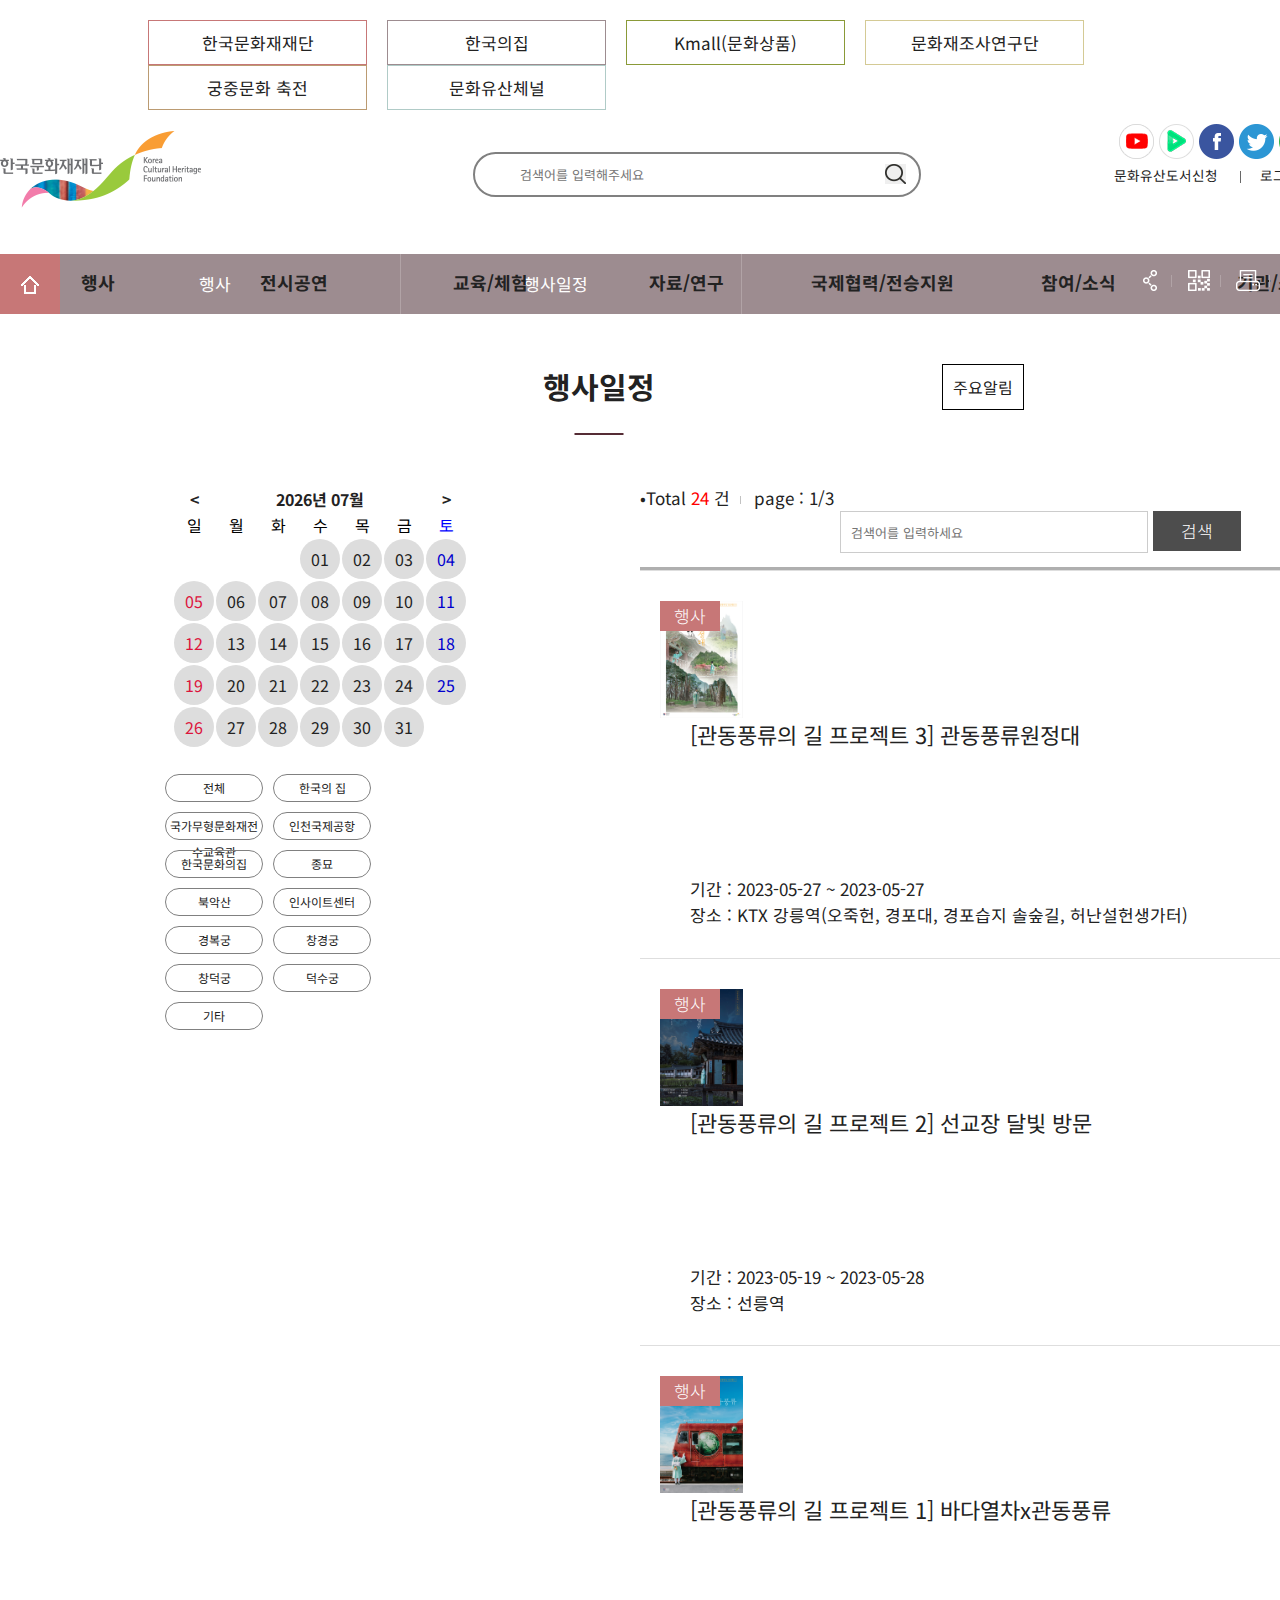
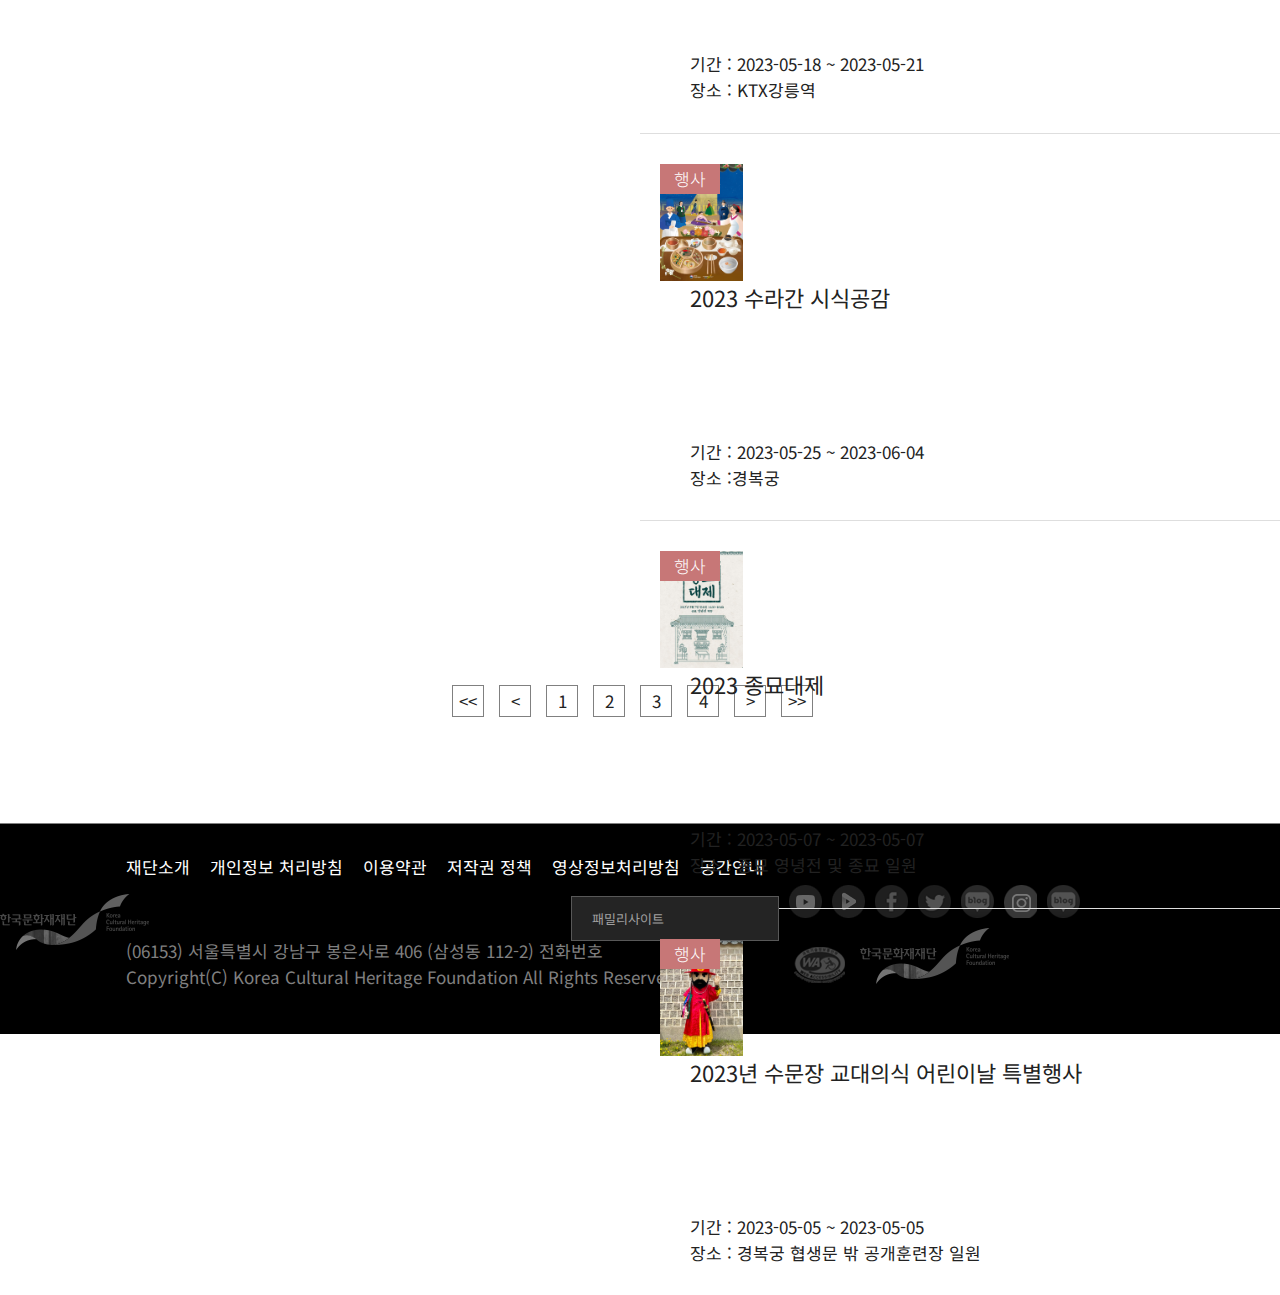
<file: index1.html>
<!DOCTYPE HTML>
<html lang='ko'>
<head>
	<title> </title>
	<meta charset='utf-8'>
	<meta name='Viewport' content='width=device-width, initial-scale=1.0, minimum-scale=1.0, maximum-scale=1.6'>
	<meta name='Title' content='한국문화재재단'>
	<meta name='Subject' content='클론코딩'>
	<meta name='Keywords' content=''>
	<meta name='Author' content='junyoung'>
	<meta name='Publisher' content='junyoung'>
	<meta name='Description' content=''>
	<meta name='Author-Date' content='20230426'>
	<meta name='Robots' content='index,follow'>


	<link rel='stylesheet' href='css/reset.css'>
	<link rel='stylesheet' href='css/style1.css'>


	<link rel='stylesheet' href='https://use.fontawesome.com/releases/v5.5.0/css/all.css' integrity='sha384-B4dIYHKNBt8Bc12p+WXckhzcICo0wtJAoU8YZTY5qE0Id1GSseTk6S+L3BlXeVIU' crossorigin='anonymous'>
	<link rel="stylesheet" href="https://cdnjs.cloudflare.com/ajax/libs/font-awesome/4.7.0/css/font-awesome.min.css">
	
</head>
<script>
        window.onload = function () { buildCalendar(); }    // 웹 페이지가 로드되면 buildCalendar 실행

        let nowMonth = new Date();  // 현재 달을 페이지를 로드한 날의 달로 초기화
        let today = new Date();     // 페이지를 로드한 날짜를 저장
        let day = today.getDate();
        today.setHours(0,0,0,0);    // 비교 편의를 위해 today의 시간을 초기화

        // 달력 생성 : 해당 달에 맞춰 테이블을 만들고, 날짜를 채워 넣는다.
        function buildCalendar() {

            let firstDate = new Date(nowMonth.getFullYear(), nowMonth.getMonth(), 1);     // 이번달 1일
            let lastDate = new Date(nowMonth.getFullYear(), nowMonth.getMonth() + 1, 0);  // 이번달 마지막날

            let tbody_Calendar = document.querySelector(".Calendar > tbody");
            document.getElementById("calYear").innerText = nowMonth.getFullYear();             // 연도 숫자 갱신
            document.getElementById("calMonth").innerText = leftPad(nowMonth.getMonth() + 1);  // 월 숫자 갱신

            while (tbody_Calendar.rows.length > 0) {                        // 이전 출력결과가 남아있는 경우 초기화
                tbody_Calendar.deleteRow(tbody_Calendar.rows.length - 1);
            }

            let nowRow = tbody_Calendar.insertRow();        // 첫번째 행 추가           

            for (let j = 0; j < firstDate.getDay(); j++) {  // 이번달 1일의 요일만큼
                let nowColumn = nowRow.insertCell();        // 열 추가
            }

            for (let nowDay = firstDate; nowDay <= lastDate; nowDay.setDate(nowDay.getDate() + 1)) {   // day는 날짜를 저장하는 변수, 이번달 마지막날까지 증가시키며 반복  

                let nowColumn = nowRow.insertCell();        // 새 열을 추가하고
                nowColumn.innerText = leftPad(nowDay.getDate());      // 추가한 열에 날짜 입력

            
                if (nowDay.getDay() == 0) {                 // 일요일인 경우 글자색 빨강으로
                    nowColumn.style.color = "#DC143C";
                }
                if (nowDay.getDay() == 6) {                 // 토요일인 경우 글자색 파랑으로 하고
                    nowColumn.style.color = "#0000CD";
                    nowRow = tbody_Calendar.insertRow();    // 새로운 행 추가
                }


                if (nowDay < today) {                       // 지난날인 경우
                    nowColumn.className = "pastDay";
                }
                else if (nowDay.getFullYear() == today.getFullYear() && nowDay.getMonth() == today.getMonth() && nowDay.getDate() == today.getDate()) { // 오늘인 경우           
                    nowColumn.className = "today";
                    nowColumn.onclick = function () { choiceDate(this); }
                }
                else {                                      // 미래인 경우
                    nowColumn.className = "futureDay";
                    
                    nowColumn.onclick = function () { choiceDate(this); }
                }
            }
        }

        // 날짜 선택
        function choiceDate(nowColumn) {
            if (document.getElementsByClassName("choiceDay")[0]) {                              // 기존에 선택한 날짜가 있으면
                document.getElementsByClassName("choiceDay")[0].classList.remove("choiceDay");  // 해당 날짜의 "choiceDay" class 제거
            }
            nowColumn.classList.add("choiceDay");           // 선택된 날짜에 "choiceDay" class 추가
        }
        
        // 이전달 버튼 클릭
        function prevCalendar() {
            nowMonth = new Date(nowMonth.getFullYear(), nowMonth.getMonth() - 1, nowMonth.getDate());   // 현재 달을 1 감소
            buildCalendar();    // 달력 다시 생성
        }
        // 다음달 버튼 클릭
        function nextCalendar() {
            nowMonth = new Date(nowMonth.getFullYear(), nowMonth.getMonth() + 1, nowMonth.getDate());   // 현재 달을 1 증가
            buildCalendar();    // 달력 다시 생성
        }

        
        // input값이 한자리 숫자인 경우 앞에 '0' 붙혀주는 함수
        function leftPad(value) {
            if (value < 10) {
                value = "0" + value;
                return value;
            }
            return value;
        }
    </script>
<body>
	<ul id="skip">
		<li><a href="#header">헤더 바로가기</a></li>
		<li><a href="#nav">메뉴 바로가기</a></li>
		<li><a href="#content">내용 바로가기</a></li>
		<li><a href="#footer">푸터 바로가기</a></li>
	</ul>
    <header id="head">
        <div id="headwrap">
            <div class="container">
                <ul class="hd_nav">
                    <li><a href="#">한국문화재재단</a></li>
                    <li><a href="#">한국의집</a></li>
                    <li><a href="#">Kmall(문화상품)</a></li>
                    <li><a href="#">문화재조사연구단</a></li>
                    <li><a href="#">궁중문화 축전</a></li>
                    <li><a href="#">문화유산체널</a></li>
                </ul>
            </div>
            <div class="container">
                <div id="nav_logo">
                    <a href="index.html"><img src="./main/logo.png" alt="한국문화재재단 로고" width="201px" height="77px" class="main_logo"></a>
                    <form action="#" class="serch_form">
                        <div class="wrap_">
                            <input type="text" name="kwd" class="serch" title="검색어입력" placeholder="검색어를 입력해주세요">
                            <button name="serchbtn title" class="s_btn" title="검색버튼"><img src="main/searchBt.png" alt="img버튼"></button>
                        </div>
                        <ul class="nav_icon">
                            <li><img src="./main/icon_u3.png"><a href="#" alt="유튜브로 이동"></a></li>
                            <li><img src="./main/icon_tv.png"><a href="#" alt="네이버TV 이동"></a></li>
                            <li><img src="./main/icon_f.png"><a href="#" alt="페이스북 이동"></a></li>
                            <li><img src="./main/icon_t.png"><a href="#" alt="트위터 이동"></a></li>
                            <li><img src="./main/icon_b.png"><a href="#" alt="네이버블로그 이동"></a></li>
                            <li><img src="./main/instar_icon.png"><a href="#" alt="인스타그램 이동"></a></li>
                            <li><img src="./main/kakao_icon.png"><a href="#" alt="카카오톡 이동"></a></li>
                        </ul>
                        <div class="menu_wrap">
                        <ul class="sicon_menu">
                            <li class="li1"><a href="#" alt="ENGLISH">ENGLISH</a></li>
                            <li class="li2"><a href="#" alt="로그인">로그인</a></li>
                            <li class="li3"><a href="#" alt="문화유산도서신청">문화유산도서신청</a></li>
                        </div>
                        </ul>
                    </form>
                </div>
            </div>
            <div class="nov_container">
                <ul class="depth1">
                    <li class="main_nav_tap menu_1"><a href="index1.html">행사</a>
                        <div class="width100">
                            <div class="container">
                                <div class="dorpdown">
                                    <strong class="title">행사</strong>
                                    <div class="description">한발 앞선 한국문화재재단의 행사소식을 전해드립니다.</div>
                                </div>
                                <div class="depth2 menu_1_1">
                                    <ul>
                                        <li><a href="#"><div class="title">행사일정</div></a></li>
                                        <li><a href="#"><div class="title_s">고궁행사</div></a>
                                            <div class="item">
                                                <p class="text"><a href="#">수문장 교대의식</a></p>
                                                <p class="text"><a href="#">수라간 시식공감</a></p>
                                                <p class="text"><a href="#">경복궁 별빛야행</a></p>
                                                <p class="text"><a href="#">경복궁 생과방</a></p>
                                                <p class="text"><a href="#">궁궐 일상모습 재현 및 체험</a></p>
                                                <p class="text"><a href="#">대한제국 외국공사 접견례</a></p>
                                                <p class="text"><a href="#">창덕궁 달빛기행</a></p>
                                                <p class="text"><a href="#">종묘대제</a></p>
                                                <p class="text"><a href="#">종묘 묘현례</a></p>
                                                <p class="text"><a href="#">고궁음악회</a></p>
                                                <p class="text"><a href="#">궁중문화축전</a></p>
                                                <p class="text"><a href="#">궁온 프로젝트</a></p>
                                                <p class="text"><a href="#">밤의 석조전</a></p>
                                            </div>
                                        </li>
        
                                        <li><a href="#"><div class="title_s">공항행사</div></a>
                                            <div class="item">
                                                <p class="text"><a href="#">전통문화 체험</a></p>
                                                <p class="text"><a href="#">왕가의 산책</a></p>
                                                <p class="text"><a href="#">국악상설공연</a></p>
                                                <p class="text"><a href="#">공항수문장교대식</a></p>
                                            </div>
                                        </li>
        
                                        <li><a href="#"><div class="title_s">북악산 한양도성</div></a>
                                            <div class="item">
                                                <p class="text"><a href="#">북악산 소개</a></p>
                                                <p class="text"><a href="#">북악산 생태계</a></p>
                                                <p class="text"><a href="#">탐방안내</a></p>
                                            </div>
                                        </li>
        
                                        <li><a href="#"><div class="title_s">문화유산 방문 캠페인</div></a></li>
                                        <li><a href="#"><div class="title_s">조선 왕릉 문화제</div></a></li>
                                        <li><a href="#"><div class="title_s">세계 문화유산 축전</div></a></li>
        
                                        <li><a href="#"><div class="title_s">경연대회</div></a>
                                            <div class="item">
                                                <p class="text"><a href="#">어린이국악 큰잔치</a></p>
                                                <p class="text"><a href="#">대학생 마당놀이축제</a></p>
                                            </div>
                                        </li>
                                    </ul>
                                </div>
                            </div>
                        </div>
                    </li>
                    <li class="main_nav_tap menu_2"><a href="index2.html">전시공연</a>
                        <div class="width100_2">
                            <div class="container">
                                <div class="dorpdown">
                                    <strong class="title">전시/공연</strong>
                                    <div class="description">한국문화재재단의 전시/공연 정보를 빠르게 확인하실 수 있습니다.</div>
                                </div>
                                <div class="depth2 menu_2_1">
                                    <ul>
                                        <li><a href="#"><div class="title_s">전시/공연일정</div></a></li>
                                        <li><a href="#"><div class="title_s">전시</div></a>
                                            <div class="item">
                                                <p class="text"><a href="#">전시관 소개</a></p>
                                                <p class="text"><a href="#">대관안내</a></p>
                                            </div>
                                        </li>
        
                                        <li><a href="#"><div class="title">공연</div></a>
                                            <div class="item">
                                                <p class="text"><a href="#">공연장 소개</a></p>
                                                <p class="text"><a href="#">예매/관람 안내</a></p>
                                                <p class="text"><a href="#">대관안내</a></p>
                                            </div>
                                        </li>
                                    </ul>
                                </div>
                            </div>
                        </div>
                    </li>
                    <li class="main_nav_tap menu_3"><a href="index3.html">교육/체험</a>
                        <div class="width100_3">
                            <div class="container">
                                <div class="dorpdown">
                                    <strong class="title">교육/체험</strong>
                                    <div class="description">한국전통공예교육과 문화유산 교육을 체험해 보세요.</div>
                                </div>
                                <div class="depth2 menu_3_1">
                                    <ul>
                                        <li><a href="#"><div class="title_s">교육/체험일정</div></a></li>
                                        <li><a href="#"><div class="title_s">한국전통공예건축학교</div></a>
                                            <div class="item">
                                                <p class="text"><a href="#">교육안내</a></p>
                                                <p class="text"><a href="#">정규강좌</a></p>
                                                <p class="text"><a href="#">단기강좌</a></p>
                                                <p class="text"><a href="#">자주 묻는 질문</a></p>
                                            </div>
                                        </li>
        
                                        <li><a href="#"><div class="title_s">문화유산교육</div></a>
                                            <div class="item">
                                                <p class="text"><a href="#">문화유산 특성화 교육</a></p>
                                                <p class="text"><a href="#">문화유산교육 전문인력 양성</a></p>
                                                <p class="text"><a href="#">교육/접수</a></p>
                                            </div>
                                        </li>
                                    </ul>
                                </div>
                            </div>
                        </div>
                    </li>
                    <li class="main_nav_tap menu_4"><a href="index4.html">자료/연구</a>
                        <div class="width100_4">
                            <div class="container">
                                <div class="dorpdown">
                                    <strong class="title">자료/연구</strong>
                                    <div class="description">한국문화재관련 자료와 연구 소식을 전해드립니다.</div>
                                </div>                     
                        <div class="depth2 menu_4_1">
                            <ul>
                                <li><a href="#"><div class="title_s">문화유산이야기</div></a></li>
                                <li><a href="#"><div class="title_s">도서</div></a>
                                    <div class="item">
                                        <p class="text"><a href="#">문보재</a></p>
                                        <p class="text"><a href="#">기획도서</a></p>
                                        <p class="text"><a href="#">전통공예건축도서</a></p>
                                    </div>
                                </li>

                                <li><a href="#"><div class="title_s">문화재조사연구</div></a>
                                    <div class="item">
                                        <p class="text"><a href="#">문화재발굴조사</a></p>
                                        <p class="text"><a href="#">소규모 발굴조사 지원사업</a></p>
                                    </div>
                                </li>
                                <li><a href="#"><div class="title_s">문화유산채널</div></a></li>
                                <li><a href="#"><div class="title_s">문화유산콘텐츠 검색</div></a></li>
                            </ul>
                        </div>
                        </div>
                    </div>
                    </li>
                    <li class="main_nav_tap menu_5"><a href="index5.html">국제협력/전승지원</a>
                        <div class="width100_5">
                            <div class="container">
                                <div class="dorpdown">
                                    <strong class="title">국제협력/전승지원</strong>
                                    <div class="description">국제문화교류 및 전승지원사업에 대한 정보를 알려드립니다.</div>
                                </div>
                                <div class="depth2 menu_5_1">
                                    <ul>
                                        <li><a href="#"><div class="title_s">국제문화교류</div></a></li>
                                        <li>
                                            <div class="item">
                                                <p class="text"><a href="#">문화유산 ODA(공적개발원조)</a></p>
                                                <p class="text"><a href="#">유네스코 무형유산 자문기구 활동</a></p>
                                                <p class="text"><a href="#">국내외 교류협력</a></p>
                                            </div>
                                        </li>
        
                                        <li><a href="#"><div class="title_s">전승지원사업</div></a>
                                            <div class="item">
                                                <p class="text"><a href="#">국가무형문화재 공개행사</a></p>
                                                <p class="text"><a href="#">전승자 주관 전승활동</a></p>
                                                <p class="text"><a href="#">무형문화재 징검다리교실</a></p>
                                                <p class="text"><a href="#">전승장비 구입 및 수리지원</a></p>
                                                <p class="text"><a href="#">이수자 지원사업(공연부문)</a></p>
                                                <p class="text"><a href="#">우수이수자 선정 및 역량강화 사업</a></p>
                                            </div>
                                        </li>
                                    </ul>
                                </div>
                            </div>
                        </div>
                    </li>
                    <li class="main_nav_tap menu_6"><a href="index6.html">참여/소식</a>
                        <div class="width100_6">
                            <div class="container">
                                <div class="dorpdown">
                                    <strong class="title">참여/소식</strong>
                                    <div class="description">문화달력과 월간문화재 등의 정보를 확인하실 수 있습니다.</div>
                                </div>
                        <div class="depth2 menu_6_1">
                            <ul>
                                <li><a href="#"><div class="title-s">문화달력</div></a></li>
                                <li>
                                    <div class="item">
                                        <p class="text"><a href="#">월간</a></p>
                                        <p class="text"><a href="#">주간</a></p>
                                        <p class="text"><a href="#">일간</a></p>
                                        <p class="text"><a href="#">주요알림</a></p>
                                    </div>
                                </li>

                                <li><a href="#"><div class="title_s">월간문화재</div></a>
                                    <div class="item">
                                        <p class="text"><a href="#">월간문화재</a></p>
                                        <p class="text"><a href="#">구독</a></p>
                                        <p class="text"><a href="#">구독문의</a></p>
                                    </div>
                                </li>

                                <li><a href="#"><div class="title_s">문화유산도서</div></a>
                                    <div class="item">
                                        <p class="text"><a href="#">문화유산도서보급사업</a></p>
                                        <p class="text"><a href="#">문화유산도서신청</a></p>
                                        <p class="text"><a href="#">멀티미디어북</a></p>
                                        <p class="text"><a href="#">오디오북</a></p>
                                    </div>
                                </li>

                                <li><a href="#"><div class="title_s">뉴스레터</div></a>
                                    <div class="item">
                                        <p class="text"><a href="#">뉴스레터</a></p>
                                        <p class="text"><a href="#">구독</a></p>
                                    </div>
                                </li>

                                <li><a href="#"><div class="title_s">소식</div></a>
                                    <div class="item">
                                        <p class="text"><a href="#">공지사항</a></p>
                                        <p class="text"><a href="#">보도자료</a></p>
                                        <p class="text"><a href="#">행사스케치</a></p>
                                        <p class="text"><a href="#">입찰정보</a></p>
                                        <p class="text"><a href="#">인재채용</a></p>
                                        <p class="text"><a href="#">외부기관 소식</a></p>
                                    </div>
                                </li>

                                <li><a href="#"><div class="title_s">참여</div></a>
                                    <div class="item">
                                        <p class="text"><a href="#">관람후기</a></p>
                                        <p class="text"><a href="#">지원/접수</a></p>
                                        <p class="text"><a href="#">Q&A</a></p>
                                        <p class="text"><a href="#">국민제안</a></p>
                                        <p class="text"><a href="#">전자민원</a></p>
                                        <p class="text"><a href="#">청렴포털</a></p>
                                        <p class="text"><a href="#">이벤트</a></p>
                                    </div>
                                </li>
                            </ul>
                            </div>
                        </div>
                    </div>
                    </li>
                    <li class="main_nav_tap menu_7"><a href="index7.html">기관/소개</a>
                        <div class="width100_7">
                            <div class="container">
                                <div class="dorpdown">
                                    <strong class="title">기관/소개</strong>
                                    <div class="description">소개</div>
                                </div>
                                <div class="depth2 menu_7_1">
                                    <ul>
                                        <li><a href="#"><div class="title_s">재단소개</div></a></li>
                                        <li>
                                            <div class="item">
                                                <p class="text"><a href="#">인사말</a></p>
                                                <p class="text"><a href="#">설립목적</a></p>
                                                <p class="text"><a href="#">연혁</a></p>
                                                <p class="text"><a href="#">미션 및 비젼</a></p>
                                                <p class="text"><a href="#">CI소개</a></p>
                                                <p class="text"><a href="#">부서안내</a></p>
                                                <p class="text"><a href="#">찾아오시는길</a></p>
                                                <p class="text"><a href="#">문화공간</a></p>
                                                <p class="text"><a href="#">주요사업소개</a></p>
                                                <p class="text"><a href="#">관계법령 및 규정</a></p>
                                            </div>
                                        </li>
        
                                        <li><a href="#"><div class="title_s">열린경영</div></a>
                                            <div class="item">
                                                <p class="text"><a href="#">윤리경영</a></p>
                                                <p class="text"><a href="#">인권경영</a></p>
                                                <p class="text"><a href="#">경영공시</a></p>
                                                <p class="text"><a href="#">고객헌장</a></p>
                                            </div>
                                        </li>
        
                                        <li><a href="#"><div class="title_s">정보공개</div></a>
                                            <div class="item">
                                                <p class="text"><a href="#">정보공개안내</a></p>
                                                <p class="text"><a href="#">정보공개</a></p>
                                                <p class="text"><a href="#">청렴정보공개</a></p>
                                                <p class="text"><a href="#">사업실명제</a></p>
                                                <p class="text"><a href="#">공공데이터 신청</a></p>
                                            </div>
                                        </li>
        
                                        <li><a href="#"><div class="title_s">재단기부금</div></a>
                                            <div class="item">
                                                <p class="text"><a href="#">소개 및 절차</a></p>
                                                <p class="text"><a href="#">모금 및 활용실적</a></p>
                                            </div>
                                        </li>
        
                                        <li><a href="#"><div class="title">대외협력</div></a></li>
                                    </ul>
                                </div>
                            </div>
                        </div>
                    </li>
                </ul>
                <div class="btn_wrap">
                    <button name="more" class="wbtn" title="더보기">
                        <span></span>
                        <span></span>
                        <span></span>
                    </button>
                </div>
            </div>
        </div>
    </header>
    <div class="nav_under clear">
        <div class="container">
            <ul class="menu_left">
                <li class="home"><a href="#"></a></li>
                <li class="select_box"><a href="#">행사</a></li>
                <li class="select_box"><a href="#">행사일정</a></li>
            </ul>
            <ul class="menu_right">
                <li><a href="#"></a></li>
                <li><a href="#"></a></li>
                <li><a href="#"></a></li>
            </ul>
        </div>
    </div>
    <div class="sub_main_title">
        <h3>행사일정</h3>
        <a href="#" class="first_menu">주요알림</a>
    </div>
    <div class="main_section clear">
        <div class="width40">
            <table class="Calendar">
                <thead>
                    <tr>
                        <td onClick="prevCalendar();" style="cursor:pointer;">&#60;</td>
                        <td colspan="5">
                            <span id="calYear"></span>년
                            <span id="calMonth"></span>월
                        </td>
                        <td onClick="nextCalendar();" style="cursor:pointer;">&#62;</td>
                    </tr>
                    <tr>
                        <td style="color: re;">일</td>
                        <td>월</td>
                        <td>화</td>
                        <td>수</td>
                        <td>목</td>
                        <td>금</td>
                        <td style="color: blue;">토</td>
                    </tr>
                </thead>

                <tbody>
                </tbody>
            </table>
                <div class="day_box">
                    <div class="day_box_wrap">
                        <ul>
                            <li><a href="#">전체</a></li>
                            <li><a href="#">한국의 집</a></li>
                            <li><a href="#">국가무형문화재전수교육관</a></li>
                            <li><a href="#">인천국제공항</a></li>
                            <li><a href="#">한국문화의집</a></li>
                            <li><a href="#">종묘</a></li>
                            <li><a href="#">북악산</a></li>
                            <li><a href="#">인사이트센터</a></li>
                            <li><a href="#">경복궁</a></li>
                            <li><a href="#">창경궁</a></li>
                            <li><a href="#">창덕궁</a></li>
                            <li><a href="#">덕수궁</a></li>
                            <li><a href="#">기타</a></li>
                        </ul>
                    </div>
                </div>
        </div>
        <div class="width60 ">
            <div class="text_box">
                <span>&#8226;Total</span>
                <span style="color: red;">24</span>
                <span class="total2">건</span>
                <span>page :</span>
                <span>1/3</span>
                <input type="text" name="serch2" placeholder="검색어를 입력하세요">
                <button type="submit">검색</button>
            </div>
            <div class="context clear">
                <div class="f_title"><span>행사</span></div>
                <div class="f_img"><img src="./submenu-1/event1.png"></div>
                <div class="content_img">
                    <div class="fmain_title"><p>[관동풍류의 길 프로젝트 3] 관동풍류원정대</p></div>
                    <div class="content_tt">
                        <div class="fmain_time"><p>기간 : 2023-05-27 ~ 2023-05-27</p></div>
                        <div class="fmain_locat"><p>장소 : KTX 강릉역(오죽헌, 경포대, 경포습지 솔숲길, 허난설헌생가터)</p></div>
                    </div>
                </div>
            </div>

            <div class="context">
                <div class="f_title"><span>행사</span></div>
                <div class="f_img"><img src="./submenu-1/event2.png"></div>
                <div class="content_img">
                    <div class="fmain_title"><p>[관동풍류의 길 프로젝트 2] 선교장 달빛 방문</p></div>
                    <div class="content_tt">
                        <div class="fmain_time"><p>기간 : 2023-05-19 ~ 2023-05-28</p></div>
                        <div class="fmain_locat"><p>장소 : 선릉역</p></div>
                    </div>
                </div>
            </div>

            <div class="context">
                <div class="f_title"><span>행사</span></div>
                <div class="f_img"><img src="./submenu-1/event3.png"></div>
                <div class="content_img">
                    <div class="fmain_title"><p>[관동풍류의 길 프로젝트 1] 바다열차x관동풍류</p></div>
                    <div class="content_tt">
                        <div class="fmain_time"><p>기간 : 2023-05-18 ~ 2023-05-21</p></div>
                        <div class="fmain_locat"><p>장소 : KTX강릉역</p></div>
                    </div>
                </div>
            </div>

            <div class="context clear">
                <div class="f_title"><span>행사</span></div>
                <div class="f_img"><img src="./submenu-1/event4.png"></div>
                <div class="content_img">
                    <div class="fmain_title"><p>2023 수라간 시식공감</p></div>
                    <div class="content_tt">
                        <div class="fmain_time"><p>기간 : 2023-05-25 ~ 2023-06-04</p></div>
                        <div class="fmain_locat"><p>장소 :경복궁</p></div>
                    </div>
                </div>
            </div>

            <div class="context clear">
                <div class="f_title"><span>행사</span></div>
                <div class="f_img"><img src="./submenu-1/event5.jpg"></div>
                <div class="content_img">
                    <div class="fmain_title"><p>2023 종묘대제</p></div>
                    <div class="content_tt">
                        <div class="fmain_time"><p>기간 : 2023-05-07 ~ 2023-05-07</p></div>
                        <div class="fmain_locat"><p>장소 : 종묘 영녕전 및 종묘 일원</p></div>
                    </div>
                </div>
            </div>

            <div class="context">
                <div class="f_title"><span>행사</span></div>
                <div class="f_img"><img src="./submenu-1/event6.jpg"></div>
                <div class="content_img">
                    <div class="fmain_title"><p>2023년 수문장 교대의식 어린이날 특별행사</p></div>
                    <div class="content_tt">
                        <div class="fmain_time"><p>기간 : 2023-05-05 ~ 2023-05-05</p></div>
                        <div class="fmain_locat"><p>장소 : 경복궁 협생문 밖 공개훈련장 일원</p></div>
                    </div>
                </div>
            </div>
        </div>
    </div>
    <div class="under_num_box">
        <div class="under_num_wrap">
            <ul>
                <li><a href="#">&lt;&lt;</a></li>
                <li><a href="#">&lt;</a></li>
                <li><a href="#">1</a></li>
                <li><a href="#">2</a></li>
                <li><a href="#">3</a></li>
                <li><a href="#">4</a></li>
                <li><a href="#">&gt;</a></li>
                <li><a href="#">&gt;&gt;</a></li>
            </ul>
        </div>
    </div>
    <footer id="footer">
        <div class="footer_container">
            <div class="logo_footer"><a href="#" alt="한국문화재재단 로고"></a></div>
            <div class="footer_disc">
                <div class="footer_disc_list">
                    <ul>
                        <li><a href="#">재단소개</a></li>
                        <li><a href="#">개인정보 처리방침</a></li>
                        <li><a href="#">이용약관</a></li>
                        <li><a href="#">저작권 정책</a></li>
                        <li><a href="#">영상정보처리방침</a></li>
                        <li><a href="#">공간안내</a></li>
                    </ul>
                </div>
                <div class="footer_disc_bottom">
                    <p>(06153) 서울특별시 강남구 봉은사로 406 (삼성동 112-2) 전화번호</p>
                    <p>Copyright(C) Korea Cultural Heritage Foundation All Rights Reserved.</p>
                </div>
                <button type="button">패밀리사이트<span></span></button>
                    <div class="site_list">
                        <ul>
                            <li class="img_site_footer1"><a href="#"></a></li>
                            <li class="img_site_footer2"><a href="#"></a></li>
                            <li class="img_site_footer3"><a href="#"></a></li>
                            <li class="img_site_footer4"><a href="#"></a></li>
                            <li class="img_site_footer5"><a href="#"></a></li>
                            <li class="img_site_footer6"><a href="#"></a></li>
                            <li class="img_site_footer7"><a href="#"></a></li>
                        </ul>
                        <div class="last_last_logo"></div>
                        <div class="last_last_logo2"></div>

            </div>

        </div>
    </footer>
    
</body>
</html>
</file>
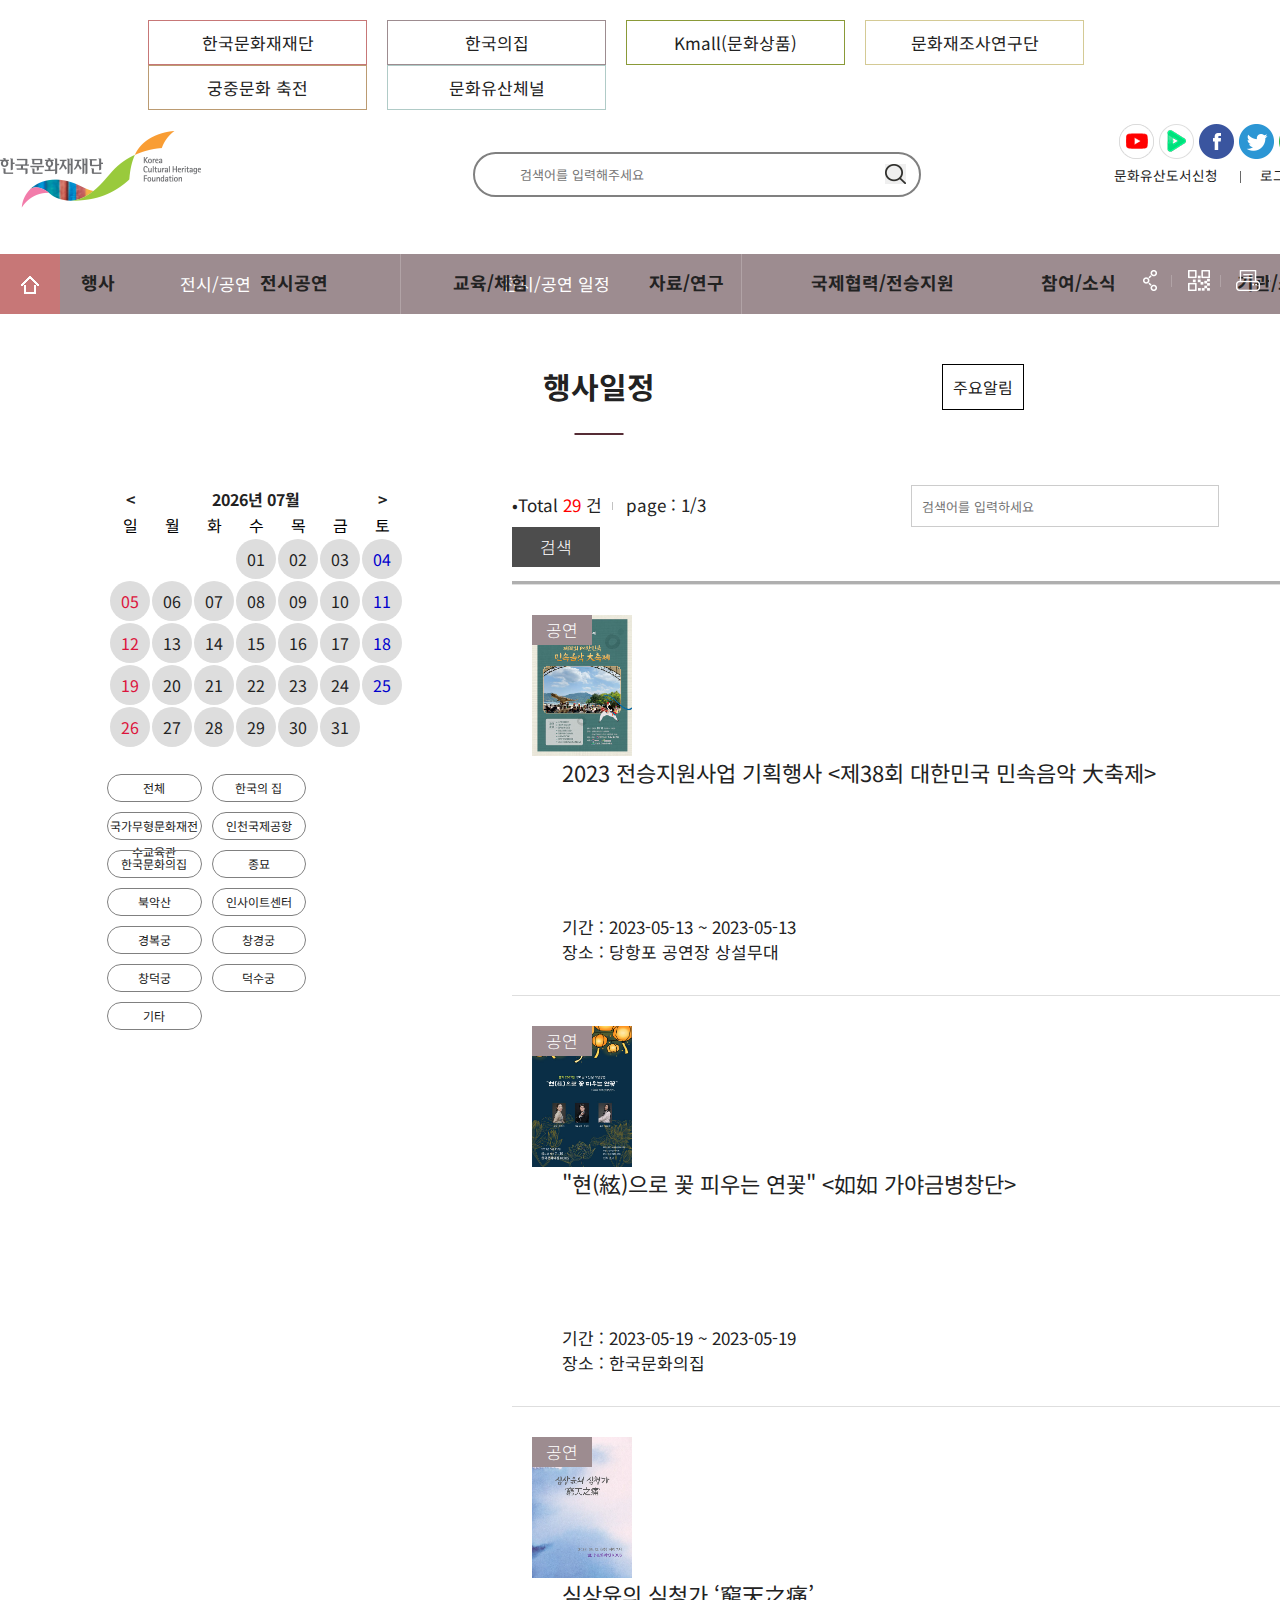
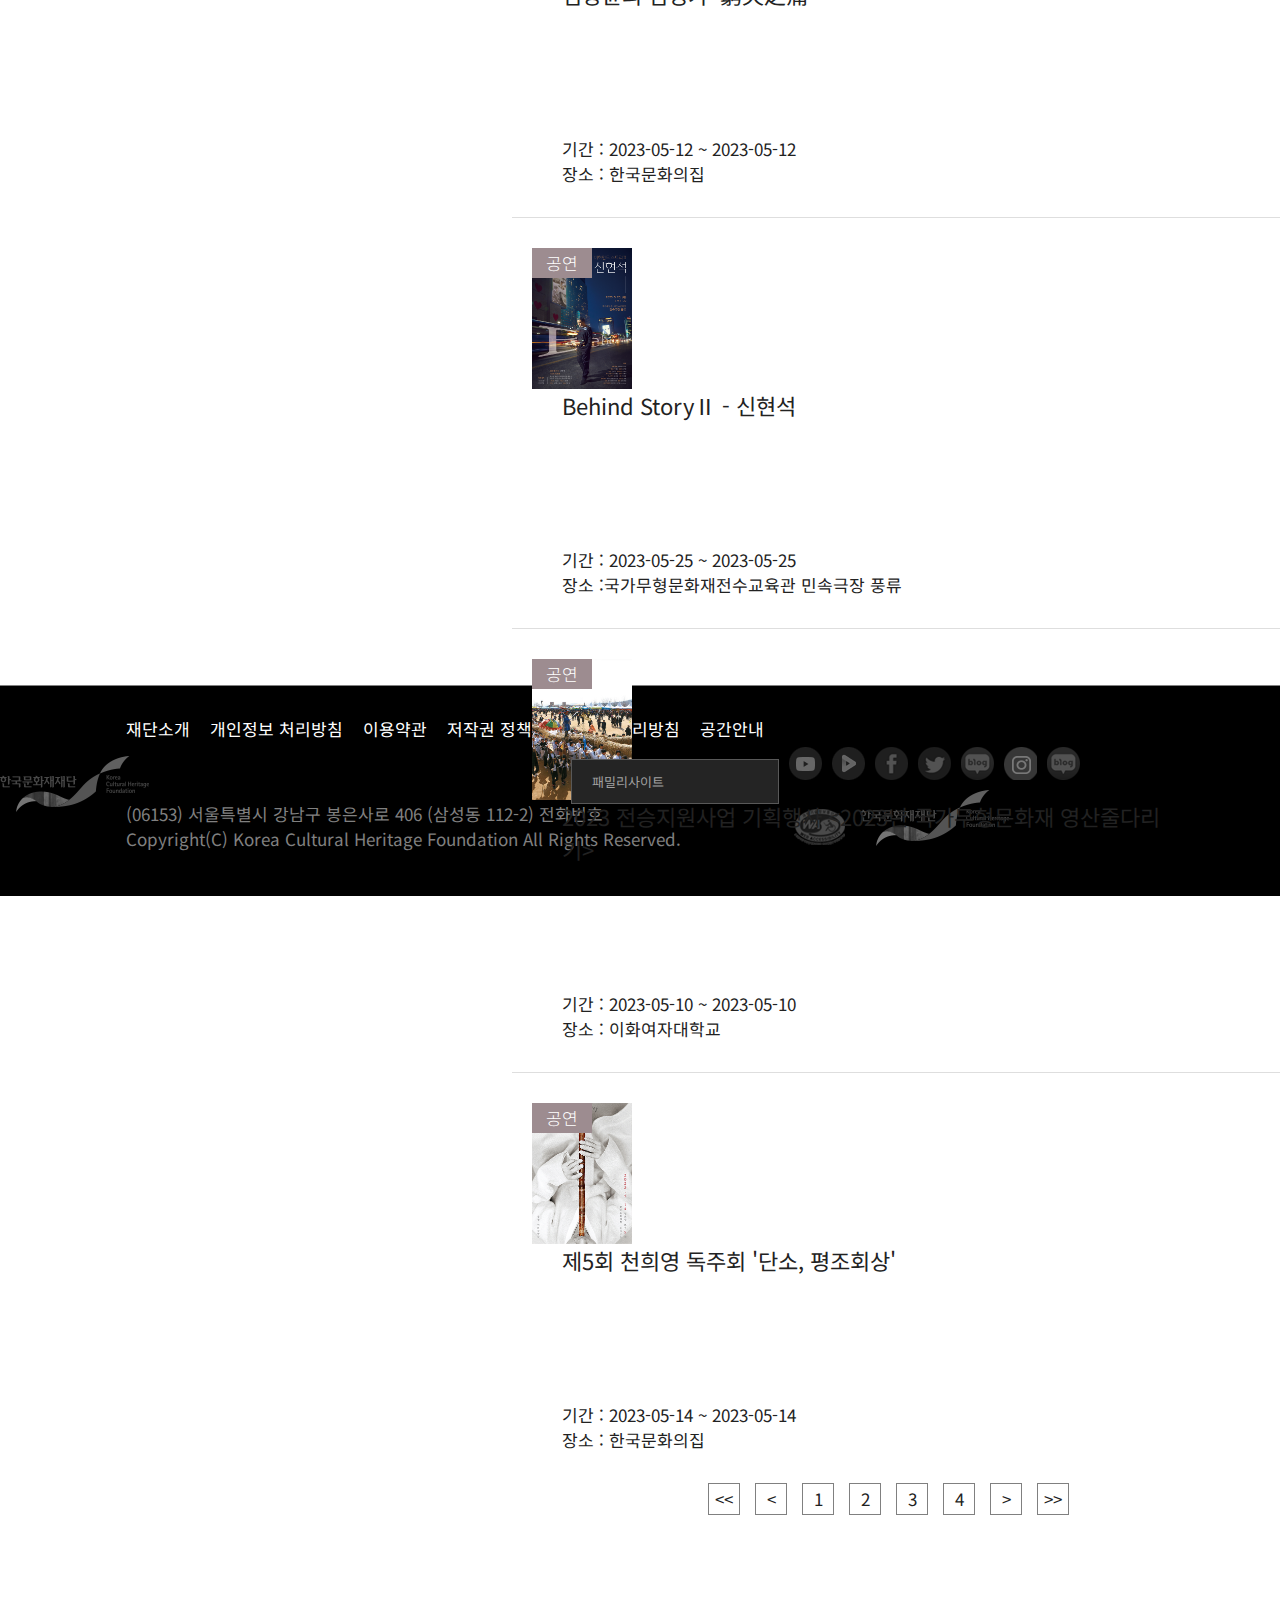
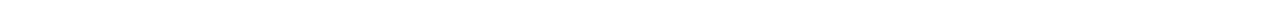
<file: index2.html>
<!DOCTYPE HTML>
<html lang='ko'>
<head>
	<title> </title>
	<meta charset='utf-8'>
	<meta name='Viewport' content='width=device-width, initial-scale=1.0, minimum-scale=1.0, maximum-scale=1.6'>
	<meta name='Title' content='한국문화재재단'>
	<meta name='Subject' content='클론코딩'>
	<meta name='Keywords' content=''>
	<meta name='Author' content='junyoung'>
	<meta name='Publisher' content='junyoung'>
	<meta name='Description' content=''>
	<meta name='Author-Date' content='20230426'>
	<meta name='Robots' content='index,follow'>


	<link rel='stylesheet' href='css/reset.css'>
	<link rel='stylesheet' href='css/style2.css'>

	<link rel='stylesheet' href='https://use.fontawesome.com/releases/v5.5.0/css/all.css' integrity='sha384-B4dIYHKNBt8Bc12p+WXckhzcICo0wtJAoU8YZTY5qE0Id1GSseTk6S+L3BlXeVIU' crossorigin='anonymous'>
	<link rel="stylesheet" href="https://cdnjs.cloudflare.com/ajax/libs/font-awesome/4.7.0/css/font-awesome.min.css">
	
</head>
<script>
    window.onload = function () { buildCalendar(); }    // 웹 페이지가 로드되면 buildCalendar 실행

    let nowMonth = new Date();  // 현재 달을 페이지를 로드한 날의 달로 초기화
    let today = new Date();     // 페이지를 로드한 날짜를 저장
    let day = today.getDate();
    today.setHours(0,0,0,0);    // 비교 편의를 위해 today의 시간을 초기화

    // 달력 생성 : 해당 달에 맞춰 테이블을 만들고, 날짜를 채워 넣는다.
    function buildCalendar() {

        let firstDate = new Date(nowMonth.getFullYear(), nowMonth.getMonth(), 1);     // 이번달 1일
        let lastDate = new Date(nowMonth.getFullYear(), nowMonth.getMonth() + 1, 0);  // 이번달 마지막날

        let tbody_Calendar = document.querySelector(".Calendar > tbody");
        document.getElementById("calYear").innerText = nowMonth.getFullYear();             // 연도 숫자 갱신
        document.getElementById("calMonth").innerText = leftPad(nowMonth.getMonth() + 1);  // 월 숫자 갱신

        while (tbody_Calendar.rows.length > 0) {                        // 이전 출력결과가 남아있는 경우 초기화
            tbody_Calendar.deleteRow(tbody_Calendar.rows.length - 1);
        }

        let nowRow = tbody_Calendar.insertRow();        // 첫번째 행 추가           

        for (let j = 0; j < firstDate.getDay(); j++) {  // 이번달 1일의 요일만큼
            let nowColumn = nowRow.insertCell();        // 열 추가
        }

        for (let nowDay = firstDate; nowDay <= lastDate; nowDay.setDate(nowDay.getDate() + 1)) {   // day는 날짜를 저장하는 변수, 이번달 마지막날까지 증가시키며 반복  

            let nowColumn = nowRow.insertCell();        // 새 열을 추가하고
            nowColumn.innerText = leftPad(nowDay.getDate());      // 추가한 열에 날짜 입력

        
            if (nowDay.getDay() == 0) {                 // 일요일인 경우 글자색 빨강으로
                nowColumn.style.color = "#DC143C";
            }
            if (nowDay.getDay() == 6) {                 // 토요일인 경우 글자색 파랑으로 하고
                nowColumn.style.color = "#0000CD";
                nowRow = tbody_Calendar.insertRow();    // 새로운 행 추가
            }


            if (nowDay < today) {                       // 지난날인 경우
                nowColumn.className = "pastDay";
            }
            else if (nowDay.getFullYear() == today.getFullYear() && nowDay.getMonth() == today.getMonth() && nowDay.getDate() == today.getDate()) { // 오늘인 경우           
                nowColumn.className = "today";
                nowColumn.onclick = function () { choiceDate(this); }
            }
            else {                                      // 미래인 경우
                nowColumn.className = "futureDay";
                
                nowColumn.onclick = function () { choiceDate(this); }
            }
        }
    }

    // 날짜 선택
    function choiceDate(nowColumn) {
        if (document.getElementsByClassName("choiceDay")[0]) {                              // 기존에 선택한 날짜가 있으면
            document.getElementsByClassName("choiceDay")[0].classList.remove("choiceDay");  // 해당 날짜의 "choiceDay" class 제거
        }
        nowColumn.classList.add("choiceDay");           // 선택된 날짜에 "choiceDay" class 추가
    }
    
    // 이전달 버튼 클릭
    function prevCalendar() {
        nowMonth = new Date(nowMonth.getFullYear(), nowMonth.getMonth() - 1, nowMonth.getDate());   // 현재 달을 1 감소
        buildCalendar();    // 달력 다시 생성
    }
    // 다음달 버튼 클릭
    function nextCalendar() {
        nowMonth = new Date(nowMonth.getFullYear(), nowMonth.getMonth() + 1, nowMonth.getDate());   // 현재 달을 1 증가
        buildCalendar();    // 달력 다시 생성
    }

    
    // input값이 한자리 숫자인 경우 앞에 '0' 붙혀주는 함수
    function leftPad(value) {
        if (value < 10) {
            value = "0" + value;
            return value;
        }
        return value;
    }
</script>
<body>
	<ul id="skip">
		<li><a href="#header">헤더 바로가기</a></li>
		<li><a href="#nav">메뉴 바로가기</a></li>
		<li><a href="#content">내용 바로가기</a></li>
		<li><a href="#footer">푸터 바로가기</a></li>
	</ul>
    <header id="head">
        <div id="headwrap">
            <div class="container">
                <ul class="hd_nav">
                    <li><a href="#">한국문화재재단</a></li>
                    <li><a href="#">한국의집</a></li>
                    <li><a href="#">Kmall(문화상품)</a></li>
                    <li><a href="#">문화재조사연구단</a></li>
                    <li><a href="#">궁중문화 축전</a></li>
                    <li><a href="#">문화유산체널</a></li>
                </ul>
            </div>
            <div class="container">
                <div id="nav_logo">
                    <a href="index.html"><img src="./main/logo.png" alt="한국문화재재단 로고" width="201px" height="77px" class="main_logo"></a>
                    <form action="#" class="serch_form">
                        <div class="wrap_">
                            <input type="text" name="kwd" class="serch" title="검색어입력" placeholder="검색어를 입력해주세요">
                            <button name="serchbtn title" class="s_btn" title="검색버튼"><img src="main/searchBt.png" alt="img버튼"></button>
                        </div>
                        <ul class="nav_icon">
                            <li><img src="./main/icon_u3.png"><a href="#" alt="유튜브로 이동"></a></li>
                            <li><img src="./main/icon_tv.png"><a href="#" alt="네이버TV 이동"></a></li>
                            <li><img src="./main/icon_f.png"><a href="#" alt="페이스북 이동"></a></li>
                            <li><img src="./main/icon_t.png"><a href="#" alt="트위터 이동"></a></li>
                            <li><img src="./main/icon_b.png"><a href="#" alt="네이버블로그 이동"></a></li>
                            <li><img src="./main/instar_icon.png"><a href="#" alt="인스타그램 이동"></a></li>
                            <li><img src="./main/kakao_icon.png"><a href="#" alt="카카오톡 이동"></a></li>
                        </ul>
                        <div class="menu_wrap">
                        <ul class="sicon_menu">
                            <li class="li1"><a href="#" alt="ENGLISH">ENGLISH</a></li>
                            <li class="li2"><a href="#" alt="로그인">로그인</a></li>
                            <li class="li3"><a href="#" alt="문화유산도서신청">문화유산도서신청</a></li>
                        </div>
                        </ul>
                    </form>
                </div>
            </div>
            <div class="nov_container">
                <ul class="depth1">
                    <li class="main_nav_tap menu_1"><a href="index1.html">행사</a>
                        <div class="width100">
                            <div class="container">
                                <div class="dorpdown">
                                    <strong class="title">행사</strong>
                                    <div class="description">한발 앞선 한국문화재재단의 행사소식을 전해드립니다.</div>
                                </div>
                                <div class="depth2 menu_1_1">
                                    <ul>
                                        <li><a href="#"><div class="title">행사일정</div></a></li>
                                        <li><a href="#"><div class="title_s">고궁행사</div></a>
                                            <div class="item">
                                                <p class="text"><a href="#">수문장 교대의식</a></p>
                                                <p class="text"><a href="#">수라간 시식공감</a></p>
                                                <p class="text"><a href="#">경복궁 별빛야행</a></p>
                                                <p class="text"><a href="#">경복궁 생과방</a></p>
                                                <p class="text"><a href="#">궁궐 일상모습 재현 및 체험</a></p>
                                                <p class="text"><a href="#">대한제국 외국공사 접견례</a></p>
                                                <p class="text"><a href="#">창덕궁 달빛기행</a></p>
                                                <p class="text"><a href="#">종묘대제</a></p>
                                                <p class="text"><a href="#">종묘 묘현례</a></p>
                                                <p class="text"><a href="#">고궁음악회</a></p>
                                                <p class="text"><a href="#">궁중문화축전</a></p>
                                                <p class="text"><a href="#">궁온 프로젝트</a></p>
                                                <p class="text"><a href="#">밤의 석조전</a></p>
                                            </div>
                                        </li>
        
                                        <li><a href="#"><div class="title_s">공항행사</div></a>
                                            <div class="item">
                                                <p class="text"><a href="#">전통문화 체험</a></p>
                                                <p class="text"><a href="#">왕가의 산책</a></p>
                                                <p class="text"><a href="#">국악상설공연</a></p>
                                                <p class="text"><a href="#">공항수문장교대식</a></p>
                                            </div>
                                        </li>
        
                                        <li><a href="#"><div class="title_s">북악산 한양도성</div></a>
                                            <div class="item">
                                                <p class="text"><a href="#">북악산 소개</a></p>
                                                <p class="text"><a href="#">북악산 생태계</a></p>
                                                <p class="text"><a href="#">탐방안내</a></p>
                                            </div>
                                        </li>
        
                                        <li><a href="#"><div class="title_s">문화유산 방문 캠페인</div></a></li>
                                        <li><a href="#"><div class="title_s">조선 왕릉 문화제</div></a></li>
                                        <li><a href="#"><div class="title_s">세계 문화유산 축전</div></a></li>
        
                                        <li><a href="#"><div class="title_s">경연대회</div></a>
                                            <div class="item">
                                                <p class="text"><a href="#">어린이국악 큰잔치</a></p>
                                                <p class="text"><a href="#">대학생 마당놀이축제</a></p>
                                            </div>
                                        </li>
                                    </ul>
                                </div>
                            </div>
                        </div>
                    </li>
                    <li class="main_nav_tap menu_2"><a href="index2.html">전시공연</a>
                        <div class="width100_2">
                            <div class="container">
                                <div class="dorpdown">
                                    <strong class="title">전시/공연</strong>
                                    <div class="description">한국문화재재단의 전시/공연 정보를 빠르게 확인하실 수 있습니다.</div>
                                </div>
                                <div class="depth2 menu_2_1">
                                    <ul>
                                        <li><a href="#"><div class="title_s">전시/공연일정</div></a></li>
                                        <li><a href="#"><div class="title_s">전시</div></a>
                                            <div class="item">
                                                <p class="text"><a href="#">전시관 소개</a></p>
                                                <p class="text"><a href="#">대관안내</a></p>
                                            </div>
                                        </li>
        
                                        <li><a href="#"><div class="title">공연</div></a>
                                            <div class="item">
                                                <p class="text"><a href="#">공연장 소개</a></p>
                                                <p class="text"><a href="#">예매/관람 안내</a></p>
                                                <p class="text"><a href="#">대관안내</a></p>
                                            </div>
                                        </li>
                                    </ul>
                                </div>
                            </div>
                        </div>
                    </li>
                    <li class="main_nav_tap menu_3"><a href="index3.html">교육/체험</a>
                        <div class="width100_3">
                            <div class="container">
                                <div class="dorpdown">
                                    <strong class="title">교육/체험</strong>
                                    <div class="description">한국전통공예교육과 문화유산 교육을 체험해 보세요.</div>
                                </div>
                                <div class="depth2 menu_3_1">
                                    <ul>
                                        <li><a href="#"><div class="title_s">교육/체험일정</div></a></li>
                                        <li><a href="#"><div class="title_s">한국전통공예건축학교</div></a>
                                            <div class="item">
                                                <p class="text"><a href="#">교육안내</a></p>
                                                <p class="text"><a href="#">정규강좌</a></p>
                                                <p class="text"><a href="#">단기강좌</a></p>
                                                <p class="text"><a href="#">자주 묻는 질문</a></p>
                                            </div>
                                        </li>
        
                                        <li><a href="#"><div class="title_s">문화유산교육</div></a>
                                            <div class="item">
                                                <p class="text"><a href="#">문화유산 특성화 교육</a></p>
                                                <p class="text"><a href="#">문화유산교육 전문인력 양성</a></p>
                                                <p class="text"><a href="#">교육/접수</a></p>
                                            </div>
                                        </li>
                                    </ul>
                                </div>
                            </div>
                        </div>
                    </li>
                    <li class="main_nav_tap menu_4"><a href="index4.html">자료/연구</a>
                        <div class="width100_4">
                            <div class="container">
                                <div class="dorpdown">
                                    <strong class="title">자료/연구</strong>
                                    <div class="description">한국문화재관련 자료와 연구 소식을 전해드립니다.</div>
                                </div>                     
                        <div class="depth2 menu_4_1">
                            <ul>
                                <li><a href="#"><div class="title_s">문화유산이야기</div></a></li>
                                <li><a href="#"><div class="title_s">도서</div></a>
                                    <div class="item">
                                        <p class="text"><a href="#">문보재</a></p>
                                        <p class="text"><a href="#">기획도서</a></p>
                                        <p class="text"><a href="#">전통공예건축도서</a></p>
                                    </div>
                                </li>

                                <li><a href="#"><div class="title_s">문화재조사연구</div></a>
                                    <div class="item">
                                        <p class="text"><a href="#">문화재발굴조사</a></p>
                                        <p class="text"><a href="#">소규모 발굴조사 지원사업</a></p>
                                    </div>
                                </li>
                                <li><a href="#"><div class="title_s">문화유산채널</div></a></li>
                                <li><a href="#"><div class="title_s">문화유산콘텐츠 검색</div></a></li>
                            </ul>
                        </div>
                        </div>
                    </div>
                    </li>
                    <li class="main_nav_tap menu_5"><a href="index5.html">국제협력/전승지원</a>
                        <div class="width100_5">
                            <div class="container">
                                <div class="dorpdown">
                                    <strong class="title">국제협력/전승지원</strong>
                                    <div class="description">국제문화교류 및 전승지원사업에 대한 정보를 알려드립니다.</div>
                                </div>
                                <div class="depth2 menu_5_1">
                                    <ul>
                                        <li><a href="#"><div class="title_s">국제문화교류</div></a></li>
                                        <li>
                                            <div class="item">
                                                <p class="text"><a href="#">문화유산 ODA(공적개발원조)</a></p>
                                                <p class="text"><a href="#">유네스코 무형유산 자문기구 활동</a></p>
                                                <p class="text"><a href="#">국내외 교류협력</a></p>
                                            </div>
                                        </li>
        
                                        <li><a href="#"><div class="title_s">전승지원사업</div></a>
                                            <div class="item">
                                                <p class="text"><a href="#">국가무형문화재 공개행사</a></p>
                                                <p class="text"><a href="#">전승자 주관 전승활동</a></p>
                                                <p class="text"><a href="#">무형문화재 징검다리교실</a></p>
                                                <p class="text"><a href="#">전승장비 구입 및 수리지원</a></p>
                                                <p class="text"><a href="#">이수자 지원사업(공연부문)</a></p>
                                                <p class="text"><a href="#">우수이수자 선정 및 역량강화 사업</a></p>
                                            </div>
                                        </li>
                                    </ul>
                                </div>
                            </div>
                        </div>
                    </li>
                    <li class="main_nav_tap menu_6"><a href="index6.html">참여/소식</a>
                        <div class="width100_6">
                            <div class="container">
                                <div class="dorpdown">
                                    <strong class="title">참여/소식</strong>
                                    <div class="description">문화달력과 월간문화재 등의 정보를 확인하실 수 있습니다.</div>
                                </div>
                        <div class="depth2 menu_6_1">
                            <ul>
                                <li><a href="#"><div class="title-s">문화달력</div></a></li>
                                <li>
                                    <div class="item">
                                        <p class="text"><a href="#">월간</a></p>
                                        <p class="text"><a href="#">주간</a></p>
                                        <p class="text"><a href="#">일간</a></p>
                                        <p class="text"><a href="#">주요알림</a></p>
                                    </div>
                                </li>

                                <li><a href="#"><div class="title_s">월간문화재</div></a>
                                    <div class="item">
                                        <p class="text"><a href="#">월간문화재</a></p>
                                        <p class="text"><a href="#">구독</a></p>
                                        <p class="text"><a href="#">구독문의</a></p>
                                    </div>
                                </li>

                                <li><a href="#"><div class="title_s">문화유산도서</div></a>
                                    <div class="item">
                                        <p class="text"><a href="#">문화유산도서보급사업</a></p>
                                        <p class="text"><a href="#">문화유산도서신청</a></p>
                                        <p class="text"><a href="#">멀티미디어북</a></p>
                                        <p class="text"><a href="#">오디오북</a></p>
                                    </div>
                                </li>

                                <li><a href="#"><div class="title_s">뉴스레터</div></a>
                                    <div class="item">
                                        <p class="text"><a href="#">뉴스레터</a></p>
                                        <p class="text"><a href="#">구독</a></p>
                                    </div>
                                </li>

                                <li><a href="#"><div class="title_s">소식</div></a>
                                    <div class="item">
                                        <p class="text"><a href="#">공지사항</a></p>
                                        <p class="text"><a href="#">보도자료</a></p>
                                        <p class="text"><a href="#">행사스케치</a></p>
                                        <p class="text"><a href="#">입찰정보</a></p>
                                        <p class="text"><a href="#">인재채용</a></p>
                                        <p class="text"><a href="#">외부기관 소식</a></p>
                                    </div>
                                </li>

                                <li><a href="#"><div class="title_s">참여</div></a>
                                    <div class="item">
                                        <p class="text"><a href="#">관람후기</a></p>
                                        <p class="text"><a href="#">지원/접수</a></p>
                                        <p class="text"><a href="#">Q&A</a></p>
                                        <p class="text"><a href="#">국민제안</a></p>
                                        <p class="text"><a href="#">전자민원</a></p>
                                        <p class="text"><a href="#">청렴포털</a></p>
                                        <p class="text"><a href="#">이벤트</a></p>
                                    </div>
                                </li>
                            </ul>
                            </div>
                        </div>
                    </div>
                    </li>
                    <li class="main_nav_tap menu_7"><a href="index7.html">기관/소개</a>
                        <div class="width100_7">
                            <div class="container">
                                <div class="dorpdown">
                                    <strong class="title">기관/소개</strong>
                                    <div class="description">소개</div>
                                </div>
                                <div class="depth2 menu_7_1">
                                    <ul>
                                        <li><a href="#"><div class="title_s">재단소개</div></a></li>
                                        <li>
                                            <div class="item">
                                                <p class="text"><a href="#">인사말</a></p>
                                                <p class="text"><a href="#">설립목적</a></p>
                                                <p class="text"><a href="#">연혁</a></p>
                                                <p class="text"><a href="#">미션 및 비젼</a></p>
                                                <p class="text"><a href="#">CI소개</a></p>
                                                <p class="text"><a href="#">부서안내</a></p>
                                                <p class="text"><a href="#">찾아오시는길</a></p>
                                                <p class="text"><a href="#">문화공간</a></p>
                                                <p class="text"><a href="#">주요사업소개</a></p>
                                                <p class="text"><a href="#">관계법령 및 규정</a></p>
                                            </div>
                                        </li>
        
                                        <li><a href="#"><div class="title_s">열린경영</div></a>
                                            <div class="item">
                                                <p class="text"><a href="#">윤리경영</a></p>
                                                <p class="text"><a href="#">인권경영</a></p>
                                                <p class="text"><a href="#">경영공시</a></p>
                                                <p class="text"><a href="#">고객헌장</a></p>
                                            </div>
                                        </li>
        
                                        <li><a href="#"><div class="title_s">정보공개</div></a>
                                            <div class="item">
                                                <p class="text"><a href="#">정보공개안내</a></p>
                                                <p class="text"><a href="#">정보공개</a></p>
                                                <p class="text"><a href="#">청렴정보공개</a></p>
                                                <p class="text"><a href="#">사업실명제</a></p>
                                                <p class="text"><a href="#">공공데이터 신청</a></p>
                                            </div>
                                        </li>
        
                                        <li><a href="#"><div class="title_s">재단기부금</div></a>
                                            <div class="item">
                                                <p class="text"><a href="#">소개 및 절차</a></p>
                                                <p class="text"><a href="#">모금 및 활용실적</a></p>
                                            </div>
                                        </li>
        
                                        <li><a href="#"><div class="title">대외협력</div></a></li>
                                    </ul>
                                </div>
                            </div>
                        </div>
                    </li>
                </ul>
                <div class="btn_wrap">
                    <button name="more" class="wbtn" title="더보기">
                        <span></span>
                        <span></span>
                        <span></span>
                    </button>
                </div>
            </div>
        </div>
    </header>
    <div class="nav_under">
        <div class="container">
            <ul class="menu_left">
                <li class="home"><a href="#"></a></li>
                <li class="select_box"><a href="#">전시/공연</a></li>
                <li class="select_box"><a href="#">전시/공연 일정</a></li>
            </ul>
            <ul class="menu_right">
                <li><a href="#"></a></li>
                <li><a href="#"></a></li>
                <li><a href="#"></a></li>
            </ul>
        </div>
    </div>
    <div class="sub_main_title">
        <h3>행사일정</h3>
        <a href="#" class="first_menu">주요알림</a>
    </div>
    <div class="main_section">
        <div class="width40">
            <table class="Calendar">
                <thead>
                    <tr>
                        <td onClick="prevCalendar();" style="cursor:pointer;">&#60;</td>
                        <td colspan="5">
                            <span id="calYear"></span>년
                            <span id="calMonth"></span>월
                        </td>
                        <td onClick="nextCalendar();" style="cursor:pointer;">&#62;</td>
                    </tr>
                    <tr>
                        <td class="text_red">일</td>
                        <td>월</td>
                        <td>화</td>
                        <td>수</td>
                        <td>목</td>
                        <td>금</td>
                        <td class="text_blue">토</td>
                    </tr>
                </thead>

                <tbody>
                </tbody>
            </table>
                <div class="day_box">
                    <div class="day_box_wrap">
                        <ul>
                            <li><a href="#">전체</a></li>
                            <li><a href="#">한국의 집</a></li>
                            <li><a href="#">국가무형문화재전수교육관</a></li>
                            <li><a href="#">인천국제공항</a></li>
                            <li><a href="#">한국문화의집</a></li>
                            <li><a href="#">종묘</a></li>
                            <li><a href="#">북악산</a></li>
                            <li><a href="#">인사이트센터</a></li>
                            <li><a href="#">경복궁</a></li>
                            <li><a href="#">창경궁</a></li>
                            <li><a href="#">창덕궁</a></li>
                            <li><a href="#">덕수궁</a></li>
                            <li><a href="#">기타</a></li>
                        </ul>
                    </div>
                </div>
        </div>
        <div class="width60">
            <div class="text_box">
                <span>&#8226;Total</span>
                <span style="color: red;">29</span>
                <span class="total2">건</span>
                <span>page :</span>
                <span>1/3</span>
                <input type="text" name="serch2" placeholder="검색어를 입력하세요">
                <button type="submit">검색</button>
            </div>
            <div class="context">
                <div class="f_title"><span>공연</span></div>
                <div class="f_img"><img src="./submenu2/event1.jpg"></div>
                <div class="content_img">
                    <div class="fmain_title"><p>2023 전승지원사업 기획행사 &lt;제38회 대한민국 민속음악 大축제&gt;</p></div>
                    <div class="content_tt">
                        <div class="fmain_time"><p>기간 : 2023-05-13 ~ 2023-05-13</p></div>
                        <div class="fmain_locat"><p>장소 : 당항포 공연장 상설무대</p></div>
                    </div>
                </div>
            </div>

            <div class="context">
                <div class="f_title"><span>공연</span></div>
                <div class="f_img"><img src="./submenu2/event2.jpg"></div>
                <div class="content_img">
                    <div class="fmain_title"><p>"현(絃)으로 꽃 피우는 연꽃" &lt;如如 가야금병창단&gt;</p></div>
                    <div class="content_tt">
                        <div class="fmain_time"><p>기간 : 2023-05-19 ~ 2023-05-19</p></div>
                        <div class="fmain_locat"><p>장소 : 한국문화의집</p></div>
                    </div>
                </div>
            </div>

            <div class="context">
                <div class="f_title"><span>공연</span></div>
                <div class="f_img"><img src="./submenu2/event3.png"></div>
                <div class="content_img">
                    <div class="fmain_title"><p>심상윤의 심청가 ‘窮天之痛’</p></div>
                    <div class="content_tt">
                        <div class="fmain_time"><p>기간 : 2023-05-12 ~ 2023-05-12</p></div>
                        <div class="fmain_locat"><p>장소 : 한국문화의집</p></div>
                    </div>
                </div>
            </div>

            <div class="context">
                <div class="f_title"><span>공연</span></div>
                <div class="f_img"><img src="./submenu2/event4.png"></div>
                <div class="content_img">
                    <div class="fmain_title"><p>Behind StoryⅡ - 신현석</p></div>
                    <div class="content_tt">
                        <div class="fmain_time"><p>기간 : 2023-05-25 ~ 2023-05-25</p></div>
                        <div class="fmain_locat"><p>장소 :국가무형문화재전수교육관 민속극장 풍류</p></div>
                    </div>
                </div>
            </div>

            <div class="context">
                <div class="f_title"><span>공연</span></div>
                <div class="f_img"><img src="./submenu2/event5.jpg"></div>
                <div class="content_img">
                    <div class="fmain_title"><p>2023 전승지원사업 기획행사 &lt;2023년 국가무형문화재 영산줄다리기&gt;</p></div>
                    <div class="content_tt">
                        <div class="fmain_time"><p>기간 : 2023-05-10 ~ 2023-05-10</p></div>
                        <div class="fmain_locat"><p>장소 : 이화여자대학교</p></div>
                    </div>
                </div>
            </div>

            <div class="context">
                <div class="f_title"><span>공연</span></div>
                <div class="f_img"><img src="./submenu2/event6.png"></div>
                <div class="content_img">
                    <div class="fmain_title"><p>제5회 천희영 독주회 '단소, 평조회상'</p></div>
                    <div class="content_tt">
                        <div class="fmain_time"><p>기간 : 2023-05-14 ~ 2023-05-14</p></div>
                        <div class="fmain_locat"><p>장소 : 한국문화의집</p></div>
                    </div>
                </div>
            </div>
            <div class="under_num_box">
                <div class="under_num_wrap">
                    <ul>
                        <li><a href="#">&lt;&lt;</a></li>
                        <li><a href="#">&lt;</a></li>
                        <li><a href="#">1</a></li>
                        <li><a href="#">2</a></li>
                        <li><a href="#">3</a></li>
                        <li><a href="#">4</a></li>
                        <li><a href="#">&gt;</a></li>
                        <li><a href="#">&gt;&gt;</a></li>
                    </ul>
                </div>
            </div>
        </div>
    </div>

    <footer id="footer">
        <div class="footer_container">
            <div class="logo_footer"><a href="#" alt="한국문화재재단 로고"></a></div>
            <div class="footer_disc">
                <div class="footer_disc_list">
                    <ul>
                        <li><a href="#">재단소개</a></li>
                        <li><a href="#">개인정보 처리방침</a></li>
                        <li><a href="#">이용약관</a></li>
                        <li><a href="#">저작권 정책</a></li>
                        <li><a href="#">영상정보처리방침</a></li>
                        <li><a href="#">공간안내</a></li>
                    </ul>
                </div>
                <div class="footer_disc_bottom">
                    <p>(06153) 서울특별시 강남구 봉은사로 406 (삼성동 112-2) 전화번호</p>
                    <p>Copyright(C) Korea Cultural Heritage Foundation All Rights Reserved.</p>
                </div>
                <button type="button">패밀리사이트<span></span></button>
                    <div class="site_list">
                        <ul>
                            <li class="img_site_footer1"><a href="#"></a></li>
                            <li class="img_site_footer2"><a href="#"></a></li>
                            <li class="img_site_footer3"><a href="#"></a></li>
                            <li class="img_site_footer4"><a href="#"></a></li>
                            <li class="img_site_footer5"><a href="#"></a></li>
                            <li class="img_site_footer6"><a href="#"></a></li>
                            <li class="img_site_footer7"><a href="#"></a></li>
                        </ul>
                        <div class="last_last_logo"></div>
                        <div class="last_last_logo2"></div>

            </div>
        </div>
    </footer>
</body>
</html>
</file>
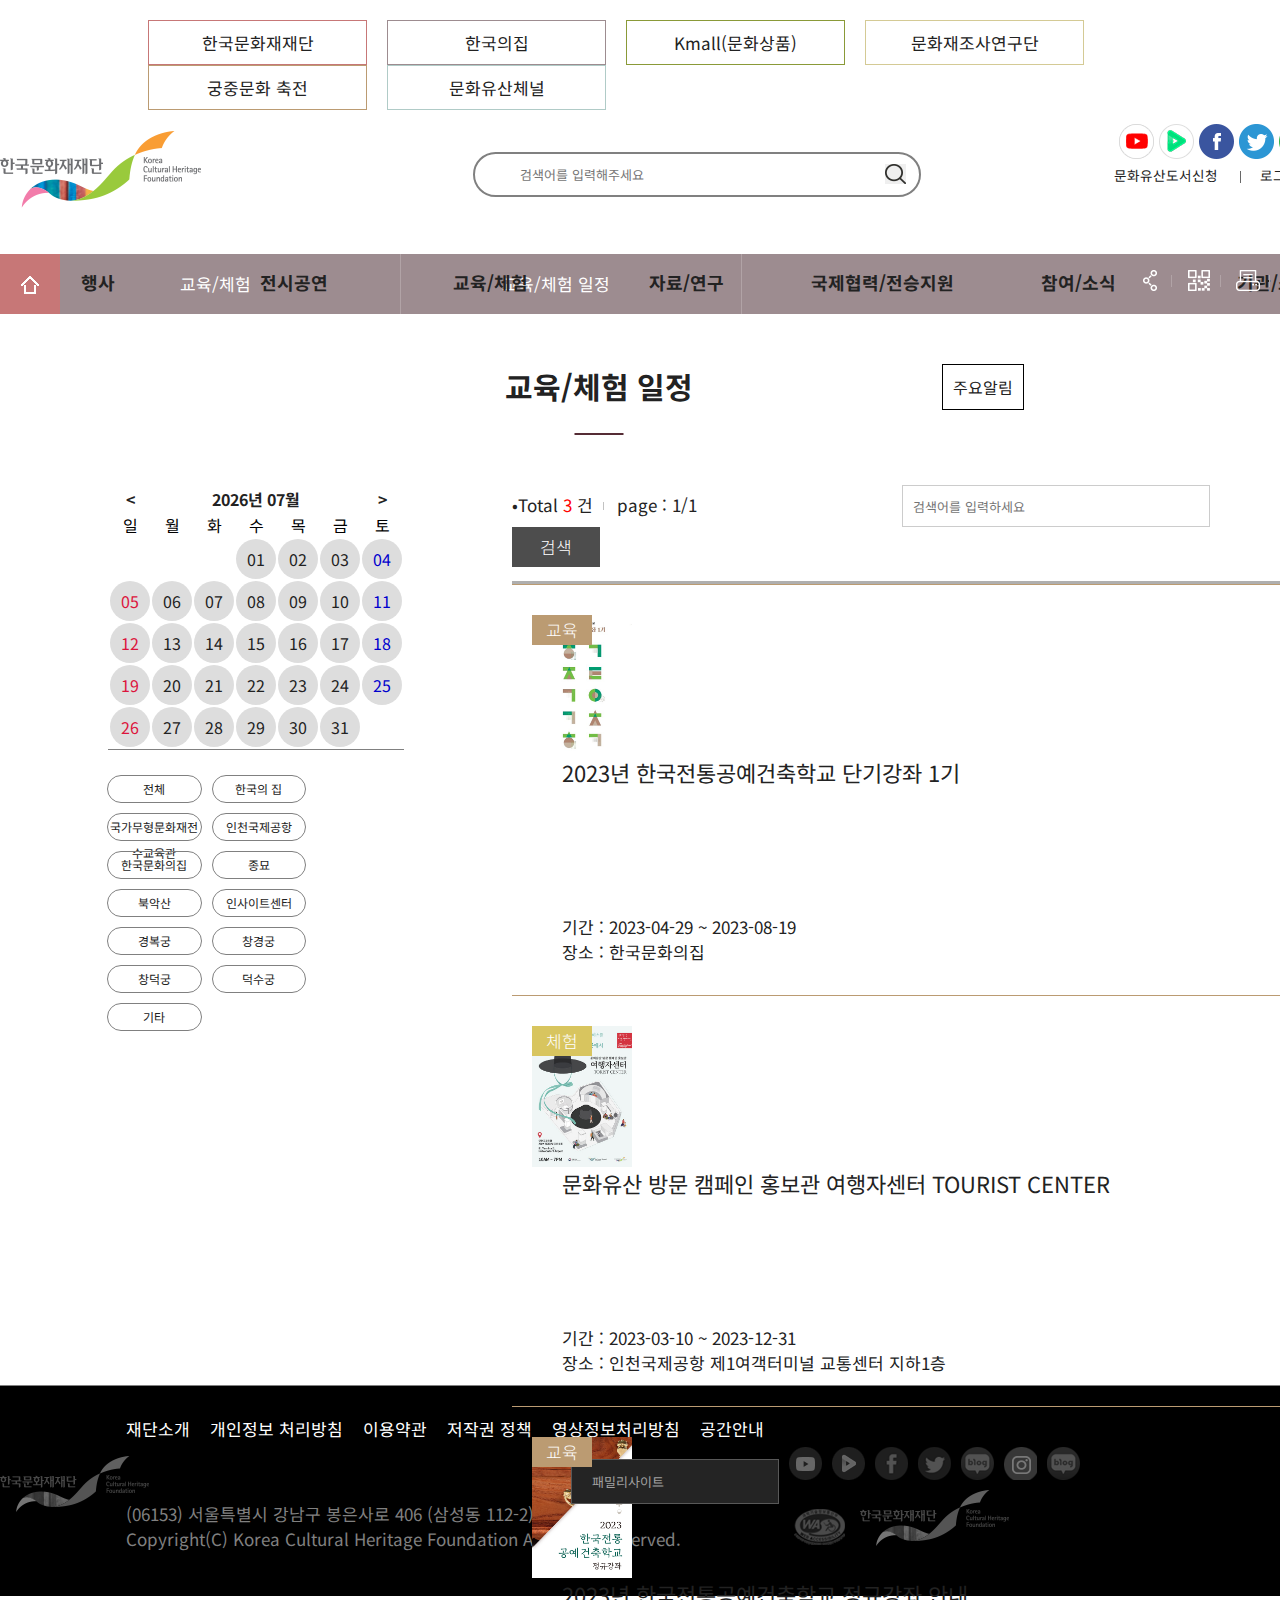
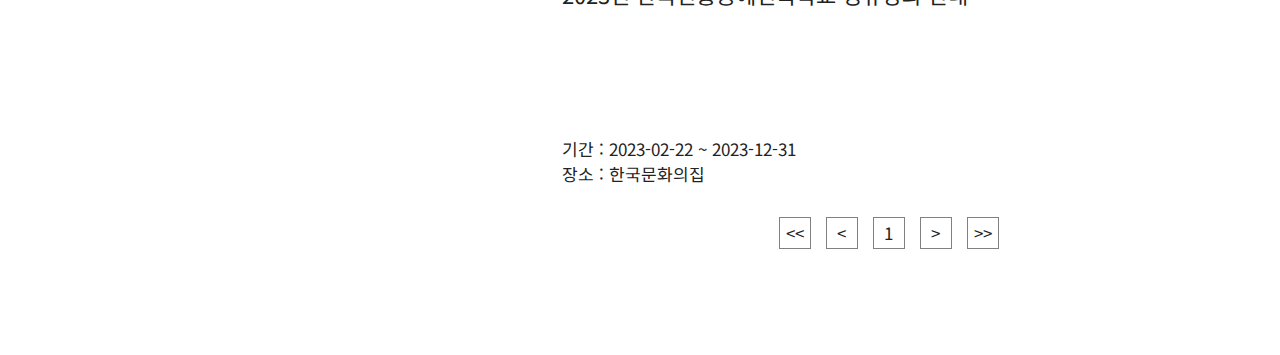
<file: index3.html>
<!DOCTYPE HTML>
<html lang='ko'>
<head>
	<title> </title>
	<meta charset='utf-8'>
	<meta name='Viewport' content='width=device-width, initial-scale=1.0, minimum-scale=1.0, maximum-scale=1.6'>
	<meta name='Title' content='한국문화재재단'>
	<meta name='Subject' content='클론코딩'>
	<meta name='Keywords' content=''>
	<meta name='Author' content='junyoung'>
	<meta name='Publisher' content='junyoung'>
	<meta name='Description' content=''>
	<meta name='Author-Date' content='20230426'>
	<meta name='Robots' content='index,follow'>


	<link rel='stylesheet' href='css/reset.css'>
	<link rel='stylesheet' href='css/style3.css'>

	<link rel='stylesheet' href='https://use.fontawesome.com/releases/v5.5.0/css/all.css' integrity='sha384-B4dIYHKNBt8Bc12p+WXckhzcICo0wtJAoU8YZTY5qE0Id1GSseTk6S+L3BlXeVIU' crossorigin='anonymous'>
	<link rel="stylesheet" href="https://cdnjs.cloudflare.com/ajax/libs/font-awesome/4.7.0/css/font-awesome.min.css">
	
</head>
<script>
        window.onload = function () { buildCalendar(); }    // 웹 페이지가 로드되면 buildCalendar 실행

        let nowMonth = new Date();  // 현재 달을 페이지를 로드한 날의 달로 초기화
        let today = new Date();     // 페이지를 로드한 날짜를 저장
        today.setHours(0,0,0,0);    // 비교 편의를 위해 today의 시간을 초기화

        // 달력 생성 : 해당 달에 맞춰 테이블을 만들고, 날짜를 채워 넣는다.
        function buildCalendar() {

            let firstDate = new Date(nowMonth.getFullYear(), nowMonth.getMonth(), 1);     // 이번달 1일
            let lastDate = new Date(nowMonth.getFullYear(), nowMonth.getMonth() + 1, 0);  // 이번달 마지막날

            let tbody_Calendar = document.querySelector(".Calendar > tbody");
            document.getElementById("calYear").innerText = nowMonth.getFullYear();             // 연도 숫자 갱신
            document.getElementById("calMonth").innerText = leftPad(nowMonth.getMonth() + 1);  // 월 숫자 갱신

            while (tbody_Calendar.rows.length > 0) {                        // 이전 출력결과가 남아있는 경우 초기화
                tbody_Calendar.deleteRow(tbody_Calendar.rows.length - 1);
            }

            let nowRow = tbody_Calendar.insertRow();        // 첫번째 행 추가           

            for (let j = 0; j < firstDate.getDay(); j++) {  // 이번달 1일의 요일만큼
                let nowColumn = nowRow.insertCell();        // 열 추가
            }

            for (let nowDay = firstDate; nowDay <= lastDate; nowDay.setDate(nowDay.getDate() + 1)) {   // day는 날짜를 저장하는 변수, 이번달 마지막날까지 증가시키며 반복  

                let nowColumn = nowRow.insertCell();        // 새 열을 추가하고
                nowColumn.innerText = leftPad(nowDay.getDate());      // 추가한 열에 날짜 입력

            
                if (nowDay.getDay() == 0) {                 // 일요일인 경우 글자색 빨강으로
                    nowColumn.style.color = "#DC143C";
                }
                if (nowDay.getDay() == 6) {                 // 토요일인 경우 글자색 파랑으로 하고
                    nowColumn.style.color = "#0000CD";
                    nowRow = tbody_Calendar.insertRow();    // 새로운 행 추가
                }


                if (nowDay < today) {                       // 지난날인 경우
                    nowColumn.className = "pastDay";
                }
                else if (nowDay.getFullYear() == today.getFullYear() && nowDay.getMonth() == today.getMonth() && nowDay.getDate() == today.getDate()) { // 오늘인 경우           
                    nowColumn.className = "today";
                    nowColumn.onclick = function () { choiceDate(this); }
                }
                else {                                      // 미래인 경우
                    nowColumn.className = "futureDay";
                    nowColumn.onclick = function () { choiceDate(this); }
                }
            }
        }

        // 날짜 선택
        function choiceDate(nowColumn) {
            if (document.getElementsByClassName("choiceDay")[0]) {                              // 기존에 선택한 날짜가 있으면
                document.getElementsByClassName("choiceDay")[0].classList.remove("choiceDay");  // 해당 날짜의 "choiceDay" class 제거
            }
            nowColumn.classList.add("choiceDay");           // 선택된 날짜에 "choiceDay" class 추가
        }
        
        // 이전달 버튼 클릭
        function prevCalendar() {
            nowMonth = new Date(nowMonth.getFullYear(), nowMonth.getMonth() - 1, nowMonth.getDate());   // 현재 달을 1 감소
            buildCalendar();    // 달력 다시 생성
        }
        // 다음달 버튼 클릭
        function nextCalendar() {
            nowMonth = new Date(nowMonth.getFullYear(), nowMonth.getMonth() + 1, nowMonth.getDate());   // 현재 달을 1 증가
            buildCalendar();    // 달력 다시 생성
        }

        // input값이 한자리 숫자인 경우 앞에 '0' 붙혀주는 함수
        function leftPad(value) {
            if (value < 10) {
                value = "0" + value;
                return value;
            }
            return value;
        }
    </script>
<body>
	<ul id="skip">
		<li><a href="#header">헤더 바로가기</a></li>
		<li><a href="#nav">메뉴 바로가기</a></li>
		<li><a href="#content">내용 바로가기</a></li>
		<li><a href="#footer">푸터 바로가기</a></li>
	</ul>
    <header id="head">
        <div id="headwrap">
            <div class="container">
                <ul class="hd_nav">
                    <li><a href="#">한국문화재재단</a></li>
                    <li><a href="#">한국의집</a></li>
                    <li><a href="#">Kmall(문화상품)</a></li>
                    <li><a href="#">문화재조사연구단</a></li>
                    <li><a href="#">궁중문화 축전</a></li>
                    <li><a href="#">문화유산체널</a></li>
                </ul>
            </div>
            <div class="container">
                <div id="nav_logo">
                    <a href="index.html"><img src="./main/logo.png" alt="한국문화재재단 로고" width="201px" height="77px" class="main_logo"></a>
                    <form action="#" class="serch_form">
                        <div class="wrap_">
                            <input type="text" name="kwd" class="serch" title="검색어입력" placeholder="검색어를 입력해주세요">
                            <button name="serchbtn title" class="s_btn" title="검색버튼"><img src="main/searchBt.png" alt="img버튼"></button>
                        </div>
                        <ul class="nav_icon">
                            <li><img src="./main/icon_u3.png"><a href="#" alt="유튜브로 이동"></a></li>
                            <li><img src="./main/icon_tv.png"><a href="#" alt="네이버TV 이동"></a></li>
                            <li><img src="./main/icon_f.png"><a href="#" alt="페이스북 이동"></a></li>
                            <li><img src="./main/icon_t.png"><a href="#" alt="트위터 이동"></a></li>
                            <li><img src="./main/icon_b.png"><a href="#" alt="네이버블로그 이동"></a></li>
                            <li><img src="./main/instar_icon.png"><a href="#" alt="인스타그램 이동"></a></li>
                            <li><img src="./main/kakao_icon.png"><a href="#" alt="카카오톡 이동"></a></li>
                        </ul>
                        <div class="menu_wrap">
                        <ul class="sicon_menu">
                            <li class="li1"><a href="#" alt="ENGLISH">ENGLISH</a></li>
                            <li class="li2"><a href="#" alt="로그인">로그인</a></li>
                            <li class="li3"><a href="#" alt="문화유산도서신청">문화유산도서신청</a></li>
                        </div>
                        </ul>
                    </form>
                </div>
            </div>
            <div class="nov_container">
                <ul class="depth1">
                    <li class="main_nav_tap menu_1"><a href="index1.html">행사</a>
                        <div class="width100">
                            <div class="container">
                                <div class="dorpdown">
                                    <strong class="title">행사</strong>
                                    <div class="description">한발 앞선 한국문화재재단의 행사소식을 전해드립니다.</div>
                                </div>
                                <div class="depth2 menu_1_1">
                                    <ul>
                                        <li><a href="#"><div class="title">행사일정</div></a></li>
                                        <li><a href="#"><div class="title_s">고궁행사</div></a>
                                            <div class="item">
                                                <p class="text"><a href="#">수문장 교대의식</a></p>
                                                <p class="text"><a href="#">수라간 시식공감</a></p>
                                                <p class="text"><a href="#">경복궁 별빛야행</a></p>
                                                <p class="text"><a href="#">경복궁 생과방</a></p>
                                                <p class="text"><a href="#">궁궐 일상모습 재현 및 체험</a></p>
                                                <p class="text"><a href="#">대한제국 외국공사 접견례</a></p>
                                                <p class="text"><a href="#">창덕궁 달빛기행</a></p>
                                                <p class="text"><a href="#">종묘대제</a></p>
                                                <p class="text"><a href="#">종묘 묘현례</a></p>
                                                <p class="text"><a href="#">고궁음악회</a></p>
                                                <p class="text"><a href="#">궁중문화축전</a></p>
                                                <p class="text"><a href="#">궁온 프로젝트</a></p>
                                                <p class="text"><a href="#">밤의 석조전</a></p>
                                            </div>
                                        </li>
        
                                        <li><a href="#"><div class="title_s">공항행사</div></a>
                                            <div class="item">
                                                <p class="text"><a href="#">전통문화 체험</a></p>
                                                <p class="text"><a href="#">왕가의 산책</a></p>
                                                <p class="text"><a href="#">국악상설공연</a></p>
                                                <p class="text"><a href="#">공항수문장교대식</a></p>
                                            </div>
                                        </li>
        
                                        <li><a href="#"><div class="title_s">북악산 한양도성</div></a>
                                            <div class="item">
                                                <p class="text"><a href="#">북악산 소개</a></p>
                                                <p class="text"><a href="#">북악산 생태계</a></p>
                                                <p class="text"><a href="#">탐방안내</a></p>
                                            </div>
                                        </li>
        
                                        <li><a href="#"><div class="title_s">문화유산 방문 캠페인</div></a></li>
                                        <li><a href="#"><div class="title_s">조선 왕릉 문화제</div></a></li>
                                        <li><a href="#"><div class="title_s">세계 문화유산 축전</div></a></li>
        
                                        <li><a href="#"><div class="title_s">경연대회</div></a>
                                            <div class="item">
                                                <p class="text"><a href="#">어린이국악 큰잔치</a></p>
                                                <p class="text"><a href="#">대학생 마당놀이축제</a></p>
                                            </div>
                                        </li>
                                    </ul>
                                </div>
                            </div>
                        </div>
                    </li>
                    <li class="main_nav_tap menu_2"><a href="index2.html">전시공연</a>
                        <div class="width100_2">
                            <div class="container">
                                <div class="dorpdown">
                                    <strong class="title">전시/공연</strong>
                                    <div class="description">한국문화재재단의 전시/공연 정보를 빠르게 확인하실 수 있습니다.</div>
                                </div>
                                <div class="depth2 menu_2_1">
                                    <ul>
                                        <li><a href="#"><div class="title_s">전시/공연일정</div></a></li>
                                        <li><a href="#"><div class="title_s">전시</div></a>
                                            <div class="item">
                                                <p class="text"><a href="#">전시관 소개</a></p>
                                                <p class="text"><a href="#">대관안내</a></p>
                                            </div>
                                        </li>
        
                                        <li><a href="#"><div class="title">공연</div></a>
                                            <div class="item">
                                                <p class="text"><a href="#">공연장 소개</a></p>
                                                <p class="text"><a href="#">예매/관람 안내</a></p>
                                                <p class="text"><a href="#">대관안내</a></p>
                                            </div>
                                        </li>
                                    </ul>
                                </div>
                            </div>
                        </div>
                    </li>
                    <li class="main_nav_tap menu_3"><a href="index3.html">교육/체험</a>
                        <div class="width100_3">
                            <div class="container">
                                <div class="dorpdown">
                                    <strong class="title">교육/체험</strong>
                                    <div class="description">한국전통공예교육과 문화유산 교육을 체험해 보세요.</div>
                                </div>
                                <div class="depth2 menu_3_1">
                                    <ul>
                                        <li><a href="#"><div class="title_s">교육/체험일정</div></a></li>
                                        <li><a href="#"><div class="title_s">한국전통공예건축학교</div></a>
                                            <div class="item">
                                                <p class="text"><a href="#">교육안내</a></p>
                                                <p class="text"><a href="#">정규강좌</a></p>
                                                <p class="text"><a href="#">단기강좌</a></p>
                                                <p class="text"><a href="#">자주 묻는 질문</a></p>
                                            </div>
                                        </li>
        
                                        <li><a href="#"><div class="title_s">문화유산교육</div></a>
                                            <div class="item">
                                                <p class="text"><a href="#">문화유산 특성화 교육</a></p>
                                                <p class="text"><a href="#">문화유산교육 전문인력 양성</a></p>
                                                <p class="text"><a href="#">교육/접수</a></p>
                                            </div>
                                        </li>
                                    </ul>
                                </div>
                            </div>
                        </div>
                    </li>
                    <li class="main_nav_tap menu_4"><a href="index4.html">자료/연구</a>
                        <div class="width100_4">
                            <div class="container">
                                <div class="dorpdown">
                                    <strong class="title">자료/연구</strong>
                                    <div class="description">한국문화재관련 자료와 연구 소식을 전해드립니다.</div>
                                </div>                     
                        <div class="depth2 menu_4_1">
                            <ul>
                                <li><a href="#"><div class="title_s">문화유산이야기</div></a></li>
                                <li><a href="#"><div class="title_s">도서</div></a>
                                    <div class="item">
                                        <p class="text"><a href="#">문보재</a></p>
                                        <p class="text"><a href="#">기획도서</a></p>
                                        <p class="text"><a href="#">전통공예건축도서</a></p>
                                    </div>
                                </li>

                                <li><a href="#"><div class="title_s">문화재조사연구</div></a>
                                    <div class="item">
                                        <p class="text"><a href="#">문화재발굴조사</a></p>
                                        <p class="text"><a href="#">소규모 발굴조사 지원사업</a></p>
                                    </div>
                                </li>
                                <li><a href="#"><div class="title_s">문화유산채널</div></a></li>
                                <li><a href="#"><div class="title_s">문화유산콘텐츠 검색</div></a></li>
                            </ul>
                        </div>
                        </div>
                    </div>
                    </li>
                    <li class="main_nav_tap menu_5"><a href="index5.html">국제협력/전승지원</a>
                        <div class="width100_5">
                            <div class="container">
                                <div class="dorpdown">
                                    <strong class="title">국제협력/전승지원</strong>
                                    <div class="description">국제문화교류 및 전승지원사업에 대한 정보를 알려드립니다.</div>
                                </div>
                                <div class="depth2 menu_5_1">
                                    <ul>
                                        <li><a href="#"><div class="title_s">국제문화교류</div></a></li>
                                        <li>
                                            <div class="item">
                                                <p class="text"><a href="#">문화유산 ODA(공적개발원조)</a></p>
                                                <p class="text"><a href="#">유네스코 무형유산 자문기구 활동</a></p>
                                                <p class="text"><a href="#">국내외 교류협력</a></p>
                                            </div>
                                        </li>
        
                                        <li><a href="#"><div class="title_s">전승지원사업</div></a>
                                            <div class="item">
                                                <p class="text"><a href="#">국가무형문화재 공개행사</a></p>
                                                <p class="text"><a href="#">전승자 주관 전승활동</a></p>
                                                <p class="text"><a href="#">무형문화재 징검다리교실</a></p>
                                                <p class="text"><a href="#">전승장비 구입 및 수리지원</a></p>
                                                <p class="text"><a href="#">이수자 지원사업(공연부문)</a></p>
                                                <p class="text"><a href="#">우수이수자 선정 및 역량강화 사업</a></p>
                                            </div>
                                        </li>
                                    </ul>
                                </div>
                            </div>
                        </div>
                    </li>
                    <li class="main_nav_tap menu_6"><a href="index6.html">참여/소식</a>
                        <div class="width100_6">
                            <div class="container">
                                <div class="dorpdown">
                                    <strong class="title">참여/소식</strong>
                                    <div class="description">문화달력과 월간문화재 등의 정보를 확인하실 수 있습니다.</div>
                                </div>
                        <div class="depth2 menu_6_1">
                            <ul>
                                <li><a href="#"><div class="title-s">문화달력</div></a></li>
                                <li>
                                    <div class="item">
                                        <p class="text"><a href="#">월간</a></p>
                                        <p class="text"><a href="#">주간</a></p>
                                        <p class="text"><a href="#">일간</a></p>
                                        <p class="text"><a href="#">주요알림</a></p>
                                    </div>
                                </li>

                                <li><a href="#"><div class="title_s">월간문화재</div></a>
                                    <div class="item">
                                        <p class="text"><a href="#">월간문화재</a></p>
                                        <p class="text"><a href="#">구독</a></p>
                                        <p class="text"><a href="#">구독문의</a></p>
                                    </div>
                                </li>

                                <li><a href="#"><div class="title_s">문화유산도서</div></a>
                                    <div class="item">
                                        <p class="text"><a href="#">문화유산도서보급사업</a></p>
                                        <p class="text"><a href="#">문화유산도서신청</a></p>
                                        <p class="text"><a href="#">멀티미디어북</a></p>
                                        <p class="text"><a href="#">오디오북</a></p>
                                    </div>
                                </li>

                                <li><a href="#"><div class="title_s">뉴스레터</div></a>
                                    <div class="item">
                                        <p class="text"><a href="#">뉴스레터</a></p>
                                        <p class="text"><a href="#">구독</a></p>
                                    </div>
                                </li>

                                <li><a href="#"><div class="title_s">소식</div></a>
                                    <div class="item">
                                        <p class="text"><a href="#">공지사항</a></p>
                                        <p class="text"><a href="#">보도자료</a></p>
                                        <p class="text"><a href="#">행사스케치</a></p>
                                        <p class="text"><a href="#">입찰정보</a></p>
                                        <p class="text"><a href="#">인재채용</a></p>
                                        <p class="text"><a href="#">외부기관 소식</a></p>
                                    </div>
                                </li>

                                <li><a href="#"><div class="title_s">참여</div></a>
                                    <div class="item">
                                        <p class="text"><a href="#">관람후기</a></p>
                                        <p class="text"><a href="#">지원/접수</a></p>
                                        <p class="text"><a href="#">Q&A</a></p>
                                        <p class="text"><a href="#">국민제안</a></p>
                                        <p class="text"><a href="#">전자민원</a></p>
                                        <p class="text"><a href="#">청렴포털</a></p>
                                        <p class="text"><a href="#">이벤트</a></p>
                                    </div>
                                </li>
                            </ul>
                            </div>
                        </div>
                    </div>
                    </li>
                    <li class="main_nav_tap menu_7"><a href="index7.html">기관/소개</a>
                        <div class="width100_7">
                            <div class="container">
                                <div class="dorpdown">
                                    <strong class="title">기관/소개</strong>
                                    <div class="description">소개</div>
                                </div>
                                <div class="depth2 menu_7_1">
                                    <ul>
                                        <li><a href="#"><div class="title_s">재단소개</div></a></li>
                                        <li>
                                            <div class="item">
                                                <p class="text"><a href="#">인사말</a></p>
                                                <p class="text"><a href="#">설립목적</a></p>
                                                <p class="text"><a href="#">연혁</a></p>
                                                <p class="text"><a href="#">미션 및 비젼</a></p>
                                                <p class="text"><a href="#">CI소개</a></p>
                                                <p class="text"><a href="#">부서안내</a></p>
                                                <p class="text"><a href="#">찾아오시는길</a></p>
                                                <p class="text"><a href="#">문화공간</a></p>
                                                <p class="text"><a href="#">주요사업소개</a></p>
                                                <p class="text"><a href="#">관계법령 및 규정</a></p>
                                            </div>
                                        </li>
        
                                        <li><a href="#"><div class="title_s">열린경영</div></a>
                                            <div class="item">
                                                <p class="text"><a href="#">윤리경영</a></p>
                                                <p class="text"><a href="#">인권경영</a></p>
                                                <p class="text"><a href="#">경영공시</a></p>
                                                <p class="text"><a href="#">고객헌장</a></p>
                                            </div>
                                        </li>
        
                                        <li><a href="#"><div class="title_s">정보공개</div></a>
                                            <div class="item">
                                                <p class="text"><a href="#">정보공개안내</a></p>
                                                <p class="text"><a href="#">정보공개</a></p>
                                                <p class="text"><a href="#">청렴정보공개</a></p>
                                                <p class="text"><a href="#">사업실명제</a></p>
                                                <p class="text"><a href="#">공공데이터 신청</a></p>
                                            </div>
                                        </li>
        
                                        <li><a href="#"><div class="title_s">재단기부금</div></a>
                                            <div class="item">
                                                <p class="text"><a href="#">소개 및 절차</a></p>
                                                <p class="text"><a href="#">모금 및 활용실적</a></p>
                                            </div>
                                        </li>
        
                                        <li><a href="#"><div class="title">대외협력</div></a></li>
                                    </ul>
                                </div>
                            </div>
                        </div>
                    </li>
                </ul>
                <div class="btn_wrap">
                    <button name="more" class="wbtn" title="더보기">
                        <span></span>
                        <span></span>
                        <span></span>
                    </button>
                </div>
            </div>
        </div>
    </header>
    <div class="nav_under">
        <div class="container">
            <ul class="menu_left">
                <li class="home"><a href="#"></a></li>
                <li class="select_box"><a href="#">교육/체험</a></li>
                <li class="select_box"><a href="#">교육/체험 일정</a></li>
            </ul>
            <ul class="menu_right">
                <li><a href="#"></a></li>
                <li><a href="#"></a></li>
                <li><a href="#"></a></li>
            </ul>
        </div>
    </div>
    <div class="sub_main_title">
        <h3>교육/체험 일정</h3>
        <a href="#" class="first_menu">주요알림</a>
    </div>
    <div class="main_section">
        <div class="width40">
            <table class="Calendar">
                <thead>
                    <tr>
                        <td onClick="prevCalendar();" style="cursor:pointer;">&#60;</td>
                        <td colspan="5">
                            <span id="calYear"></span>년
                            <span id="calMonth"></span>월
                        </td>
                        <td onClick="nextCalendar();" style="cursor:pointer;">&#62;</td>
                    </tr>
                    <tr>
                        <td class="text_red">일</td>
                        <td>월</td>
                        <td>화</td>
                        <td>수</td>
                        <td>목</td>
                        <td>금</td>
                        <td class="text_blue">토</td>
                    </tr>
                </thead>

                <tbody>
                </tbody>
            </table>
                <div class="day_box">
                    <div class="day_box_wrap">
                        <ul>
                            <li><a href="#">전체</a></li>
                            <li><a href="#">한국의 집</a></li>
                            <li><a href="#">국가무형문화재전수교육관</a></li>
                            <li><a href="#">인천국제공항</a></li>
                            <li><a href="#">한국문화의집</a></li>
                            <li><a href="#">종묘</a></li>
                            <li><a href="#">북악산</a></li>
                            <li><a href="#">인사이트센터</a></li>
                            <li><a href="#">경복궁</a></li>
                            <li><a href="#">창경궁</a></li>
                            <li><a href="#">창덕궁</a></li>
                            <li><a href="#">덕수궁</a></li>
                            <li><a href="#">기타</a></li>
                        </ul>
                    </div>
                </div>
        </div>
        <div class="width60">
            <div class="text_box">
                <span>&#8226;Total</span>
                <span style="color: red;">3</span>
                <span class="total2">건</span>
                <span>page :</span>
                <span>1/1</span>
                <input type="text" name="serch2" placeholder="검색어를 입력하세요">
                <button type="submit">검색</button>
            </div>
            <div class="context">
                <div class="f_title"><span>교육</span></div>
                <div class="f_img"><img src="./submenu3/event.png"></div>
                <div class="content_img">
                    <div class="fmain_title"><p>2023년 한국전통공예건축학교 단기강좌 1기</p></div>
                    <div class="content_tt">
                        <div class="fmain_time"><p>기간 : 2023-04-29 ~ 2023-08-19</p></div>
                        <div class="fmain_locat"><p>장소 : 한국문화의집</p></div>
                    </div>
                </div>
            </div>

            <div class="context">
                <div class="f_title"><span class="yello">체험</span></div>
                <div class="f_img"><img src="./submenu3/event2.jpg"></div>
                <div class="content_img">
                    <div class="fmain_title"><p>문화유산 방문 캠페인 홍보관 여행자센터 TOURIST CENTER</p></div>
                    <div class="content_tt">
                        <div class="fmain_time"><p>기간 : 2023-03-10 ~ 2023-12-31</p></div>
                        <div class="fmain_locat"><p>장소 : 인천국제공항 제1여객터미널  교통센터 지하1층</p></div>
                    </div>
                </div>
            </div>

            <div class="context">
                <div class="f_title"><span>교육</span></div>
                <div class="f_img"><img src="./submenu3/event3.png"></div>
                <div class="content_img">
                    <div class="fmain_title"><p>2023년 한국전통공예건축학교 정규강좌 안내</p></div>
                    <div class="content_tt">
                        <div class="fmain_time"><p>기간 : 2023-02-22 ~ 2023-12-31</p></div>
                        <div class="fmain_locat"><p>장소 : 한국문화의집</p></div>
                    </div>
                </div>
            </div>
            <div class="under_num_box">
                <div class="under_num_wrap">
                    <ul>
                        <li><a href="#">&lt;&lt;</a></li>
                        <li><a href="#">&lt;</a></li>
                        <li><a href="#">1</a></li>
                        <li><a href="#">&gt;</a></li>
                        <li><a href="#">&gt;&gt;</a></li>
                    </ul>
                </div>
            </div>
        </div>
    </div>

    <footer id="footer">
        <div class="footer_container">
            <div class="logo_footer"><a href="#" alt="한국문화재재단 로고"></a></div>
            <div class="footer_disc">
                <div class="footer_disc_list">
                    <ul>
                        <li><a href="#">재단소개</a></li>
                        <li><a href="#">개인정보 처리방침</a></li>
                        <li><a href="#">이용약관</a></li>
                        <li><a href="#">저작권 정책</a></li>
                        <li><a href="#">영상정보처리방침</a></li>
                        <li><a href="#">공간안내</a></li>
                    </ul>
                </div>
                <div class="footer_disc_bottom">
                    <p>(06153) 서울특별시 강남구 봉은사로 406 (삼성동 112-2) 전화번호</p>
                    <p>Copyright(C) Korea Cultural Heritage Foundation All Rights Reserved.</p>
                </div>
                <button type="button">패밀리사이트<span></span></button>
                    <div class="site_list">
                        <ul>
                            <li class="img_site_footer1"><a href="#"></a></li>
                            <li class="img_site_footer2"><a href="#"></a></li>
                            <li class="img_site_footer3"><a href="#"></a></li>
                            <li class="img_site_footer4"><a href="#"></a></li>
                            <li class="img_site_footer5"><a href="#"></a></li>
                            <li class="img_site_footer6"><a href="#"></a></li>
                            <li class="img_site_footer7"><a href="#"></a></li>
                        </ul>
                        <div class="last_last_logo"></div>
                        <div class="last_last_logo2"></div>

            </div>
        </div>
    </footer>
</body>
</html>
</file>
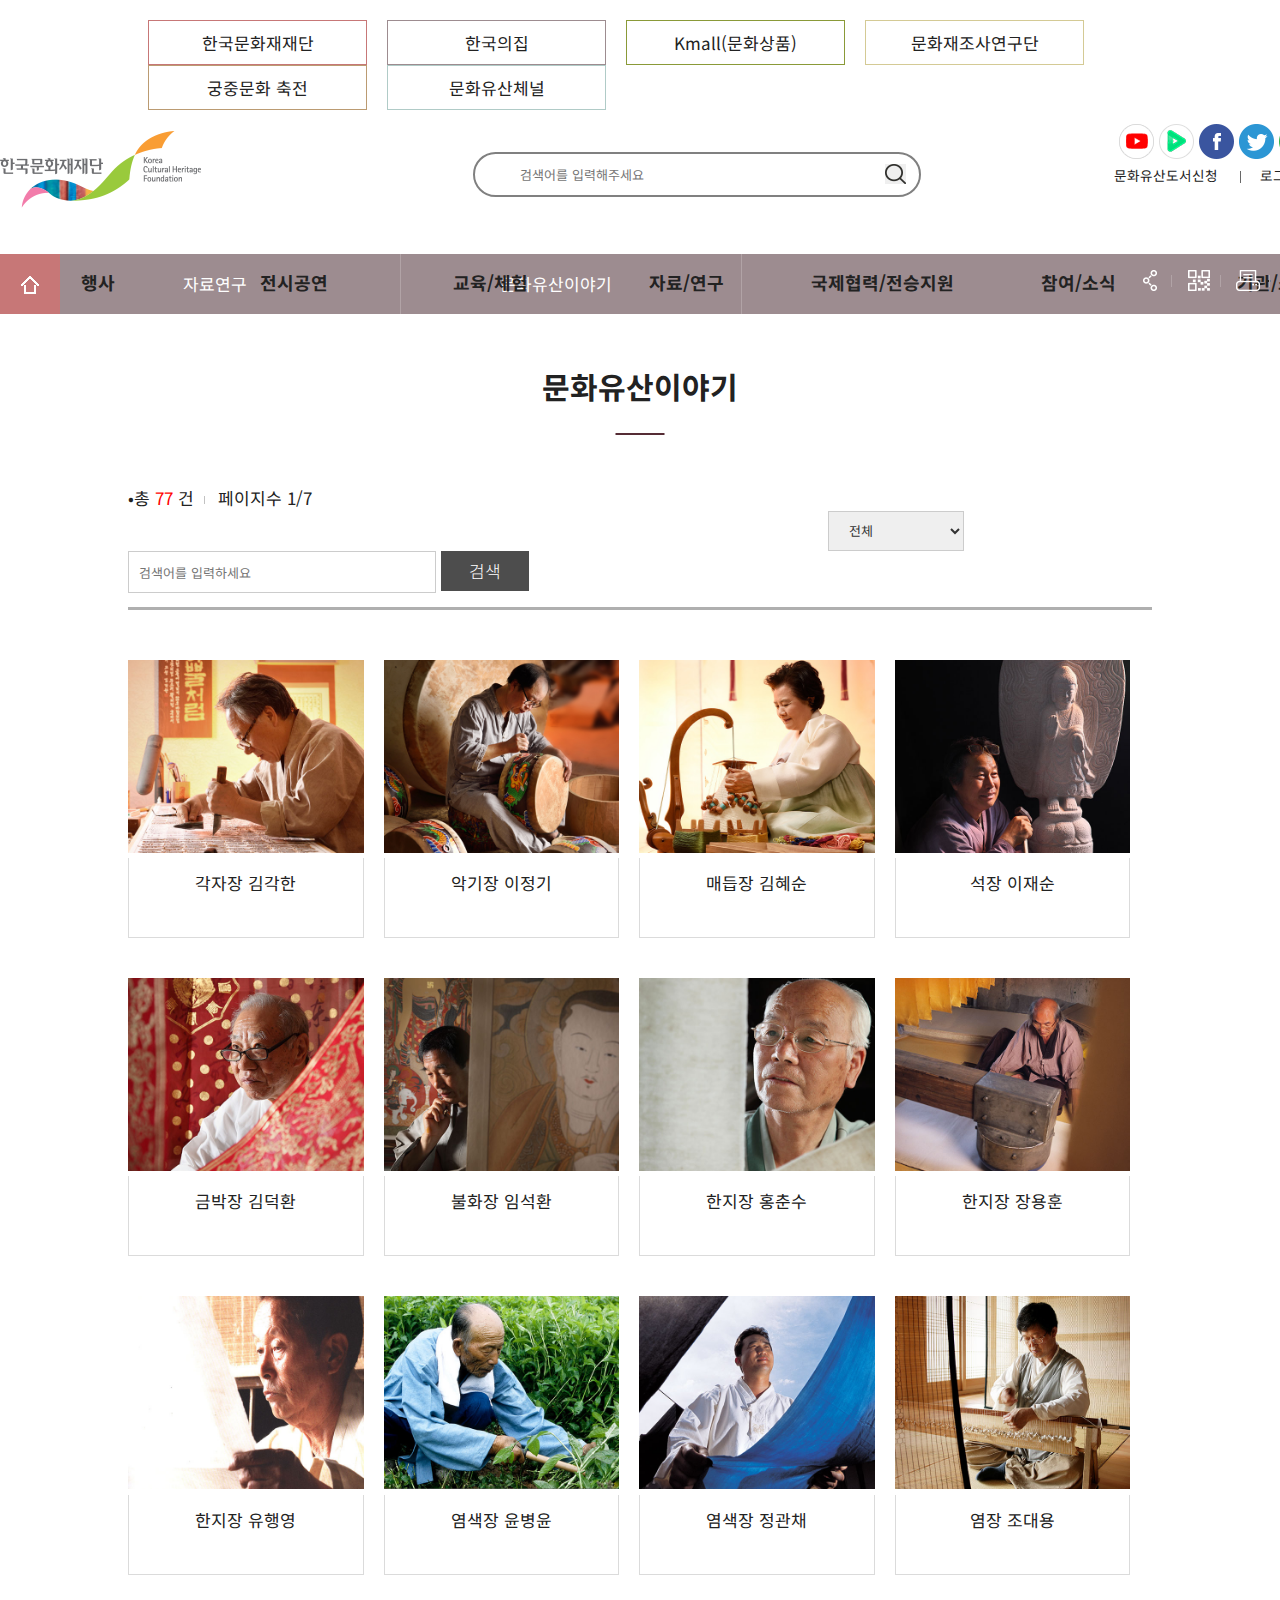
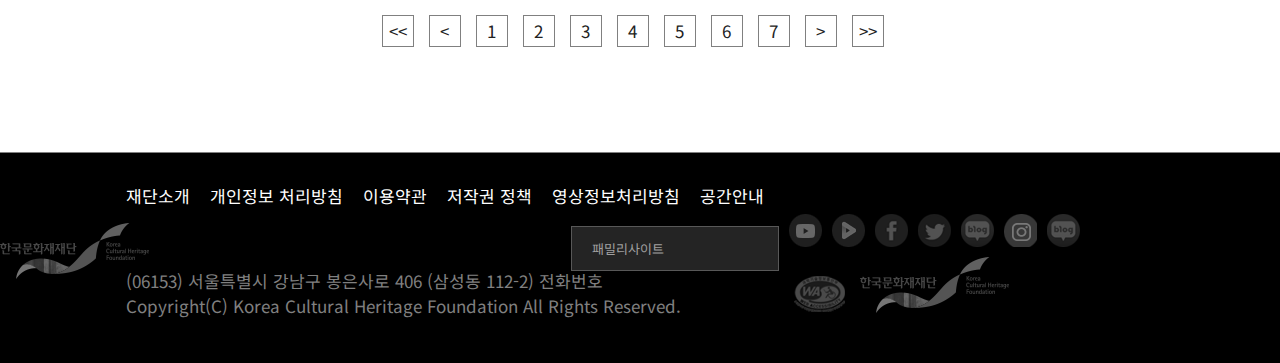
<file: index4.html>
<!DOCTYPE HTML>
<html lang='ko'>
<head>
	<title> </title>
	<meta charset='utf-8'>
	<meta name='Viewport' content='width=device-width, initial-scale=1.0, minimum-scale=1.0, maximum-scale=1.6'>
	<meta name='Title' content='한국문화재재단'>
	<meta name='Subject' content='클론코딩'>
	<meta name='Keywords' content=''>
	<meta name='Author' content='junyoung'>
	<meta name='Publisher' content='junyoung'>
	<meta name='Description' content=''>
	<meta name='Author-Date' content='20230426'>
	<meta name='Robots' content='index,follow'>


	<link rel='stylesheet' href='css/reset.css'>
	<link rel='stylesheet' href='css/style4.css'>

	<link rel='stylesheet' href='https://use.fontawesome.com/releases/v5.5.0/css/all.css' integrity='sha384-B4dIYHKNBt8Bc12p+WXckhzcICo0wtJAoU8YZTY5qE0Id1GSseTk6S+L3BlXeVIU' crossorigin='anonymous'>
	<link rel="stylesheet" href="https://cdnjs.cloudflare.com/ajax/libs/font-awesome/4.7.0/css/font-awesome.min.css">
	
</head>
<script>
        window.onload = function () { buildCalendar(); }    // 웹 페이지가 로드되면 buildCalendar 실행

        let nowMonth = new Date();  // 현재 달을 페이지를 로드한 날의 달로 초기화
        let today = new Date();     // 페이지를 로드한 날짜를 저장
        today.setHours(0,0,0,0);    // 비교 편의를 위해 today의 시간을 초기화

        // 달력 생성 : 해당 달에 맞춰 테이블을 만들고, 날짜를 채워 넣는다.
        function buildCalendar() {

            let firstDate = new Date(nowMonth.getFullYear(), nowMonth.getMonth(), 1);     // 이번달 1일
            let lastDate = new Date(nowMonth.getFullYear(), nowMonth.getMonth() + 1, 0);  // 이번달 마지막날

            let tbody_Calendar = document.querySelector(".Calendar > tbody");
            document.getElementById("calYear").innerText = nowMonth.getFullYear();             // 연도 숫자 갱신
            document.getElementById("calMonth").innerText = leftPad(nowMonth.getMonth() + 1);  // 월 숫자 갱신

            while (tbody_Calendar.rows.length > 0) {                        // 이전 출력결과가 남아있는 경우 초기화
                tbody_Calendar.deleteRow(tbody_Calendar.rows.length - 1);
            }

            let nowRow = tbody_Calendar.insertRow();        // 첫번째 행 추가           

            for (let j = 0; j < firstDate.getDay(); j++) {  // 이번달 1일의 요일만큼
                let nowColumn = nowRow.insertCell();        // 열 추가
            }

            for (let nowDay = firstDate; nowDay <= lastDate; nowDay.setDate(nowDay.getDate() + 1)) {   // day는 날짜를 저장하는 변수, 이번달 마지막날까지 증가시키며 반복  

                let nowColumn = nowRow.insertCell();        // 새 열을 추가하고
                nowColumn.innerText = leftPad(nowDay.getDate());      // 추가한 열에 날짜 입력

            
                if (nowDay.getDay() == 0) {                 // 일요일인 경우 글자색 빨강으로
                    nowColumn.style.color = "#DC143C";
                }
                if (nowDay.getDay() == 6) {                 // 토요일인 경우 글자색 파랑으로 하고
                    nowColumn.style.color = "#0000CD";
                    nowRow = tbody_Calendar.insertRow();    // 새로운 행 추가
                }


                if (nowDay < today) {                       // 지난날인 경우
                    nowColumn.className = "pastDay";
                }
                else if (nowDay.getFullYear() == today.getFullYear() && nowDay.getMonth() == today.getMonth() && nowDay.getDate() == today.getDate()) { // 오늘인 경우           
                    nowColumn.className = "today";
                    nowColumn.onclick = function () { choiceDate(this); }
                }
                else {                                      // 미래인 경우
                    nowColumn.className = "futureDay";
                    nowColumn.onclick = function () { choiceDate(this); }
                }
            }
        }

        // 날짜 선택
        function choiceDate(nowColumn) {
            if (document.getElementsByClassName("choiceDay")[0]) {                              // 기존에 선택한 날짜가 있으면
                document.getElementsByClassName("choiceDay")[0].classList.remove("choiceDay");  // 해당 날짜의 "choiceDay" class 제거
            }
            nowColumn.classList.add("choiceDay");           // 선택된 날짜에 "choiceDay" class 추가
        }
        
        // 이전달 버튼 클릭
        function prevCalendar() {
            nowMonth = new Date(nowMonth.getFullYear(), nowMonth.getMonth() - 1, nowMonth.getDate());   // 현재 달을 1 감소
            buildCalendar();    // 달력 다시 생성
        }
        // 다음달 버튼 클릭
        function nextCalendar() {
            nowMonth = new Date(nowMonth.getFullYear(), nowMonth.getMonth() + 1, nowMonth.getDate());   // 현재 달을 1 증가
            buildCalendar();    // 달력 다시 생성
        }

        // input값이 한자리 숫자인 경우 앞에 '0' 붙혀주는 함수
        function leftPad(value) {
            if (value < 10) {
                value = "0" + value;
                return value;
            }
            return value;
        }
    </script>
<body>
	<ul id="skip">
		<li><a href="#header">헤더 바로가기</a></li>
		<li><a href="#nav">메뉴 바로가기</a></li>
		<li><a href="#content">내용 바로가기</a></li>
		<li><a href="#footer">푸터 바로가기</a></li>
	</ul>
    <header id="head">
        <div id="headwrap">
            <div class="container">
                <ul class="hd_nav">
                    <li><a href="#">한국문화재재단</a></li>
                    <li><a href="#">한국의집</a></li>
                    <li><a href="#">Kmall(문화상품)</a></li>
                    <li><a href="#">문화재조사연구단</a></li>
                    <li><a href="#">궁중문화 축전</a></li>
                    <li><a href="#">문화유산체널</a></li>
                </ul>
            </div>
            <div class="container">
                <div id="nav_logo">
                    <a href="index.html"><img src="./main/logo.png" alt="한국문화재재단 로고" width="201px" height="77px" class="main_logo"></a>
                    <form action="#" class="serch_form">
                        <div class="wrap_">
                            <input type="text" name="kwd" class="serch" title="검색어입력" placeholder="검색어를 입력해주세요">
                            <button name="serchbtn title" class="s_btn" title="검색버튼"><img src="main/searchBt.png" alt="img버튼"></button>
                        </div>
                        <ul class="nav_icon">
                            <li><img src="./main/icon_u3.png"><a href="#" alt="유튜브로 이동"></a></li>
                            <li><img src="./main/icon_tv.png"><a href="#" alt="네이버TV 이동"></a></li>
                            <li><img src="./main/icon_f.png"><a href="#" alt="페이스북 이동"></a></li>
                            <li><img src="./main/icon_t.png"><a href="#" alt="트위터 이동"></a></li>
                            <li><img src="./main/icon_b.png"><a href="#" alt="네이버블로그 이동"></a></li>
                            <li><img src="./main/instar_icon.png"><a href="#" alt="인스타그램 이동"></a></li>
                            <li><img src="./main/kakao_icon.png"><a href="#" alt="카카오톡 이동"></a></li>
                        </ul>
                        <div class="menu_wrap">
                        <ul class="sicon_menu">
                            <li class="li1"><a href="#" alt="ENGLISH">ENGLISH</a></li>
                            <li class="li2"><a href="#" alt="로그인">로그인</a></li>
                            <li class="li3"><a href="#" alt="문화유산도서신청">문화유산도서신청</a></li>
                        </div>
                        </ul>
                    </form>
                </div>
            </div>
            <div class="nov_container">
                <ul class="depth1">
                    <li class="main_nav_tap menu_1"><a href="index1.html">행사</a>
                        <div class="width100">
                            <div class="container">
                                <div class="dorpdown">
                                    <strong class="title">행사</strong>
                                    <div class="description">한발 앞선 한국문화재재단의 행사소식을 전해드립니다.</div>
                                </div>
                                <div class="depth2 menu_1_1">
                                    <ul>
                                        <li><a href="#"><div class="title">행사일정</div></a></li>
                                        <li><a href="#"><div class="title_s">고궁행사</div></a>
                                            <div class="item">
                                                <p class="text"><a href="#">수문장 교대의식</a></p>
                                                <p class="text"><a href="#">수라간 시식공감</a></p>
                                                <p class="text"><a href="#">경복궁 별빛야행</a></p>
                                                <p class="text"><a href="#">경복궁 생과방</a></p>
                                                <p class="text"><a href="#">궁궐 일상모습 재현 및 체험</a></p>
                                                <p class="text"><a href="#">대한제국 외국공사 접견례</a></p>
                                                <p class="text"><a href="#">창덕궁 달빛기행</a></p>
                                                <p class="text"><a href="#">종묘대제</a></p>
                                                <p class="text"><a href="#">종묘 묘현례</a></p>
                                                <p class="text"><a href="#">고궁음악회</a></p>
                                                <p class="text"><a href="#">궁중문화축전</a></p>
                                                <p class="text"><a href="#">궁온 프로젝트</a></p>
                                                <p class="text"><a href="#">밤의 석조전</a></p>
                                            </div>
                                        </li>
        
                                        <li><a href="#"><div class="title_s">공항행사</div></a>
                                            <div class="item">
                                                <p class="text"><a href="#">전통문화 체험</a></p>
                                                <p class="text"><a href="#">왕가의 산책</a></p>
                                                <p class="text"><a href="#">국악상설공연</a></p>
                                                <p class="text"><a href="#">공항수문장교대식</a></p>
                                            </div>
                                        </li>
        
                                        <li><a href="#"><div class="title_s">북악산 한양도성</div></a>
                                            <div class="item">
                                                <p class="text"><a href="#">북악산 소개</a></p>
                                                <p class="text"><a href="#">북악산 생태계</a></p>
                                                <p class="text"><a href="#">탐방안내</a></p>
                                            </div>
                                        </li>
        
                                        <li><a href="#"><div class="title_s">문화유산 방문 캠페인</div></a></li>
                                        <li><a href="#"><div class="title_s">조선 왕릉 문화제</div></a></li>
                                        <li><a href="#"><div class="title_s">세계 문화유산 축전</div></a></li>
        
                                        <li><a href="#"><div class="title_s">경연대회</div></a>
                                            <div class="item">
                                                <p class="text"><a href="#">어린이국악 큰잔치</a></p>
                                                <p class="text"><a href="#">대학생 마당놀이축제</a></p>
                                            </div>
                                        </li>
                                    </ul>
                                </div>
                            </div>
                        </div>
                    </li>
                    <li class="main_nav_tap menu_2"><a href="index2.html">전시공연</a>
                        <div class="width100_2">
                            <div class="container">
                                <div class="dorpdown">
                                    <strong class="title">전시/공연</strong>
                                    <div class="description">한국문화재재단의 전시/공연 정보를 빠르게 확인하실 수 있습니다.</div>
                                </div>
                                <div class="depth2 menu_2_1">
                                    <ul>
                                        <li><a href="#"><div class="title_s">전시/공연일정</div></a></li>
                                        <li><a href="#"><div class="title_s">전시</div></a>
                                            <div class="item">
                                                <p class="text"><a href="#">전시관 소개</a></p>
                                                <p class="text"><a href="#">대관안내</a></p>
                                            </div>
                                        </li>
        
                                        <li><a href="#"><div class="title">공연</div></a>
                                            <div class="item">
                                                <p class="text"><a href="#">공연장 소개</a></p>
                                                <p class="text"><a href="#">예매/관람 안내</a></p>
                                                <p class="text"><a href="#">대관안내</a></p>
                                            </div>
                                        </li>
                                    </ul>
                                </div>
                            </div>
                        </div>
                    </li>
                    <li class="main_nav_tap menu_3"><a href="index3.html">교육/체험</a>
                        <div class="width100_3">
                            <div class="container">
                                <div class="dorpdown">
                                    <strong class="title">교육/체험</strong>
                                    <div class="description">한국전통공예교육과 문화유산 교육을 체험해 보세요.</div>
                                </div>
                                <div class="depth2 menu_3_1">
                                    <ul>
                                        <li><a href="#"><div class="title_s">교육/체험일정</div></a></li>
                                        <li><a href="#"><div class="title_s">한국전통공예건축학교</div></a>
                                            <div class="item">
                                                <p class="text"><a href="#">교육안내</a></p>
                                                <p class="text"><a href="#">정규강좌</a></p>
                                                <p class="text"><a href="#">단기강좌</a></p>
                                                <p class="text"><a href="#">자주 묻는 질문</a></p>
                                            </div>
                                        </li>
        
                                        <li><a href="#"><div class="title_s">문화유산교육</div></a>
                                            <div class="item">
                                                <p class="text"><a href="#">문화유산 특성화 교육</a></p>
                                                <p class="text"><a href="#">문화유산교육 전문인력 양성</a></p>
                                                <p class="text"><a href="#">교육/접수</a></p>
                                            </div>
                                        </li>
                                    </ul>
                                </div>
                            </div>
                        </div>
                    </li>
                    <li class="main_nav_tap menu_4"><a href="index4.html">자료/연구</a>
                        <div class="width100_4">
                            <div class="container">
                                <div class="dorpdown">
                                    <strong class="title">자료/연구</strong>
                                    <div class="description">한국문화재관련 자료와 연구 소식을 전해드립니다.</div>
                                </div>                     
                        <div class="depth2 menu_4_1">
                            <ul>
                                <li><a href="#"><div class="title_s">문화유산이야기</div></a></li>
                                <li><a href="#"><div class="title_s">도서</div></a>
                                    <div class="item">
                                        <p class="text"><a href="#">문보재</a></p>
                                        <p class="text"><a href="#">기획도서</a></p>
                                        <p class="text"><a href="#">전통공예건축도서</a></p>
                                    </div>
                                </li>

                                <li><a href="#"><div class="title_s">문화재조사연구</div></a>
                                    <div class="item">
                                        <p class="text"><a href="#">문화재발굴조사</a></p>
                                        <p class="text"><a href="#">소규모 발굴조사 지원사업</a></p>
                                    </div>
                                </li>
                                <li><a href="#"><div class="title_s">문화유산채널</div></a></li>
                                <li><a href="#"><div class="title_s">문화유산콘텐츠 검색</div></a></li>
                            </ul>
                        </div>
                        </div>
                    </div>
                    </li>
                    <li class="main_nav_tap menu_5"><a href="index5.html">국제협력/전승지원</a>
                        <div class="width100_5">
                            <div class="container">
                                <div class="dorpdown">
                                    <strong class="title">국제협력/전승지원</strong>
                                    <div class="description">국제문화교류 및 전승지원사업에 대한 정보를 알려드립니다.</div>
                                </div>
                                <div class="depth2 menu_5_1">
                                    <ul>
                                        <li><a href="#"><div class="title_s">국제문화교류</div></a></li>
                                        <li>
                                            <div class="item">
                                                <p class="text"><a href="#">문화유산 ODA(공적개발원조)</a></p>
                                                <p class="text"><a href="#">유네스코 무형유산 자문기구 활동</a></p>
                                                <p class="text"><a href="#">국내외 교류협력</a></p>
                                            </div>
                                        </li>
        
                                        <li><a href="#"><div class="title_s">전승지원사업</div></a>
                                            <div class="item">
                                                <p class="text"><a href="#">국가무형문화재 공개행사</a></p>
                                                <p class="text"><a href="#">전승자 주관 전승활동</a></p>
                                                <p class="text"><a href="#">무형문화재 징검다리교실</a></p>
                                                <p class="text"><a href="#">전승장비 구입 및 수리지원</a></p>
                                                <p class="text"><a href="#">이수자 지원사업(공연부문)</a></p>
                                                <p class="text"><a href="#">우수이수자 선정 및 역량강화 사업</a></p>
                                            </div>
                                        </li>
                                    </ul>
                                </div>
                            </div>
                        </div>
                    </li>
                    <li class="main_nav_tap menu_6"><a href="index6.html">참여/소식</a>
                        <div class="width100_6">
                            <div class="container">
                                <div class="dorpdown">
                                    <strong class="title">참여/소식</strong>
                                    <div class="description">문화달력과 월간문화재 등의 정보를 확인하실 수 있습니다.</div>
                                </div>
                        <div class="depth2 menu_6_1">
                            <ul>
                                <li><a href="#"><div class="title-s">문화달력</div></a></li>
                                <li>
                                    <div class="item">
                                        <p class="text"><a href="#">월간</a></p>
                                        <p class="text"><a href="#">주간</a></p>
                                        <p class="text"><a href="#">일간</a></p>
                                        <p class="text"><a href="#">주요알림</a></p>
                                    </div>
                                </li>

                                <li><a href="#"><div class="title_s">월간문화재</div></a>
                                    <div class="item">
                                        <p class="text"><a href="#">월간문화재</a></p>
                                        <p class="text"><a href="#">구독</a></p>
                                        <p class="text"><a href="#">구독문의</a></p>
                                    </div>
                                </li>

                                <li><a href="#"><div class="title_s">문화유산도서</div></a>
                                    <div class="item">
                                        <p class="text"><a href="#">문화유산도서보급사업</a></p>
                                        <p class="text"><a href="#">문화유산도서신청</a></p>
                                        <p class="text"><a href="#">멀티미디어북</a></p>
                                        <p class="text"><a href="#">오디오북</a></p>
                                    </div>
                                </li>

                                <li><a href="#"><div class="title_s">뉴스레터</div></a>
                                    <div class="item">
                                        <p class="text"><a href="#">뉴스레터</a></p>
                                        <p class="text"><a href="#">구독</a></p>
                                    </div>
                                </li>

                                <li><a href="#"><div class="title_s">소식</div></a>
                                    <div class="item">
                                        <p class="text"><a href="#">공지사항</a></p>
                                        <p class="text"><a href="#">보도자료</a></p>
                                        <p class="text"><a href="#">행사스케치</a></p>
                                        <p class="text"><a href="#">입찰정보</a></p>
                                        <p class="text"><a href="#">인재채용</a></p>
                                        <p class="text"><a href="#">외부기관 소식</a></p>
                                    </div>
                                </li>

                                <li><a href="#"><div class="title_s">참여</div></a>
                                    <div class="item">
                                        <p class="text"><a href="#">관람후기</a></p>
                                        <p class="text"><a href="#">지원/접수</a></p>
                                        <p class="text"><a href="#">Q&A</a></p>
                                        <p class="text"><a href="#">국민제안</a></p>
                                        <p class="text"><a href="#">전자민원</a></p>
                                        <p class="text"><a href="#">청렴포털</a></p>
                                        <p class="text"><a href="#">이벤트</a></p>
                                    </div>
                                </li>
                            </ul>
                            </div>
                        </div>
                    </div>
                    </li>
                    <li class="main_nav_tap menu_7"><a href="index7.html">기관/소개</a>
                        <div class="width100_7">
                            <div class="container">
                                <div class="dorpdown">
                                    <strong class="title">기관/소개</strong>
                                    <div class="description">소개</div>
                                </div>
                                <div class="depth2 menu_7_1">
                                    <ul>
                                        <li><a href="#"><div class="title_s">재단소개</div></a></li>
                                        <li>
                                            <div class="item">
                                                <p class="text"><a href="#">인사말</a></p>
                                                <p class="text"><a href="#">설립목적</a></p>
                                                <p class="text"><a href="#">연혁</a></p>
                                                <p class="text"><a href="#">미션 및 비젼</a></p>
                                                <p class="text"><a href="#">CI소개</a></p>
                                                <p class="text"><a href="#">부서안내</a></p>
                                                <p class="text"><a href="#">찾아오시는길</a></p>
                                                <p class="text"><a href="#">문화공간</a></p>
                                                <p class="text"><a href="#">주요사업소개</a></p>
                                                <p class="text"><a href="#">관계법령 및 규정</a></p>
                                            </div>
                                        </li>
        
                                        <li><a href="#"><div class="title_s">열린경영</div></a>
                                            <div class="item">
                                                <p class="text"><a href="#">윤리경영</a></p>
                                                <p class="text"><a href="#">인권경영</a></p>
                                                <p class="text"><a href="#">경영공시</a></p>
                                                <p class="text"><a href="#">고객헌장</a></p>
                                            </div>
                                        </li>
        
                                        <li><a href="#"><div class="title_s">정보공개</div></a>
                                            <div class="item">
                                                <p class="text"><a href="#">정보공개안내</a></p>
                                                <p class="text"><a href="#">정보공개</a></p>
                                                <p class="text"><a href="#">청렴정보공개</a></p>
                                                <p class="text"><a href="#">사업실명제</a></p>
                                                <p class="text"><a href="#">공공데이터 신청</a></p>
                                            </div>
                                        </li>
        
                                        <li><a href="#"><div class="title_s">재단기부금</div></a>
                                            <div class="item">
                                                <p class="text"><a href="#">소개 및 절차</a></p>
                                                <p class="text"><a href="#">모금 및 활용실적</a></p>
                                            </div>
                                        </li>
        
                                        <li><a href="#"><div class="title">대외협력</div></a></li>
                                    </ul>
                                </div>
                            </div>
                        </div>
                    </li>
                </ul>
                <div class="btn_wrap">
                    <button name="more" class="wbtn" title="더보기">
                        <span></span>
                        <span></span>
                        <span></span>
                    </button>
                </div>
            </div>
        </div>
    </header>
    <div class="nav_under">
        <div class="container">
            <ul class="menu_left">
                <li class="home"><a href="#"></a></li>
                <li class="select_box"><a href="#">자료연구</a></li>
                <li class="select_box"><a href="#">문화유산이야기</a></li>
            </ul>
            <ul class="menu_right">
                <li><a href="#"></a></li>
                <li><a href="#"></a></li>
                <li><a href="#"></a></li>
            </ul>
        </div>
    </div>
    <div class="sub_main_title">
        <h3>문화유산이야기</h3>
    </div>
        <div class="width60">
            <div class="text_box">
                <span>&#8226;총</span>
                <span style="color: red;">77</span>
                <span class="total2">건</span>
                <span>페이지수 </span>
                <span>1/7</span>
                <select name="seclet" id="name">
                    <option>전체</option>
                    <option>제목 + 내용</option>
                    <option>제목</option>
                </select>
                <input type="text" name="serch2" placeholder="검색어를 입력하세요">
                <button type="submit">검색</button>
            </div>
        </div>
    <div class="people_wrap">
        <div class="people_list">
            <ul>
                <li><a href="#"></a>
                    <img src="./submenu-4/kimgakhwan.jpg" class="img_are">
                    <span class="text_are">
                        <p>각자장 김각한</p>
                    </span>
                </li>
                <li><a href="#"></a>
                    <img src="./submenu-4/leejunggi.jpg" class="img_are">
                    <span class="text_are">
                        <p>악기장 이정기</p>
                    </span>
                </li>
                <li><a href="#"></a>
                    <img src="./submenu-4/kimheason.jpg" class="img_are">
                    <span class="text_are">
                        <p>매듭장 김혜순</p>
                    </span>
                </li>
                <li><a href="#"></a>
                    <img src="./submenu-4/leejeason.jpg" class="img_are">
                    <span class="text_are">
                        <p>석장 이재순</p>
                    </span>
                </li>
                <li><a href="#"></a>
                    <img src="./submenu-4/kimduckhawn.jpg" class="img_are">
                    <span class="text_are">
                        <p>금박장 김덕환</p>
                    </span>
                </li>
                <li><a href="#"></a>
                    <img src="./submenu-4/eimsuckhawn.jpg" class="img_are">
                    <span class="text_are">
                        <p>불화장 임석환</p>
                    </span>
                </li>
                <li><a href="#"></a>
                    <img src="./submenu-4/hongcunsu.jpg" class="img_are">
                    <span class="text_are">
                        <p>한지장 홍춘수</p>
                    </span>
                </li>
                <li><a href="#"></a>
                    <img src="./submenu-4/jangyunghwn.jpg" class="img_are">
                    <span class="text_are">
                        <p>한지장 장용훈</p>
                    </span>
                </li>
                <li><a href="#"></a>
                    <img src="./submenu-4/youhengyoung.jpg" class="img_are">
                    <span class="text_are">
                        <p>한지장 유행영</p>
                    </span>
                </li>
                <li><a href="#"></a>
                    <img src="./submenu-4/yeunbeaung.jpg" class="img_are">
                    <span class="text_are">
                        <p>염색장 윤병윤</p>
                    </span>
                </li>
                <li><a href="#"></a>
                    <img src="./submenu-4/junggwanchea.jpg" class="img_are">
                    <span class="text_are">
                        <p>염색장 정관채</p>
                    </span>
                </li>
                <li><a href="#"></a>
                    <img src="./submenu-4/jodeyong.jpg" class="img_are">
                    <span class="text_are">
                        <p>염장 조대용</p>
                    </span>
                </li>
            </ul>
        </div>
    </div>
    <div class="under_num_box">
        <div class="under_num_wrap">
            <ul>
                <li><a href="#">&lt;&lt;</a></li>
                <li><a href="#">&lt;</a></li>
                <li><a href="#">1</a></li>
                <li><a href="#">2</a></li>
                <li><a href="#">3</a></li>
                <li><a href="#">4</a></li>
                <li><a href="#">5</a></li>
                <li><a href="#">6</a></li>
                <li><a href="#">7</a></li>
                <li><a href="#">&gt;</a></li>
                <li><a href="#">&gt;&gt;</a></li>
            </ul>
        </div>
    </div>

    <footer id="footer">
        <div class="footer_container">
            <div class="logo_footer"><a href="#" alt="한국문화재재단 로고"></a></div>
            <div class="footer_disc">
                <div class="footer_disc_list">
                    <ul>
                        <li><a href="#">재단소개</a></li>
                        <li><a href="#">개인정보 처리방침</a></li>
                        <li><a href="#">이용약관</a></li>
                        <li><a href="#">저작권 정책</a></li>
                        <li><a href="#">영상정보처리방침</a></li>
                        <li><a href="#">공간안내</a></li>
                    </ul>
                </div>
                <div class="footer_disc_bottom">
                    <p>(06153) 서울특별시 강남구 봉은사로 406 (삼성동 112-2) 전화번호</p>
                    <p>Copyright(C) Korea Cultural Heritage Foundation All Rights Reserved.</p>
                </div>
                <button type="button">패밀리사이트<span></span></button>
                    <div class="site_list">
                        <ul>
                            <li class="img_site_footer1"><a href="#"></a></li>
                            <li class="img_site_footer2"><a href="#"></a></li>
                            <li class="img_site_footer3"><a href="#"></a></li>
                            <li class="img_site_footer4"><a href="#"></a></li>
                            <li class="img_site_footer5"><a href="#"></a></li>
                            <li class="img_site_footer6"><a href="#"></a></li>
                            <li class="img_site_footer7"><a href="#"></a></li>
                        </ul>
                        <div class="last_last_logo"></div>
                        <div class="last_last_logo2"></div>

            </div>
        </div>
    </footer>
</body>
</html>
</file>
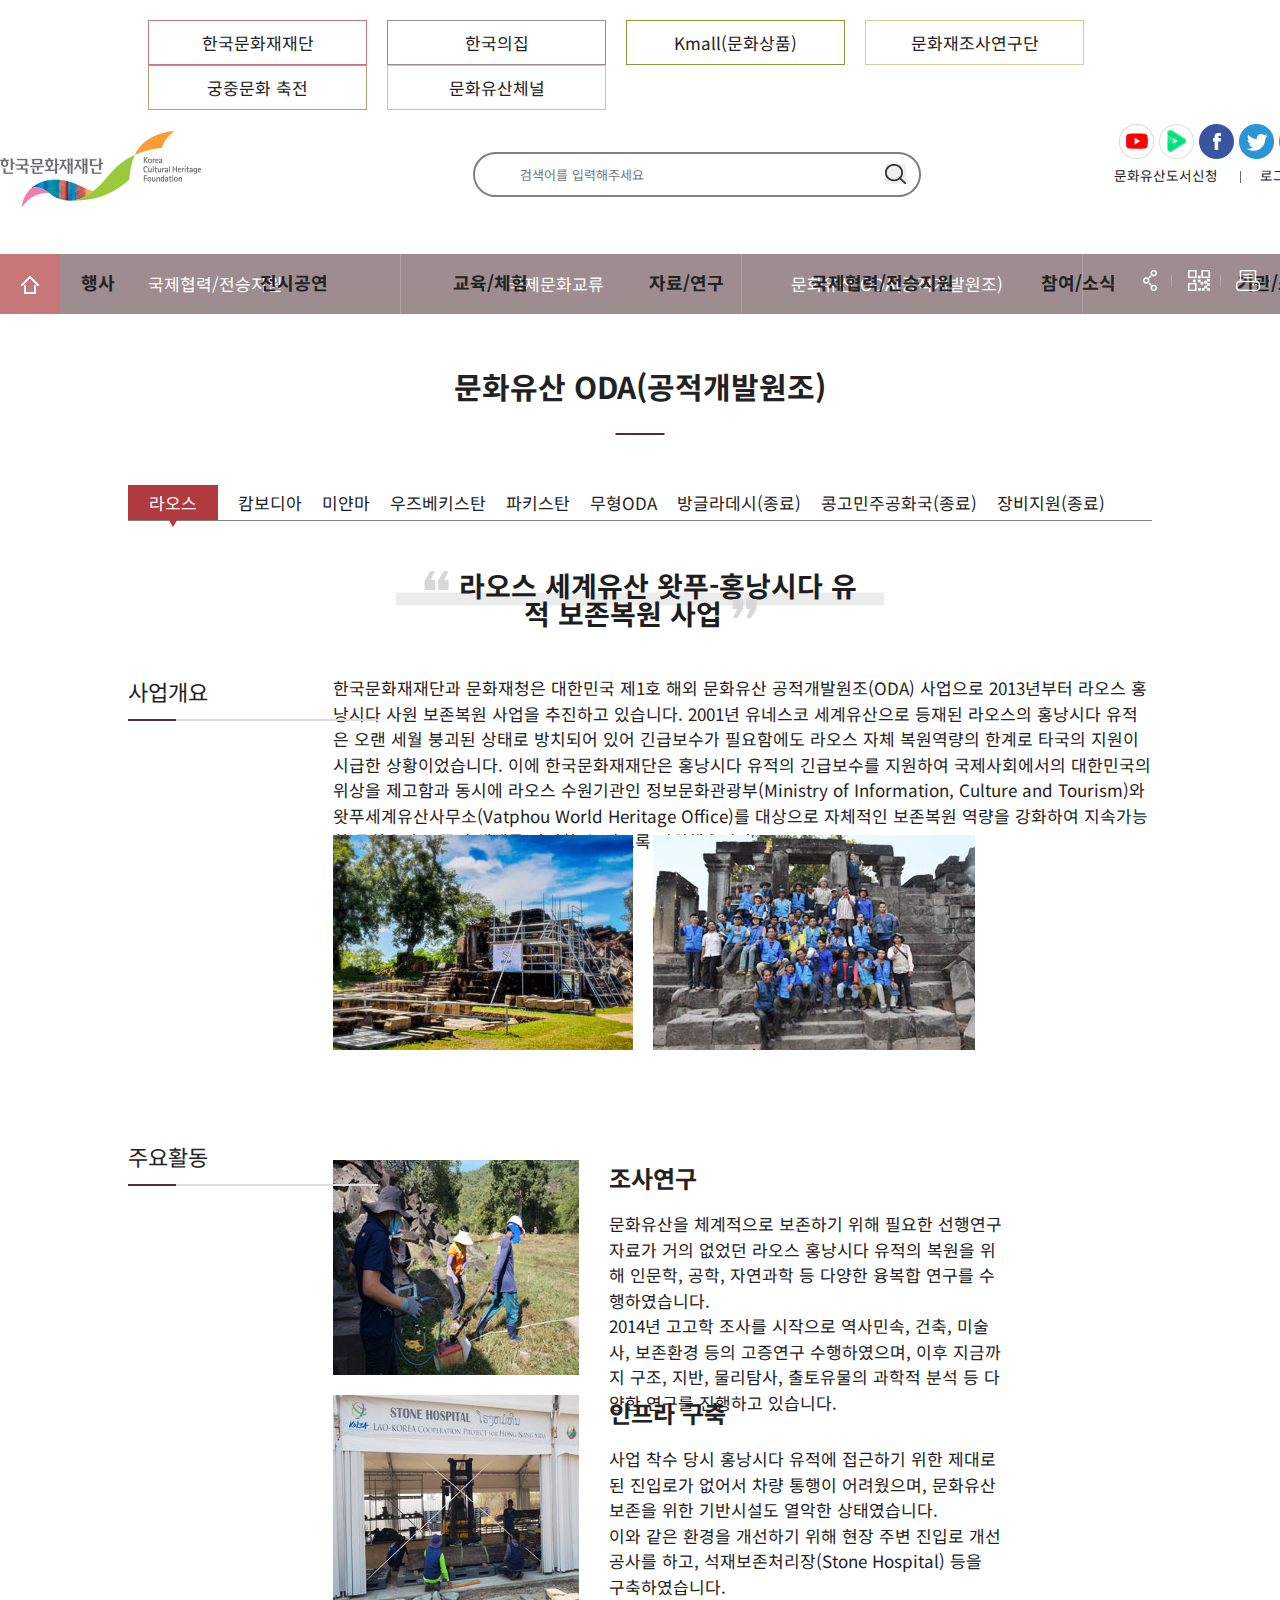
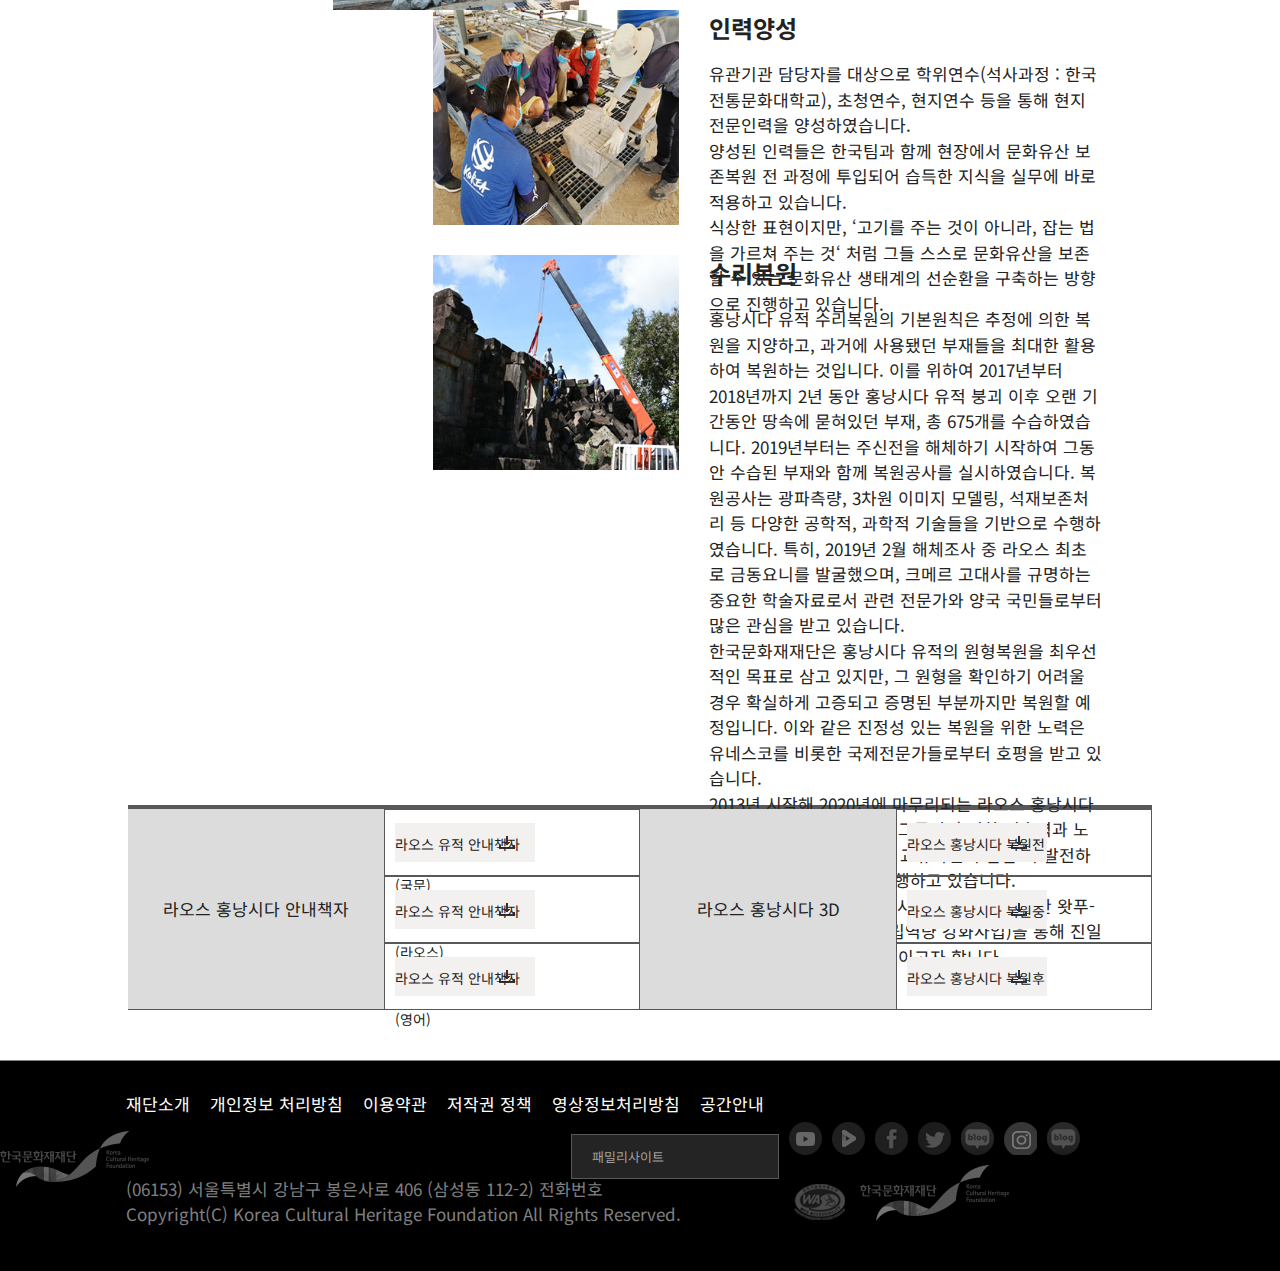
<file: index5.html>
<!DOCTYPE HTML>
<html lang='ko'>
<head>
	<title> </title>
	<meta charset='utf-8'>
	<meta name='Viewport' content='width=device-width, initial-scale=1.0, minimum-scale=1.0, maximum-scale=1.6'>
	<meta name='Title' content='한국문화재재단'>
	<meta name='Subject' content='클론코딩'>
	<meta name='Keywords' content=''>
	<meta name='Author' content='junyoung'>
	<meta name='Publisher' content='junyoung'>
	<meta name='Description' content=''>
	<meta name='Author-Date' content='20230426'>
	<meta name='Robots' content='index,follow'>


	<link rel='stylesheet' href='css/reset.css'>
	<link rel='stylesheet' href='css/style5.css'>

	<link rel='stylesheet' href='https://use.fontawesome.com/releases/v5.5.0/css/all.css' integrity='sha384-B4dIYHKNBt8Bc12p+WXckhzcICo0wtJAoU8YZTY5qE0Id1GSseTk6S+L3BlXeVIU' crossorigin='anonymous'>
	<link rel="stylesheet" href="https://cdnjs.cloudflare.com/ajax/libs/font-awesome/4.7.0/css/font-awesome.min.css">
	
</head>
<body>
	<ul id="skip">
		<li><a href="#header">헤더 바로가기</a></li>
		<li><a href="#nav">메뉴 바로가기</a></li>
		<li><a href="#content">내용 바로가기</a></li>
		<li><a href="#footer">푸터 바로가기</a></li>
	</ul>
    <header id="head">
        <div id="headwrap">
            <div class="container">
                <ul class="hd_nav">
                    <li><a href="#">한국문화재재단</a></li>
                    <li><a href="#">한국의집</a></li>
                    <li><a href="#">Kmall(문화상품)</a></li>
                    <li><a href="#">문화재조사연구단</a></li>
                    <li><a href="#">궁중문화 축전</a></li>
                    <li><a href="#">문화유산체널</a></li>
                </ul>
            </div>
            <div class="container">
                <div id="nav_logo">
                    <a href="index.html"><img src="./main/logo.png" alt="한국문화재재단 로고" width="201px" height="77px" class="main_logo"></a>
                    <form action="#" class="serch_form">
                        <div class="wrap_">
                            <input type="text" name="kwd" class="serch" title="검색어입력" placeholder="검색어를 입력해주세요">
                            <button name="serchbtn title" class="s_btn" title="검색버튼"><img src="main/searchBt.png" alt="img버튼"></button>
                        </div>
                        <ul class="nav_icon">
                            <li><img src="./main/icon_u3.png"><a href="#" alt="유튜브로 이동"></a></li>
                            <li><img src="./main/icon_tv.png"><a href="#" alt="네이버TV 이동"></a></li>
                            <li><img src="./main/icon_f.png"><a href="#" alt="페이스북 이동"></a></li>
                            <li><img src="./main/icon_t.png"><a href="#" alt="트위터 이동"></a></li>
                            <li><img src="./main/icon_b.png"><a href="#" alt="네이버블로그 이동"></a></li>
                            <li><img src="./main/instar_icon.png"><a href="#" alt="인스타그램 이동"></a></li>
                            <li><img src="./main/kakao_icon.png"><a href="#" alt="카카오톡 이동"></a></li>
                        </ul>
                        <div class="menu_wrap">
                        <ul class="sicon_menu">
                            <li class="li1"><a href="#" alt="ENGLISH">ENGLISH</a></li>
                            <li class="li2"><a href="#" alt="로그인">로그인</a></li>
                            <li class="li3"><a href="#" alt="문화유산도서신청">문화유산도서신청</a></li>
                        </div>
                        </ul>
                    </form>
                </div>
            </div>
            <div class="nov_container">
                <ul class="depth1">
                    <li class="main_nav_tap menu_1"><a href="index1.html">행사</a>
                        <div class="width100">
                            <div class="container">
                                <div class="dorpdown">
                                    <strong class="title">행사</strong>
                                    <div class="description">한발 앞선 한국문화재재단의 행사소식을 전해드립니다.</div>
                                </div>
                                <div class="depth2 menu_1_1">
                                    <ul>
                                        <li><a href="#"><div class="title">행사일정</div></a></li>
                                        <li><a href="#"><div class="title_s">고궁행사</div></a>
                                            <div class="item">
                                                <p class="text"><a href="#">수문장 교대의식</a></p>
                                                <p class="text"><a href="#">수라간 시식공감</a></p>
                                                <p class="text"><a href="#">경복궁 별빛야행</a></p>
                                                <p class="text"><a href="#">경복궁 생과방</a></p>
                                                <p class="text"><a href="#">궁궐 일상모습 재현 및 체험</a></p>
                                                <p class="text"><a href="#">대한제국 외국공사 접견례</a></p>
                                                <p class="text"><a href="#">창덕궁 달빛기행</a></p>
                                                <p class="text"><a href="#">종묘대제</a></p>
                                                <p class="text"><a href="#">종묘 묘현례</a></p>
                                                <p class="text"><a href="#">고궁음악회</a></p>
                                                <p class="text"><a href="#">궁중문화축전</a></p>
                                                <p class="text"><a href="#">궁온 프로젝트</a></p>
                                                <p class="text"><a href="#">밤의 석조전</a></p>
                                            </div>
                                        </li>
        
                                        <li><a href="#"><div class="title_s">공항행사</div></a>
                                            <div class="item">
                                                <p class="text"><a href="#">전통문화 체험</a></p>
                                                <p class="text"><a href="#">왕가의 산책</a></p>
                                                <p class="text"><a href="#">국악상설공연</a></p>
                                                <p class="text"><a href="#">공항수문장교대식</a></p>
                                            </div>
                                        </li>
        
                                        <li><a href="#"><div class="title_s">북악산 한양도성</div></a>
                                            <div class="item">
                                                <p class="text"><a href="#">북악산 소개</a></p>
                                                <p class="text"><a href="#">북악산 생태계</a></p>
                                                <p class="text"><a href="#">탐방안내</a></p>
                                            </div>
                                        </li>
        
                                        <li><a href="#"><div class="title_s">문화유산 방문 캠페인</div></a></li>
                                        <li><a href="#"><div class="title_s">조선 왕릉 문화제</div></a></li>
                                        <li><a href="#"><div class="title_s">세계 문화유산 축전</div></a></li>
        
                                        <li><a href="#"><div class="title_s">경연대회</div></a>
                                            <div class="item">
                                                <p class="text"><a href="#">어린이국악 큰잔치</a></p>
                                                <p class="text"><a href="#">대학생 마당놀이축제</a></p>
                                            </div>
                                        </li>
                                    </ul>
                                </div>
                            </div>
                        </div>
                    </li>
                    <li class="main_nav_tap menu_2"><a href="index2.html">전시공연</a>
                        <div class="width100_2">
                            <div class="container">
                                <div class="dorpdown">
                                    <strong class="title">전시/공연</strong>
                                    <div class="description">한국문화재재단의 전시/공연 정보를 빠르게 확인하실 수 있습니다.</div>
                                </div>
                                <div class="depth2 menu_2_1">
                                    <ul>
                                        <li><a href="#"><div class="title_s">전시/공연일정</div></a></li>
                                        <li><a href="#"><div class="title_s">전시</div></a>
                                            <div class="item">
                                                <p class="text"><a href="#">전시관 소개</a></p>
                                                <p class="text"><a href="#">대관안내</a></p>
                                            </div>
                                        </li>
        
                                        <li><a href="#"><div class="title">공연</div></a>
                                            <div class="item">
                                                <p class="text"><a href="#">공연장 소개</a></p>
                                                <p class="text"><a href="#">예매/관람 안내</a></p>
                                                <p class="text"><a href="#">대관안내</a></p>
                                            </div>
                                        </li>
                                    </ul>
                                </div>
                            </div>
                        </div>
                    </li>
                    <li class="main_nav_tap menu_3"><a href="index3.html">교육/체험</a>
                        <div class="width100_3">
                            <div class="container">
                                <div class="dorpdown">
                                    <strong class="title">교육/체험</strong>
                                    <div class="description">한국전통공예교육과 문화유산 교육을 체험해 보세요.</div>
                                </div>
                                <div class="depth2 menu_3_1">
                                    <ul>
                                        <li><a href="#"><div class="title_s">교육/체험일정</div></a></li>
                                        <li><a href="#"><div class="title_s">한국전통공예건축학교</div></a>
                                            <div class="item">
                                                <p class="text"><a href="#">교육안내</a></p>
                                                <p class="text"><a href="#">정규강좌</a></p>
                                                <p class="text"><a href="#">단기강좌</a></p>
                                                <p class="text"><a href="#">자주 묻는 질문</a></p>
                                            </div>
                                        </li>
        
                                        <li><a href="#"><div class="title_s">문화유산교육</div></a>
                                            <div class="item">
                                                <p class="text"><a href="#">문화유산 특성화 교육</a></p>
                                                <p class="text"><a href="#">문화유산교육 전문인력 양성</a></p>
                                                <p class="text"><a href="#">교육/접수</a></p>
                                            </div>
                                        </li>
                                    </ul>
                                </div>
                            </div>
                        </div>
                    </li>
                    <li class="main_nav_tap menu_4"><a href="index4.html">자료/연구</a>
                        <div class="width100_4">
                            <div class="container">
                                <div class="dorpdown">
                                    <strong class="title">자료/연구</strong>
                                    <div class="description">한국문화재관련 자료와 연구 소식을 전해드립니다.</div>
                                </div>                     
                        <div class="depth2 menu_4_1">
                            <ul>
                                <li><a href="#"><div class="title_s">문화유산이야기</div></a></li>
                                <li><a href="#"><div class="title_s">도서</div></a>
                                    <div class="item">
                                        <p class="text"><a href="#">문보재</a></p>
                                        <p class="text"><a href="#">기획도서</a></p>
                                        <p class="text"><a href="#">전통공예건축도서</a></p>
                                    </div>
                                </li>

                                <li><a href="#"><div class="title_s">문화재조사연구</div></a>
                                    <div class="item">
                                        <p class="text"><a href="#">문화재발굴조사</a></p>
                                        <p class="text"><a href="#">소규모 발굴조사 지원사업</a></p>
                                    </div>
                                </li>
                                <li><a href="#"><div class="title_s">문화유산채널</div></a></li>
                                <li><a href="#"><div class="title_s">문화유산콘텐츠 검색</div></a></li>
                            </ul>
                        </div>
                        </div>
                    </div>
                    </li>
                    <li class="main_nav_tap menu_5"><a href="index5.html">국제협력/전승지원</a>
                        <div class="width100_5">
                            <div class="container">
                                <div class="dorpdown">
                                    <strong class="title">국제협력/전승지원</strong>
                                    <div class="description">국제문화교류 및 전승지원사업에 대한 정보를 알려드립니다.</div>
                                </div>
                                <div class="depth2 menu_5_1">
                                    <ul>
                                        <li><a href="#"><div class="title_s">국제문화교류</div></a></li>
                                        <li>
                                            <div class="item">
                                                <p class="text"><a href="#">문화유산 ODA(공적개발원조)</a></p>
                                                <p class="text"><a href="#">유네스코 무형유산 자문기구 활동</a></p>
                                                <p class="text"><a href="#">국내외 교류협력</a></p>
                                            </div>
                                        </li>
        
                                        <li><a href="#"><div class="title_s">전승지원사업</div></a>
                                            <div class="item">
                                                <p class="text"><a href="#">국가무형문화재 공개행사</a></p>
                                                <p class="text"><a href="#">전승자 주관 전승활동</a></p>
                                                <p class="text"><a href="#">무형문화재 징검다리교실</a></p>
                                                <p class="text"><a href="#">전승장비 구입 및 수리지원</a></p>
                                                <p class="text"><a href="#">이수자 지원사업(공연부문)</a></p>
                                                <p class="text"><a href="#">우수이수자 선정 및 역량강화 사업</a></p>
                                            </div>
                                        </li>
                                    </ul>
                                </div>
                            </div>
                        </div>
                    </li>
                    <li class="main_nav_tap menu_6"><a href="index6.html">참여/소식</a>
                        <div class="width100_6">
                            <div class="container">
                                <div class="dorpdown">
                                    <strong class="title">참여/소식</strong>
                                    <div class="description">문화달력과 월간문화재 등의 정보를 확인하실 수 있습니다.</div>
                                </div>
                        <div class="depth2 menu_6_1">
                            <ul>
                                <li><a href="#"><div class="title-s">문화달력</div></a></li>
                                <li>
                                    <div class="item">
                                        <p class="text"><a href="#">월간</a></p>
                                        <p class="text"><a href="#">주간</a></p>
                                        <p class="text"><a href="#">일간</a></p>
                                        <p class="text"><a href="#">주요알림</a></p>
                                    </div>
                                </li>

                                <li><a href="#"><div class="title_s">월간문화재</div></a>
                                    <div class="item">
                                        <p class="text"><a href="#">월간문화재</a></p>
                                        <p class="text"><a href="#">구독</a></p>
                                        <p class="text"><a href="#">구독문의</a></p>
                                    </div>
                                </li>

                                <li><a href="#"><div class="title_s">문화유산도서</div></a>
                                    <div class="item">
                                        <p class="text"><a href="#">문화유산도서보급사업</a></p>
                                        <p class="text"><a href="#">문화유산도서신청</a></p>
                                        <p class="text"><a href="#">멀티미디어북</a></p>
                                        <p class="text"><a href="#">오디오북</a></p>
                                    </div>
                                </li>

                                <li><a href="#"><div class="title_s">뉴스레터</div></a>
                                    <div class="item">
                                        <p class="text"><a href="#">뉴스레터</a></p>
                                        <p class="text"><a href="#">구독</a></p>
                                    </div>
                                </li>

                                <li><a href="#"><div class="title_s">소식</div></a>
                                    <div class="item">
                                        <p class="text"><a href="#">공지사항</a></p>
                                        <p class="text"><a href="#">보도자료</a></p>
                                        <p class="text"><a href="#">행사스케치</a></p>
                                        <p class="text"><a href="#">입찰정보</a></p>
                                        <p class="text"><a href="#">인재채용</a></p>
                                        <p class="text"><a href="#">외부기관 소식</a></p>
                                    </div>
                                </li>

                                <li><a href="#"><div class="title_s">참여</div></a>
                                    <div class="item">
                                        <p class="text"><a href="#">관람후기</a></p>
                                        <p class="text"><a href="#">지원/접수</a></p>
                                        <p class="text"><a href="#">Q&A</a></p>
                                        <p class="text"><a href="#">국민제안</a></p>
                                        <p class="text"><a href="#">전자민원</a></p>
                                        <p class="text"><a href="#">청렴포털</a></p>
                                        <p class="text"><a href="#">이벤트</a></p>
                                    </div>
                                </li>
                            </ul>
                            </div>
                        </div>
                    </div>
                    </li>
                    <li class="main_nav_tap menu_7"><a href="index7.html">기관/소개</a>
                        <div class="width100_7">
                            <div class="container">
                                <div class="dorpdown">
                                    <strong class="title">기관/소개</strong>
                                    <div class="description">소개</div>
                                </div>
                                <div class="depth2 menu_7_1">
                                    <ul>
                                        <li><a href="#"><div class="title_s">재단소개</div></a></li>
                                        <li>
                                            <div class="item">
                                                <p class="text"><a href="#">인사말</a></p>
                                                <p class="text"><a href="#">설립목적</a></p>
                                                <p class="text"><a href="#">연혁</a></p>
                                                <p class="text"><a href="#">미션 및 비젼</a></p>
                                                <p class="text"><a href="#">CI소개</a></p>
                                                <p class="text"><a href="#">부서안내</a></p>
                                                <p class="text"><a href="#">찾아오시는길</a></p>
                                                <p class="text"><a href="#">문화공간</a></p>
                                                <p class="text"><a href="#">주요사업소개</a></p>
                                                <p class="text"><a href="#">관계법령 및 규정</a></p>
                                            </div>
                                        </li>
        
                                        <li><a href="#"><div class="title_s">열린경영</div></a>
                                            <div class="item">
                                                <p class="text"><a href="#">윤리경영</a></p>
                                                <p class="text"><a href="#">인권경영</a></p>
                                                <p class="text"><a href="#">경영공시</a></p>
                                                <p class="text"><a href="#">고객헌장</a></p>
                                            </div>
                                        </li>
        
                                        <li><a href="#"><div class="title_s">정보공개</div></a>
                                            <div class="item">
                                                <p class="text"><a href="#">정보공개안내</a></p>
                                                <p class="text"><a href="#">정보공개</a></p>
                                                <p class="text"><a href="#">청렴정보공개</a></p>
                                                <p class="text"><a href="#">사업실명제</a></p>
                                                <p class="text"><a href="#">공공데이터 신청</a></p>
                                            </div>
                                        </li>
        
                                        <li><a href="#"><div class="title_s">재단기부금</div></a>
                                            <div class="item">
                                                <p class="text"><a href="#">소개 및 절차</a></p>
                                                <p class="text"><a href="#">모금 및 활용실적</a></p>
                                            </div>
                                        </li>
        
                                        <li><a href="#"><div class="title">대외협력</div></a></li>
                                    </ul>
                                </div>
                            </div>
                        </div>
                    </li>
                </ul>
                <div class="btn_wrap">
                    <button name="more" class="wbtn" title="더보기">
                        <span></span>
                        <span></span>
                        <span></span>
                    </button>
                </div>
            </div>
        </div>
    </header>
    <div class="nav_under">
        <div class="container">
            <ul class="menu_left">
                <li class="home"><a href="#"></a></li>
                <li class="select_box"><a href="#">국제협력/전승지원</a></li>
                <li class="select_box"><a href="#">국제문화교류</a></li>
                <li class="select_box"><a href="#">문화유산 ODA(공적개발원조)</a></li>
            </ul>
            <ul class="menu_right">
                <li><a href="#"></a></li>
                <li><a href="#"></a></li>
                <li><a href="#"></a></li>
            </ul>
        </div>
    </div>
    <div class="sub_main_title">
        <h3>문화유산 ODA(공적개발원조)</h3>
    </div>
    <div class="menu_list_wrap clear">
        <div class="menu_list">
            <ul>
                <li><a href="#" class="tabon">라오스</a></li>
                <li><a href="#">캄보디아</a></li>
                <li><a href="#">미얀마</a></li>
                <li><a href="#">우즈베키스탄</a></li>
                <li><a href="#">파키스탄</a></li>
                <li><a href="#">무형ODA</a></li>
                <li><a href="#">방글라데시(종료)</a></li>
                <li><a href="#">콩고민주공화국(종료)</a></li>
                <li><a href="#">장비지원(종료)</a></li>
            </ul>
        </div>
    </div>
   <div class="title_cont">
        <div class="title_wrap"> 
            <h3>라오스 세계유산 왓푸-홍낭시다 유적 보존복원 사업</h3>
        </div>
        <div class="tit_w">
            <div class="sub_tit">
                <h4>
                    <span>사업개요</span>
                </h4>
            </div>
            <div class="cont_text">
                <p>
                    한국문화재재단과 문화재청은 대한민국 제1호 해외 문화유산 공적개발원조(ODA) 사업으로 2013년부터 라오스 홍낭시다 사원 보존복원 사업을 추진하고 있습니다. 2001년 유네스코 세계유산으로 등재된 라오스의 홍낭시다 
                    유적은 오랜 세월 붕괴된 상태로 방치되어 있어 긴급보수가 필요함에도 라오스 자체 복원역량의 
                    한계로 타국의 지원이 시급한 상황이었습니다. 이에 한국문화재재단은 홍낭시다 
                    유적의 긴급보수를 지원하여 국제사회에서의 대한민국의 위상을 제고함과 동시에 
                    라오스 수원기관인 정보문화관광부(Ministry of Information, Culture and Tourism)와 
                    왓푸세계유산사무소(Vatphou World Heritage Office)를 대상으로 자체적인 보존복원 역량을 
                    강화하여 지속가능한 문화유산 보존의 체계를 마련할 수 있도록 지원했습니다.
                </p>
            </div>
            <div class="img_are">
                <div class="img1"></div>
                <div class="img2"></div>
            </div>
        </div>  
   </div>

   <div class="title_cont clear">
    <div class="tit_w">
        <div class="sub_tit">
            <h4>
                <span>주요활동</span>
            </h4>
        </div>
        <div class="section_cont">
            <div class="w30"></div>
            <div class="w70">
                <div class="title_c">조사연구</div>
                <div class="cont_text">
                    <p>문화유산을 체계적으로 보존하기 위해 필요한 선행연구 
                        자료가 거의 없었던 라오스 홍낭시다 유적의 복원을 위해 인문학, 공학, 자연과학 
                        등 다양한 융복합 연구를 수행하였습니다.</p>
                    <p>
                        2014년 고고학 조사를 시작으로 역사민속, 건축, 미술사, 
                        보존환경 등의 고증연구 수행하였으며, 
                        이후 지금까지 구조, 지반, 물리탐사, 출토유물의 과학적 분석 
                        등 다양한 연구를 진행하고 있습니다.
                    </p>
                </div>
            </div>
        </div>

        <div class="section_cont">
            <div class="w301"></div>
            <div class="w70">
                <div class="title_c clear">인프라 구축</div>
                <div class="cont_text">
                    <p>사업 착수 당시 홍낭시다 유적에 접근하기 위한 제대로 된 
                        진입로가 없어서 차량 통행이 어려웠으며, 
                        문화유산 보존을 위한 기반시설도 열악한 상태였습니다.</p>
                    <p>
                        이와 같은 환경을 개선하기 위해 현장 주변 진입로 개선공사를 하고, 
                        석재보존처리장(Stone Hospital) 등을 구축하였습니다.
                    </p>
                </div>
            </div>
        </div>

        <div class="section_contc clear">
            <div class="w302"></div>
            <div class="w70">
                <div class="title_c">인력양성</div>
                <div class="cont_text">
                    <p>유관기관 담당자를 대상으로 학위연수(석사과정 : 한국전통문화대학교), 초청연수, 현지연수 등을 통해 현지 전문인력을 양성하였습니다.</p>
                    <p>
                        양성된 인력들은 한국팀과 함께 현장에서 문화유산 보존복원 전 과정에 투입되어 습득한 지식을 실무에 바로 적용하고 있습니다.
                    </p>
                    <p>
                        식상한 표현이지만, ‘고기를 주는 것이 아니라, 잡는 법을 가르쳐 주는 것‘ 처럼 그들 스스로 문화유산을 보존할 수 있는 문화유산 생태계의 선순환을 구축하는 방향으로 진행하고 있습니다.
                    </p>
                </div>
            </div>
        </div>

        <div class="section_contc clear">
            <div class="w303"></div>
            <div class="w70 last">
                <div class="title_c">수리복원</div>
                <div class="cont_text">
                    <p>홍낭시다 유적 수리복원의 기본원칙은 추정에 의한 복원을 지양하고, 과거에 사용됐던 부재들을 최대한 활용하여 복원하는 것입니다. 이를 위하여 2017년부터 2018년까지 2년 동안 홍낭시다 유적 붕괴 이후 오랜 기간동안 땅속에 묻혀있던 부재, 총 675개를 수습하였습니다. 2019년부터는 주신전을 해체하기 시작하여 그동안 수습된 부재와 함께 복원공사를 실시하였습니다. 복원공사는 광파측량, 3차원 이미지 모델링, 석재보존처리 등 다양한 공학적, 과학적 기술들을 기반으로 수행하였습니다. 특히, 2019년 2월 해체조사 중 라오스 최초로 금동요니를 발굴했으며, 크메르 고대사를 규명하는 중요한 학술자료로서 관련 전문가와 양국 국민들로부터 많은 관심을 받고 있습니다.</p>
                    <p>
                        한국문화재재단은 홍낭시다 유적의 원형복원을 최우선적인 목표로 삼고 있지만, 그 원형을 확인하기 어려울 경우 확실하게 고증되고 증명된 부분까지만 복원할 예정입니다. 이와 같은 진정성 있는 복원을 위한 노력은 유네스코를 비롯한 국제전문가들로부터 호평을 받고 있습니다.
                    </p>
                    <p>
                        2013년 시작해 2020년에 마무리되는 라오스 홍낭시다 유적 보존복원 1차 사업은 그동안 축적한 기술력과 노하우를 라오스 현지인력과 교류하면서 점점 더 발전하고, 완성도 높은 사업을 진행하고 있습니다.
                    </p>
                    <p>
                        2021년부터 시작하는 2차 사업(라오스 세계유산 왓푸-홍낭시다 복원 및 보존 자립역량 강화사업)을 통해 진일보한 문화유산ODA를 선보이고자 합니다.
                    </p>
                </div>
            </div>
        </div>
    </div>
</div>

<div class="center-wrap">
    <div class="und_f">
        <div class="und_fw1">
            <div class="divid">라오스 홍낭시다 안내책자</div>
            <div class="btn_rap">
                <div class="btn">
                    <span><a href="#">라오스 유적 안내책자(국문)</a></span>
                </div>
                <div class="btn">
                    <span><a href="#">라오스 유적 안내책자(라오스)</a></span>
                </div>
                <div class="btn">
                    <span><a href="#">라오스 유적 안내책자(영어)</a></span>
                </div>
            </div>
        </div>
            <div class="und_fw2">
                <div class="und_fw1">
                    <div class="divid">라오스 홍낭시다 3D</div>
                    <div class="btn_rap">
                        <div class="btn">
                            <span><a href="#">라오스 홍낭시다 복원전</a></span>
                        </div>
                        <div class="btn">
                            <span><a href="#">라오스 홍낭시다 복원중</a></span>
                        </div>
                        <div class="btn">
                            <span><a href="#">라오스 홍낭시다 복원후</a></span>
                        </div>
                    </div>
                </div>
            </div>
        </div>
</div>

    <footer id="footer">
        <div class="footer_container">
            <div class="logo_footer"><a href="#" alt="한국문화재재단 로고"></a></div>
            <div class="footer_disc">
                <div class="footer_disc_list">
                    <ul>
                        <li><a href="#">재단소개</a></li>
                        <li><a href="#">개인정보 처리방침</a></li>
                        <li><a href="#">이용약관</a></li>
                        <li><a href="#">저작권 정책</a></li>
                        <li><a href="#">영상정보처리방침</a></li>
                        <li><a href="#">공간안내</a></li>
                    </ul>
                </div>
                <div class="footer_disc_bottom">
                    <p>(06153) 서울특별시 강남구 봉은사로 406 (삼성동 112-2) 전화번호</p>
                    <p>Copyright(C) Korea Cultural Heritage Foundation All Rights Reserved.</p>
                </div>
                <button type="button">패밀리사이트<span></span></button>
                    <div class="site_list">
                        <ul>
                            <li class="img_site_footer1"><a href="#"></a></li>
                            <li class="img_site_footer2"><a href="#"></a></li>
                            <li class="img_site_footer3"><a href="#"></a></li>
                            <li class="img_site_footer4"><a href="#"></a></li>
                            <li class="img_site_footer5"><a href="#"></a></li>
                            <li class="img_site_footer6"><a href="#"></a></li>
                            <li class="img_site_footer7"><a href="#"></a></li>
                        </ul>
                        <div class="last_last_logo"></div>
                        <div class="last_last_logo2"></div>
            </div>
        </div>
    </footer>
    </body>
    </html>
</file>
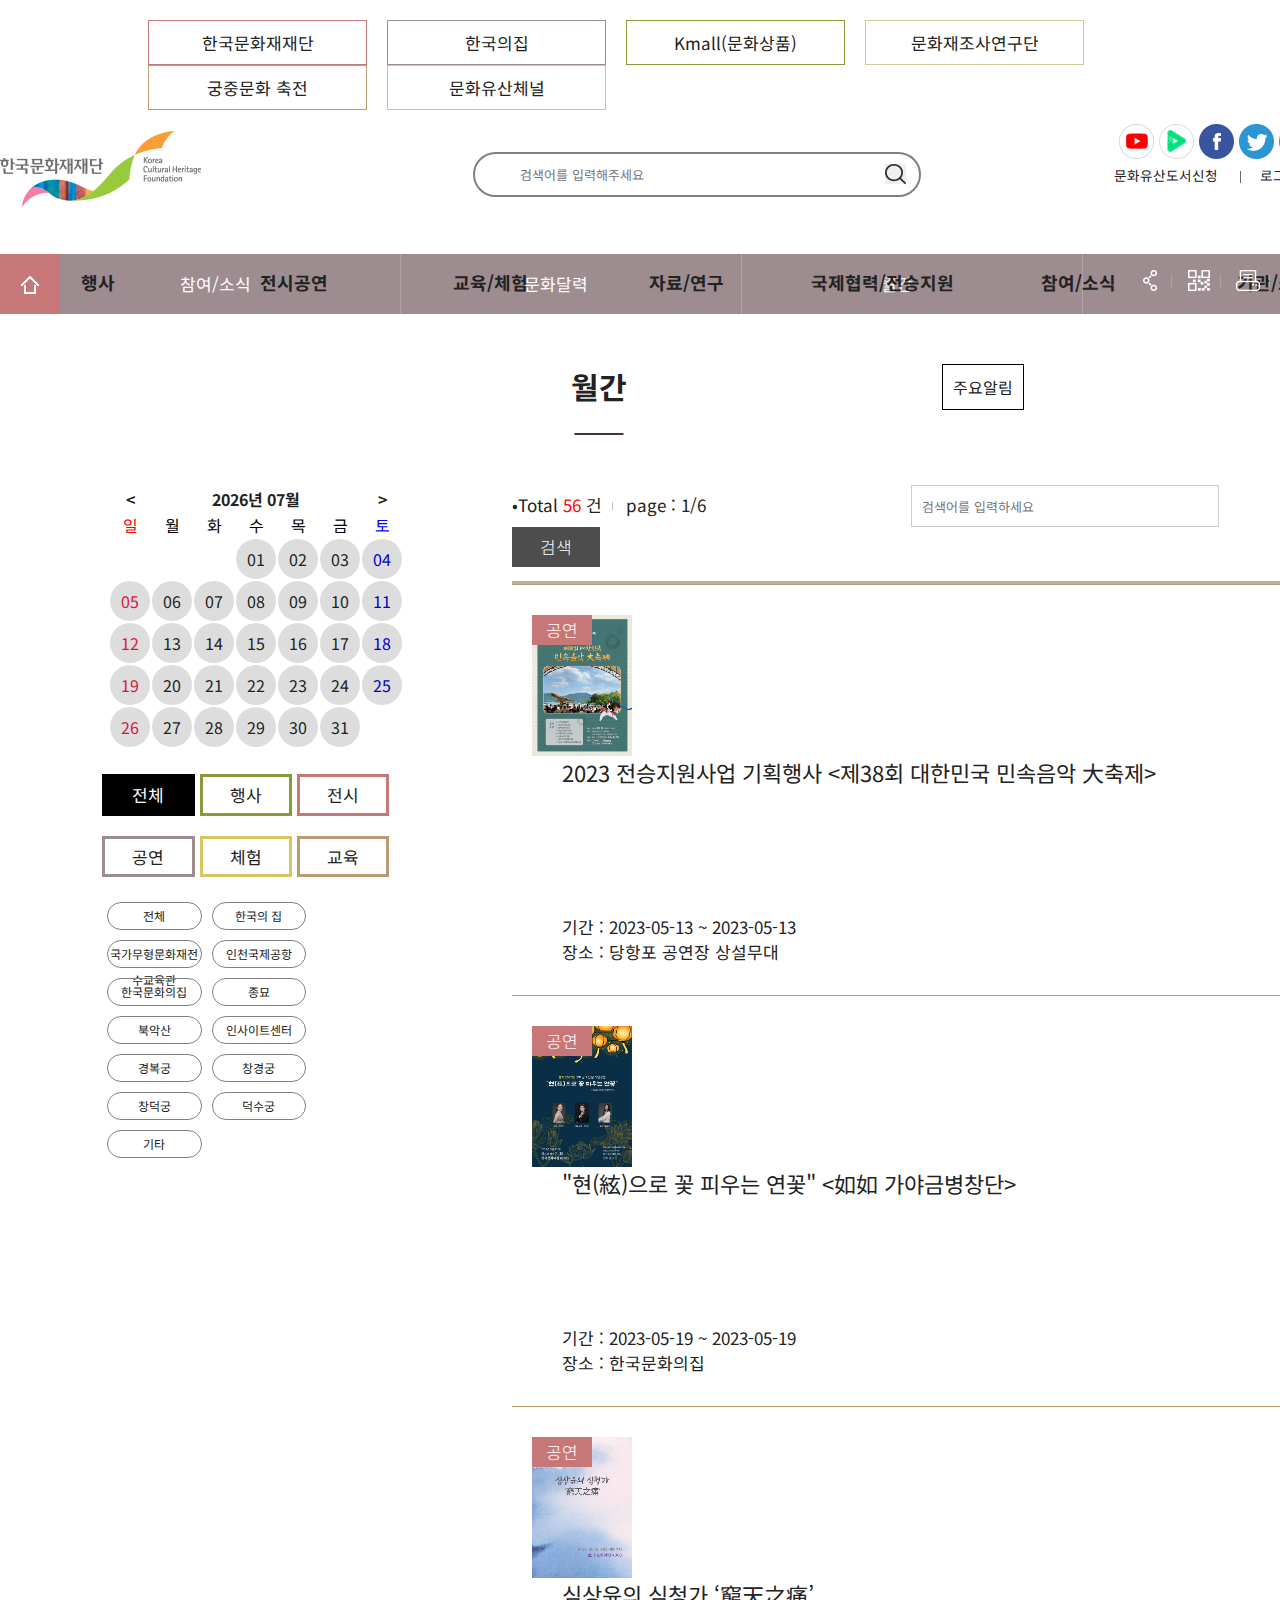
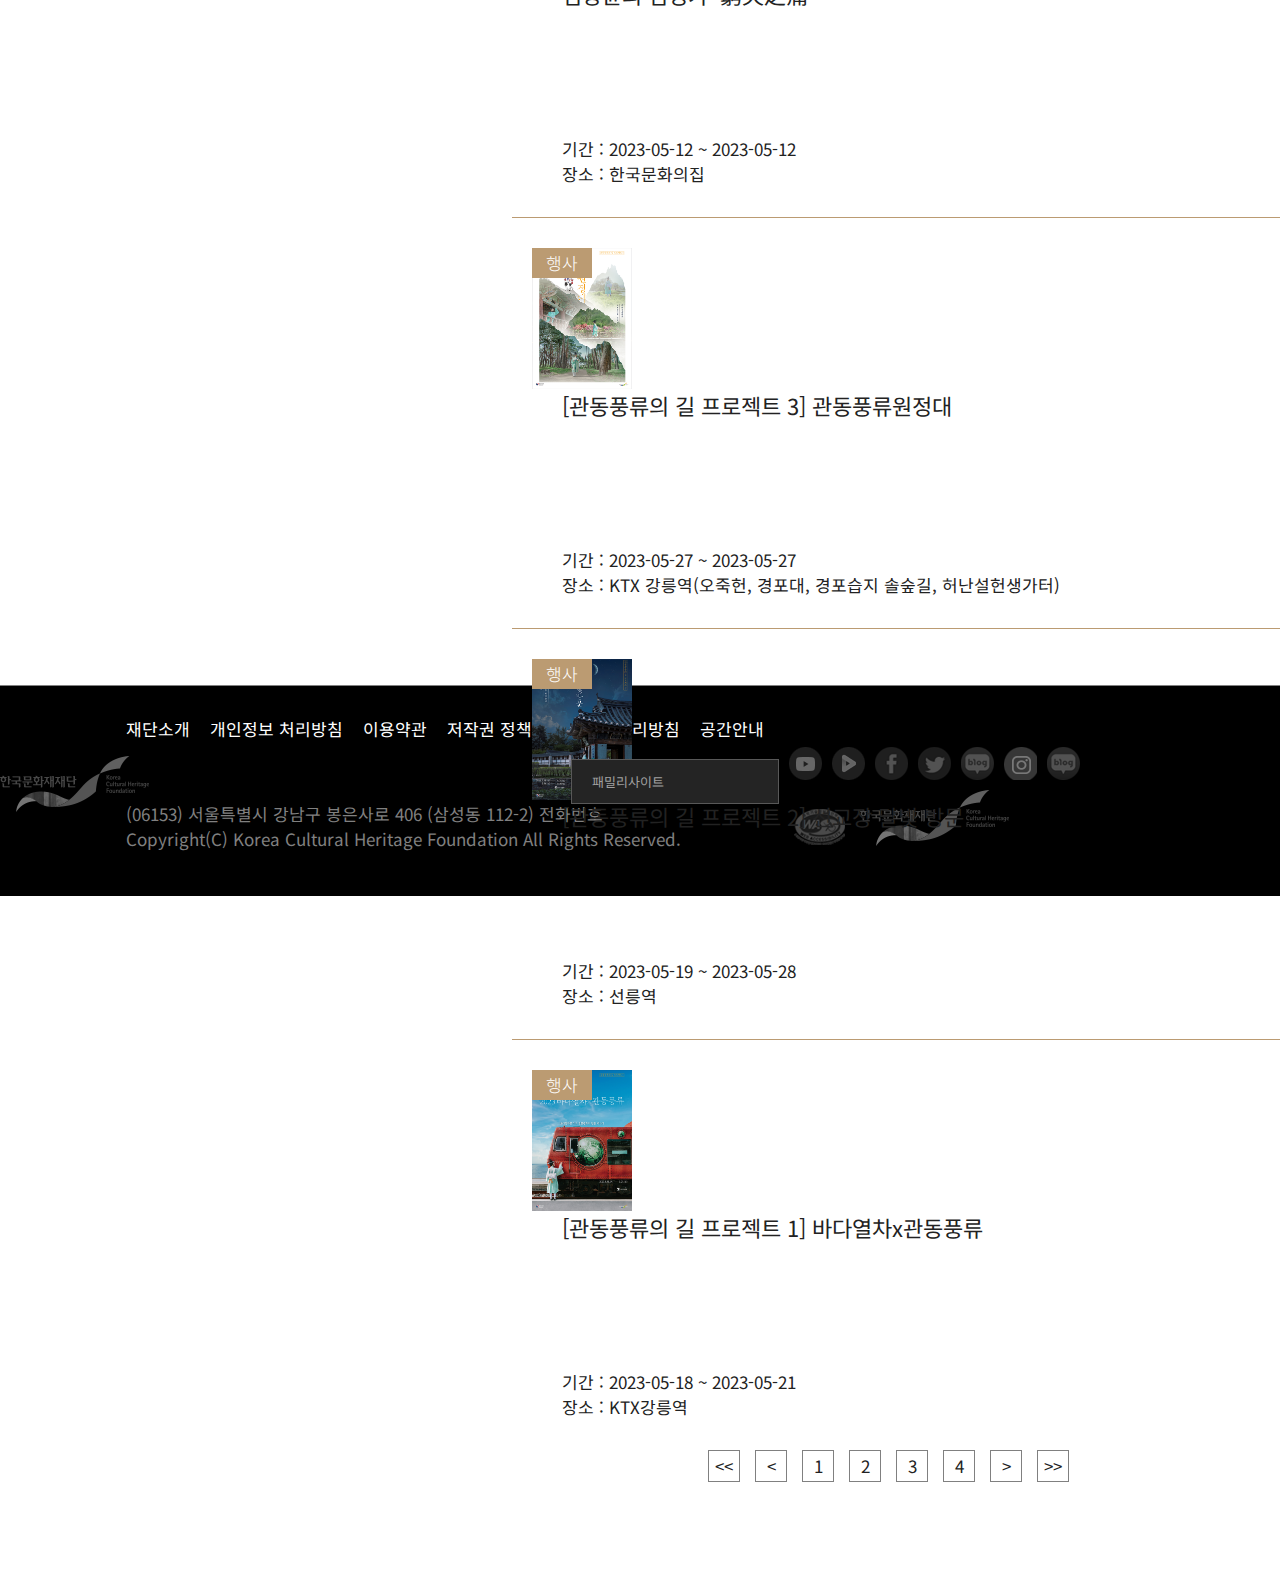
<file: index6.html>
<!DOCTYPE HTML>
<html lang='ko'>
<head>
	<title> </title>
	<meta charset='utf-8'>
	<meta name='Viewport' content='width=device-width, initial-scale=1.0, minimum-scale=1.0, maximum-scale=1.6'>
	<meta name='Title' content='한국문화재재단'>
	<meta name='Subject' content='클론코딩'>
	<meta name='Keywords' content=''>
	<meta name='Author' content='junyoung'>
	<meta name='Publisher' content='junyoung'>
	<meta name='Description' content=''>
	<meta name='Author-Date' content='20230426'>
	<meta name='Robots' content='index,follow'>


	<link rel='stylesheet' href='css/reset.css'>
	<link rel='stylesheet' href='css/style6.css'>

	<link rel='stylesheet' href='https://use.fontawesome.com/releases/v5.5.0/css/all.css' integrity='sha384-B4dIYHKNBt8Bc12p+WXckhzcICo0wtJAoU8YZTY5qE0Id1GSseTk6S+L3BlXeVIU' crossorigin='anonymous'>
	<link rel="stylesheet" href="https://cdnjs.cloudflare.com/ajax/libs/font-awesome/4.7.0/css/font-awesome.min.css">
	
</head>
<script>
        window.onload = function () { buildCalendar(); }    // 웹 페이지가 로드되면 buildCalendar 실행

        let nowMonth = new Date();  // 현재 달을 페이지를 로드한 날의 달로 초기화
        let today = new Date();     // 페이지를 로드한 날짜를 저장
        today.setHours(0,0,0,0);    // 비교 편의를 위해 today의 시간을 초기화

        // 달력 생성 : 해당 달에 맞춰 테이블을 만들고, 날짜를 채워 넣는다.
        function buildCalendar() {

            let firstDate = new Date(nowMonth.getFullYear(), nowMonth.getMonth(), 1);     // 이번달 1일
            let lastDate = new Date(nowMonth.getFullYear(), nowMonth.getMonth() + 1, 0);  // 이번달 마지막날

            let tbody_Calendar = document.querySelector(".Calendar > tbody");
            document.getElementById("calYear").innerText = nowMonth.getFullYear();             // 연도 숫자 갱신
            document.getElementById("calMonth").innerText = leftPad(nowMonth.getMonth() + 1);  // 월 숫자 갱신

            while (tbody_Calendar.rows.length > 0) {                        // 이전 출력결과가 남아있는 경우 초기화
                tbody_Calendar.deleteRow(tbody_Calendar.rows.length - 1);
            }

            let nowRow = tbody_Calendar.insertRow();        // 첫번째 행 추가           

            for (let j = 0; j < firstDate.getDay(); j++) {  // 이번달 1일의 요일만큼
                let nowColumn = nowRow.insertCell();        // 열 추가
            }

            for (let nowDay = firstDate; nowDay <= lastDate; nowDay.setDate(nowDay.getDate() + 1)) {   // day는 날짜를 저장하는 변수, 이번달 마지막날까지 증가시키며 반복  

                let nowColumn = nowRow.insertCell();        // 새 열을 추가하고
                nowColumn.innerText = leftPad(nowDay.getDate());      // 추가한 열에 날짜 입력

            
                if (nowDay.getDay() == 0) {                 // 일요일인 경우 글자색 빨강으로
                    nowColumn.style.color = "#DC143C";
                }
                if (nowDay.getDay() == 6) {                 // 토요일인 경우 글자색 파랑으로 하고
                    nowColumn.style.color = "#0000CD";
                    nowRow = tbody_Calendar.insertRow();    // 새로운 행 추가
                }


                if (nowDay < today) {                       // 지난날인 경우
                    nowColumn.className = "pastDay";
                }
                else if (nowDay.getFullYear() == today.getFullYear() && nowDay.getMonth() == today.getMonth() && nowDay.getDate() == today.getDate()) { // 오늘인 경우           
                    nowColumn.className = "today";
                    nowColumn.onclick = function () { choiceDate(this); }
                }
                else {                                      // 미래인 경우
                    nowColumn.className = "futureDay";
                    nowColumn.onclick = function () { choiceDate(this); }
                }
            }
        }

        // 날짜 선택
        function choiceDate(nowColumn) {
            if (document.getElementsByClassName("choiceDay")[0]) {                              // 기존에 선택한 날짜가 있으면
                document.getElementsByClassName("choiceDay")[0].classList.remove("choiceDay");  // 해당 날짜의 "choiceDay" class 제거
            }
            nowColumn.classList.add("choiceDay");           // 선택된 날짜에 "choiceDay" class 추가
        }
        
        // 이전달 버튼 클릭
        function prevCalendar() {
            nowMonth = new Date(nowMonth.getFullYear(), nowMonth.getMonth() - 1, nowMonth.getDate());   // 현재 달을 1 감소
            buildCalendar();    // 달력 다시 생성
        }
        // 다음달 버튼 클릭
        function nextCalendar() {
            nowMonth = new Date(nowMonth.getFullYear(), nowMonth.getMonth() + 1, nowMonth.getDate());   // 현재 달을 1 증가
            buildCalendar();    // 달력 다시 생성
        }

        // input값이 한자리 숫자인 경우 앞에 '0' 붙혀주는 함수
        function leftPad(value) {
            if (value < 10) {
                value = "0" + value;
                return value;
            }
            return value;
        }
    </script>
<body>
	<ul id="skip">
		<li><a href="#header">헤더 바로가기</a></li>
		<li><a href="#nav">메뉴 바로가기</a></li>
		<li><a href="#content">내용 바로가기</a></li>
		<li><a href="#footer">푸터 바로가기</a></li>
	</ul>
    <header id="head">
        <div id="headwrap">
            <div class="container">
                <ul class="hd_nav">
                    <li><a href="#">한국문화재재단</a></li>
                    <li><a href="#">한국의집</a></li>
                    <li><a href="#">Kmall(문화상품)</a></li>
                    <li><a href="#">문화재조사연구단</a></li>
                    <li><a href="#">궁중문화 축전</a></li>
                    <li><a href="#">문화유산체널</a></li>
                </ul>
            </div>
            <div class="container">
                <div id="nav_logo">
                    <a href="index.html"><img src="./main/logo.png" alt="한국문화재재단 로고" width="201px" height="77px" class="main_logo"></a>
                    <form action="#" class="serch_form">
                        <div class="wrap_">
                            <input type="text" name="kwd" class="serch" title="검색어입력" placeholder="검색어를 입력해주세요">
                            <button name="serchbtn title" class="s_btn" title="검색버튼"><img src="main/searchBt.png" alt="img버튼"></button>
                        </div>
                        <ul class="nav_icon">
                            <li><img src="./main/icon_u3.png"><a href="#" alt="유튜브로 이동"></a></li>
                            <li><img src="./main/icon_tv.png"><a href="#" alt="네이버TV 이동"></a></li>
                            <li><img src="./main/icon_f.png"><a href="#" alt="페이스북 이동"></a></li>
                            <li><img src="./main/icon_t.png"><a href="#" alt="트위터 이동"></a></li>
                            <li><img src="./main/icon_b.png"><a href="#" alt="네이버블로그 이동"></a></li>
                            <li><img src="./main/instar_icon.png"><a href="#" alt="인스타그램 이동"></a></li>
                            <li><img src="./main/kakao_icon.png"><a href="#" alt="카카오톡 이동"></a></li>
                        </ul>
                        <div class="menu_wrap">
                        <ul class="sicon_menu">
                            <li class="li1"><a href="#" alt="ENGLISH">ENGLISH</a></li>
                            <li class="li2"><a href="#" alt="로그인">로그인</a></li>
                            <li class="li3"><a href="#" alt="문화유산도서신청">문화유산도서신청</a></li>
                        </div>
                        </ul>
                    </form>
                </div>
            </div>
            <div class="nov_container">
                <ul class="depth1">
                    <li class="main_nav_tap menu_1"><a href="index1.html">행사</a>
                        <div class="width100">
                            <div class="container">
                                <div class="dorpdown">
                                    <strong class="title">행사</strong>
                                    <div class="description">한발 앞선 한국문화재재단의 행사소식을 전해드립니다.</div>
                                </div>
                                <div class="depth2 menu_1_1">
                                    <ul>
                                        <li><a href="#"><div class="title">행사일정</div></a></li>
                                        <li><a href="#"><div class="title_s">고궁행사</div></a>
                                            <div class="item">
                                                <p class="text"><a href="#">수문장 교대의식</a></p>
                                                <p class="text"><a href="#">수라간 시식공감</a></p>
                                                <p class="text"><a href="#">경복궁 별빛야행</a></p>
                                                <p class="text"><a href="#">경복궁 생과방</a></p>
                                                <p class="text"><a href="#">궁궐 일상모습 재현 및 체험</a></p>
                                                <p class="text"><a href="#">대한제국 외국공사 접견례</a></p>
                                                <p class="text"><a href="#">창덕궁 달빛기행</a></p>
                                                <p class="text"><a href="#">종묘대제</a></p>
                                                <p class="text"><a href="#">종묘 묘현례</a></p>
                                                <p class="text"><a href="#">고궁음악회</a></p>
                                                <p class="text"><a href="#">궁중문화축전</a></p>
                                                <p class="text"><a href="#">궁온 프로젝트</a></p>
                                                <p class="text"><a href="#">밤의 석조전</a></p>
                                            </div>
                                        </li>
        
                                        <li><a href="#"><div class="title_s">공항행사</div></a>
                                            <div class="item">
                                                <p class="text"><a href="#">전통문화 체험</a></p>
                                                <p class="text"><a href="#">왕가의 산책</a></p>
                                                <p class="text"><a href="#">국악상설공연</a></p>
                                                <p class="text"><a href="#">공항수문장교대식</a></p>
                                            </div>
                                        </li>
        
                                        <li><a href="#"><div class="title_s">북악산 한양도성</div></a>
                                            <div class="item">
                                                <p class="text"><a href="#">북악산 소개</a></p>
                                                <p class="text"><a href="#">북악산 생태계</a></p>
                                                <p class="text"><a href="#">탐방안내</a></p>
                                            </div>
                                        </li>
        
                                        <li><a href="#"><div class="title_s">문화유산 방문 캠페인</div></a></li>
                                        <li><a href="#"><div class="title_s">조선 왕릉 문화제</div></a></li>
                                        <li><a href="#"><div class="title_s">세계 문화유산 축전</div></a></li>
        
                                        <li><a href="#"><div class="title_s">경연대회</div></a>
                                            <div class="item">
                                                <p class="text"><a href="#">어린이국악 큰잔치</a></p>
                                                <p class="text"><a href="#">대학생 마당놀이축제</a></p>
                                            </div>
                                        </li>
                                    </ul>
                                </div>
                            </div>
                        </div>
                    </li>
                    <li class="main_nav_tap menu_2"><a href="index2.html">전시공연</a>
                        <div class="width100_2">
                            <div class="container">
                                <div class="dorpdown">
                                    <strong class="title">전시/공연</strong>
                                    <div class="description">한국문화재재단의 전시/공연 정보를 빠르게 확인하실 수 있습니다.</div>
                                </div>
                                <div class="depth2 menu_2_1">
                                    <ul>
                                        <li><a href="#"><div class="title_s">전시/공연일정</div></a></li>
                                        <li><a href="#"><div class="title_s">전시</div></a>
                                            <div class="item">
                                                <p class="text"><a href="#">전시관 소개</a></p>
                                                <p class="text"><a href="#">대관안내</a></p>
                                            </div>
                                        </li>
        
                                        <li><a href="#"><div class="title">공연</div></a>
                                            <div class="item">
                                                <p class="text"><a href="#">공연장 소개</a></p>
                                                <p class="text"><a href="#">예매/관람 안내</a></p>
                                                <p class="text"><a href="#">대관안내</a></p>
                                            </div>
                                        </li>
                                    </ul>
                                </div>
                            </div>
                        </div>
                    </li>
                    <li class="main_nav_tap menu_3"><a href="index3.html">교육/체험</a>
                        <div class="width100_3">
                            <div class="container">
                                <div class="dorpdown">
                                    <strong class="title">교육/체험</strong>
                                    <div class="description">한국전통공예교육과 문화유산 교육을 체험해 보세요.</div>
                                </div>
                                <div class="depth2 menu_3_1">
                                    <ul>
                                        <li><a href="#"><div class="title_s">교육/체험일정</div></a></li>
                                        <li><a href="#"><div class="title_s">한국전통공예건축학교</div></a>
                                            <div class="item">
                                                <p class="text"><a href="#">교육안내</a></p>
                                                <p class="text"><a href="#">정규강좌</a></p>
                                                <p class="text"><a href="#">단기강좌</a></p>
                                                <p class="text"><a href="#">자주 묻는 질문</a></p>
                                            </div>
                                        </li>
        
                                        <li><a href="#"><div class="title_s">문화유산교육</div></a>
                                            <div class="item">
                                                <p class="text"><a href="#">문화유산 특성화 교육</a></p>
                                                <p class="text"><a href="#">문화유산교육 전문인력 양성</a></p>
                                                <p class="text"><a href="#">교육/접수</a></p>
                                            </div>
                                        </li>
                                    </ul>
                                </div>
                            </div>
                        </div>
                    </li>
                    <li class="main_nav_tap menu_4"><a href="index4.html">자료/연구</a>
                        <div class="width100_4">
                            <div class="container">
                                <div class="dorpdown">
                                    <strong class="title">자료/연구</strong>
                                    <div class="description">한국문화재관련 자료와 연구 소식을 전해드립니다.</div>
                                </div>                     
                        <div class="depth2 menu_4_1">
                            <ul>
                                <li><a href="#"><div class="title_s">문화유산이야기</div></a></li>
                                <li><a href="#"><div class="title_s">도서</div></a>
                                    <div class="item">
                                        <p class="text"><a href="#">문보재</a></p>
                                        <p class="text"><a href="#">기획도서</a></p>
                                        <p class="text"><a href="#">전통공예건축도서</a></p>
                                    </div>
                                </li>

                                <li><a href="#"><div class="title_s">문화재조사연구</div></a>
                                    <div class="item">
                                        <p class="text"><a href="#">문화재발굴조사</a></p>
                                        <p class="text"><a href="#">소규모 발굴조사 지원사업</a></p>
                                    </div>
                                </li>
                                <li><a href="#"><div class="title_s">문화유산채널</div></a></li>
                                <li><a href="#"><div class="title_s">문화유산콘텐츠 검색</div></a></li>
                            </ul>
                        </div>
                        </div>
                    </div>
                    </li>
                    <li class="main_nav_tap menu_5"><a href="index5.html">국제협력/전승지원</a>
                        <div class="width100_5">
                            <div class="container">
                                <div class="dorpdown">
                                    <strong class="title">국제협력/전승지원</strong>
                                    <div class="description">국제문화교류 및 전승지원사업에 대한 정보를 알려드립니다.</div>
                                </div>
                                <div class="depth2 menu_5_1">
                                    <ul>
                                        <li><a href="#"><div class="title_s">국제문화교류</div></a></li>
                                        <li>
                                            <div class="item">
                                                <p class="text"><a href="#">문화유산 ODA(공적개발원조)</a></p>
                                                <p class="text"><a href="#">유네스코 무형유산 자문기구 활동</a></p>
                                                <p class="text"><a href="#">국내외 교류협력</a></p>
                                            </div>
                                        </li>
        
                                        <li><a href="#"><div class="title_s">전승지원사업</div></a>
                                            <div class="item">
                                                <p class="text"><a href="#">국가무형문화재 공개행사</a></p>
                                                <p class="text"><a href="#">전승자 주관 전승활동</a></p>
                                                <p class="text"><a href="#">무형문화재 징검다리교실</a></p>
                                                <p class="text"><a href="#">전승장비 구입 및 수리지원</a></p>
                                                <p class="text"><a href="#">이수자 지원사업(공연부문)</a></p>
                                                <p class="text"><a href="#">우수이수자 선정 및 역량강화 사업</a></p>
                                            </div>
                                        </li>
                                    </ul>
                                </div>
                            </div>
                        </div>
                    </li>
                    <li class="main_nav_tap menu_6"><a href="index6.html">참여/소식</a>
                        <div class="width100_6">
                            <div class="container">
                                <div class="dorpdown">
                                    <strong class="title">참여/소식</strong>
                                    <div class="description">문화달력과 월간문화재 등의 정보를 확인하실 수 있습니다.</div>
                                </div>
                        <div class="depth2 menu_6_1">
                            <ul>
                                <li><a href="#"><div class="title-s">문화달력</div></a></li>
                                <li>
                                    <div class="item">
                                        <p class="text"><a href="#">월간</a></p>
                                        <p class="text"><a href="#">주간</a></p>
                                        <p class="text"><a href="#">일간</a></p>
                                        <p class="text"><a href="#">주요알림</a></p>
                                    </div>
                                </li>

                                <li><a href="#"><div class="title_s">월간문화재</div></a>
                                    <div class="item">
                                        <p class="text"><a href="#">월간문화재</a></p>
                                        <p class="text"><a href="#">구독</a></p>
                                        <p class="text"><a href="#">구독문의</a></p>
                                    </div>
                                </li>

                                <li><a href="#"><div class="title_s">문화유산도서</div></a>
                                    <div class="item">
                                        <p class="text"><a href="#">문화유산도서보급사업</a></p>
                                        <p class="text"><a href="#">문화유산도서신청</a></p>
                                        <p class="text"><a href="#">멀티미디어북</a></p>
                                        <p class="text"><a href="#">오디오북</a></p>
                                    </div>
                                </li>

                                <li><a href="#"><div class="title_s">뉴스레터</div></a>
                                    <div class="item">
                                        <p class="text"><a href="#">뉴스레터</a></p>
                                        <p class="text"><a href="#">구독</a></p>
                                    </div>
                                </li>

                                <li><a href="#"><div class="title_s">소식</div></a>
                                    <div class="item">
                                        <p class="text"><a href="#">공지사항</a></p>
                                        <p class="text"><a href="#">보도자료</a></p>
                                        <p class="text"><a href="#">행사스케치</a></p>
                                        <p class="text"><a href="#">입찰정보</a></p>
                                        <p class="text"><a href="#">인재채용</a></p>
                                        <p class="text"><a href="#">외부기관 소식</a></p>
                                    </div>
                                </li>

                                <li><a href="#"><div class="title_s">참여</div></a>
                                    <div class="item">
                                        <p class="text"><a href="#">관람후기</a></p>
                                        <p class="text"><a href="#">지원/접수</a></p>
                                        <p class="text"><a href="#">Q&A</a></p>
                                        <p class="text"><a href="#">국민제안</a></p>
                                        <p class="text"><a href="#">전자민원</a></p>
                                        <p class="text"><a href="#">청렴포털</a></p>
                                        <p class="text"><a href="#">이벤트</a></p>
                                    </div>
                                </li>
                            </ul>
                            </div>
                        </div>
                    </div>
                    </li>
                    <li class="main_nav_tap menu_7"><a href="index7.html">기관/소개</a>
                        <div class="width100_7">
                            <div class="container">
                                <div class="dorpdown">
                                    <strong class="title">기관/소개</strong>
                                    <div class="description">소개</div>
                                </div>
                                <div class="depth2 menu_7_1">
                                    <ul>
                                        <li><a href="#"><div class="title_s">재단소개</div></a></li>
                                        <li>
                                            <div class="item">
                                                <p class="text"><a href="#">인사말</a></p>
                                                <p class="text"><a href="#">설립목적</a></p>
                                                <p class="text"><a href="#">연혁</a></p>
                                                <p class="text"><a href="#">미션 및 비젼</a></p>
                                                <p class="text"><a href="#">CI소개</a></p>
                                                <p class="text"><a href="#">부서안내</a></p>
                                                <p class="text"><a href="#">찾아오시는길</a></p>
                                                <p class="text"><a href="#">문화공간</a></p>
                                                <p class="text"><a href="#">주요사업소개</a></p>
                                                <p class="text"><a href="#">관계법령 및 규정</a></p>
                                            </div>
                                        </li>
        
                                        <li><a href="#"><div class="title_s">열린경영</div></a>
                                            <div class="item">
                                                <p class="text"><a href="#">윤리경영</a></p>
                                                <p class="text"><a href="#">인권경영</a></p>
                                                <p class="text"><a href="#">경영공시</a></p>
                                                <p class="text"><a href="#">고객헌장</a></p>
                                            </div>
                                        </li>
        
                                        <li><a href="#"><div class="title_s">정보공개</div></a>
                                            <div class="item">
                                                <p class="text"><a href="#">정보공개안내</a></p>
                                                <p class="text"><a href="#">정보공개</a></p>
                                                <p class="text"><a href="#">청렴정보공개</a></p>
                                                <p class="text"><a href="#">사업실명제</a></p>
                                                <p class="text"><a href="#">공공데이터 신청</a></p>
                                            </div>
                                        </li>
        
                                        <li><a href="#"><div class="title_s">재단기부금</div></a>
                                            <div class="item">
                                                <p class="text"><a href="#">소개 및 절차</a></p>
                                                <p class="text"><a href="#">모금 및 활용실적</a></p>
                                            </div>
                                        </li>
        
                                        <li><a href="#"><div class="title">대외협력</div></a></li>
                                    </ul>
                                </div>
                            </div>
                        </div>
                    </li>
                </ul>
                <div class="btn_wrap">
                    <button name="more" class="wbtn" title="더보기">
                        <span></span>
                        <span></span>
                        <span></span>
                    </button>
                </div>
            </div>
        </div>
    </header>
    <div class="nav_under">
        <div class="container">
            <ul class="menu_left">
                <li class="home"><a href="#"></a></li>
                <li class="select_box"><a href="#">참여/소식</a></li>
                <li class="select_box"><a href="#">문화달력</a></li>
                <li class="select_box"><a href="#">월간</a></li>
            </ul>
            <ul class="menu_right">
                <li><a href="#"></a></li>
                <li><a href="#"></a></li>
                <li><a href="#"></a></li>
            </ul>
        </div>
    </div>
    <div class="sub_main_title">
        <h3>월간</h3>
        <a href="#" class="first_menu">주요알림</a>
    </div>
    <div class="main_section">
        <div class="width40">
            <table class="Calendar">
                <thead>
                    <tr>
                        <td onClick="prevCalendar();" style="cursor:pointer;">&#60;</td>
                        <td colspan="5">
                            <span id="calYear"></span>년
                            <span id="calMonth"></span>월
                        </td>
                        <td onClick="nextCalendar();" style="cursor:pointer;">&#62;</td>
                    </tr>
                    <tr>
                        <td style="color: red;">일</td>
                        <td>월</td>
                        <td>화</td>
                        <td>수</td>
                        <td>목</td>
                        <td>금</td>
                        <td style="color: blue;">토</td>
                    </tr>
                </thead>

                <tbody>
                </tbody>
                
            </table>
            <div class="cal_menu">
                <ul>
                    <li><a href="#" style="color: #fff;">전체</a></li>
                    <li><a href="#">행사</a></li>
                    <li><a href="#">전시</a></li>
                    <li><a href="#">공연</a></li>
                    <li><a href="#">체험</a></li>
                    <li><a href="#">교육</a></li>
                </ul>
            </div>
                <div class="day_box">
                    <div class="day_box_wrap">
                        <ul>
                            <li><a href="#">전체</a></li>
                            <li><a href="#">한국의 집</a></li>
                            <li><a href="#">국가무형문화재전수교육관</a></li>
                            <li><a href="#">인천국제공항</a></li>
                            <li><a href="#">한국문화의집</a></li>
                            <li><a href="#">종묘</a></li>
                            <li><a href="#">북악산</a></li>
                            <li><a href="#">인사이트센터</a></li>
                            <li><a href="#">경복궁</a></li>
                            <li><a href="#">창경궁</a></li>
                            <li><a href="#">창덕궁</a></li>
                            <li><a href="#">덕수궁</a></li>
                            <li><a href="#">기타</a></li>
                        </ul>
                    </div>
                </div>
    </div>
        <div class="width60">
            <div class="text_box">
                <span>&#8226;Total</span>
                <span style="color: red;">56</span>
                <span class="total2">건</span>
                <span>page :</span>
                <span>1/6</span>
                <input type="text" name="serch2" placeholder="검색어를 입력하세요">
                <button type="submit">검색</button>
            </div>
            <div class="context">
                <div class="f_title"><span class="yello">공연</span></div>
                <div class="f_img"><img src="./submenu2/event1.jpg"></div>
                <div class="content_img">
                    <div class="fmain_title"><p>2023 전승지원사업 기획행사 &lt;제38회 대한민국 민속음악 大축제&gt;</p></div>
                    <div class="content_tt">
                        <div class="fmain_time"><p>기간 : 2023-05-13 ~ 2023-05-13</p></div>
                        <div class="fmain_locat"><p>장소 : 당항포 공연장 상설무대</p></div>
                    </div>
                </div>
            </div>

            <div class="context">
                <div class="f_title"><span class="yello">공연</span></div>
                <div class="f_img"><img src="./submenu2/event2.jpg"></div>
                <div class="content_img">
                    <div class="fmain_title"><p>"현(絃)으로 꽃 피우는 연꽃" &lt;如如 가야금병창단&gt;</p></div>
                    <div class="content_tt">
                        <div class="fmain_time"><p>기간 : 2023-05-19 ~ 2023-05-19</p></div>
                        <div class="fmain_locat"><p>장소 : 한국문화의집</p></div>
                    </div>
                </div>
            </div>

            <div class="context">
                <div class="f_title"><span class="yello">공연</span></div>
                <div class="f_img"><img src="./submenu2/event3.png"></div>
                <div class="content_img">
                    <div class="fmain_title"><p>심상윤의 심청가 ‘窮天之痛’</p></div>
                    <div class="content_tt">
                        <div class="fmain_time"><p>기간 : 2023-05-12 ~ 2023-05-12</p></div>
                        <div class="fmain_locat"><p>장소 : 한국문화의집</p></div>
                    </div>
                </div>
            </div>

            <div class="context">
                <div class="f_title"><span>행사</span></div>
                <div class="f_img"><img src="./submenu-1/event1.png"></div>
                <div class="content_img">
                    <div class="fmain_title"><p>[관동풍류의 길 프로젝트 3] 관동풍류원정대</p></div>
                    <div class="content_tt">
                        <div class="fmain_time"><p>기간 : 2023-05-27 ~ 2023-05-27</p></div>
                        <div class="fmain_locat"><p>장소 : KTX 강릉역(오죽헌, 경포대, 경포습지 솔숲길, 허난설헌생가터)</p></div>
                    </div>
                </div>
            </div>

            <div class="context">
                <div class="f_title"><span>행사</span></div>
                <div class="f_img"><img src="./submenu-1/event2.png"></div>
                <div class="content_img">
                    <div class="fmain_title"><p>[관동풍류의 길 프로젝트 2] 선교장 달빛 방문</p></div>
                    <div class="content_tt">
                        <div class="fmain_time"><p>기간 : 2023-05-19 ~ 2023-05-28</p></div>
                        <div class="fmain_locat"><p>장소 : 선릉역</p></div>
                    </div>
                </div>
            </div>

            <div class="context">
                <div class="f_title"><span>행사</span></div>
                <div class="f_img"><img src="./submenu-1/event3.png"></div>
                <div class="content_img">
                    <div class="fmain_title"><p>[관동풍류의 길 프로젝트 1] 바다열차x관동풍류</p></div>
                    <div class="content_tt">
                        <div class="fmain_time"><p>기간 : 2023-05-18 ~ 2023-05-21</p></div>
                        <div class="fmain_locat"><p>장소 : KTX강릉역</p></div>
                    </div>
                </div>
            </div>
            <div class="under_num_box">
                <div class="under_num_wrap">
                    <ul>
                        <li><a href="#">&lt;&lt;</a></li>
                        <li><a href="#">&lt;</a></li>
                        <li><a href="#">1</a></li>
                        <li><a href="#">2</a></li>
                        <li><a href="#">3</a></li>
                        <li><a href="#">4</a></li>
                        <li><a href="#">&gt;</a></li>
                        <li><a href="#">&gt;&gt;</a></li>
                    </ul>
                </div>
            </div>
        </div>
    </div>

    <footer id="footer">
        <div class="footer_container">
            <div class="logo_footer"><a href="#" alt="한국문화재재단 로고"></a></div>
            <div class="footer_disc">
                <div class="footer_disc_list">
                    <ul>
                        <li><a href="#">재단소개</a></li>
                        <li><a href="#">개인정보 처리방침</a></li>
                        <li><a href="#">이용약관</a></li>
                        <li><a href="#">저작권 정책</a></li>
                        <li><a href="#">영상정보처리방침</a></li>
                        <li><a href="#">공간안내</a></li>
                    </ul>
                </div>
                <div class="footer_disc_bottom">
                    <p>(06153) 서울특별시 강남구 봉은사로 406 (삼성동 112-2) 전화번호</p>
                    <p>Copyright(C) Korea Cultural Heritage Foundation All Rights Reserved.</p>
                </div>
                <button type="button">패밀리사이트<span></span></button>
                    <div class="site_list">
                        <ul>
                            <li class="img_site_footer1"><a href="#"></a></li>
                            <li class="img_site_footer2"><a href="#"></a></li>
                            <li class="img_site_footer3"><a href="#"></a></li>
                            <li class="img_site_footer4"><a href="#"></a></li>
                            <li class="img_site_footer5"><a href="#"></a></li>
                            <li class="img_site_footer6"><a href="#"></a></li>
                            <li class="img_site_footer7"><a href="#"></a></li>
                        </ul>
                        <div class="last_last_logo"></div>
                        <div class="last_last_logo2"></div>

            </div>
        </div>
    </footer>
</body>
</html>
</file>
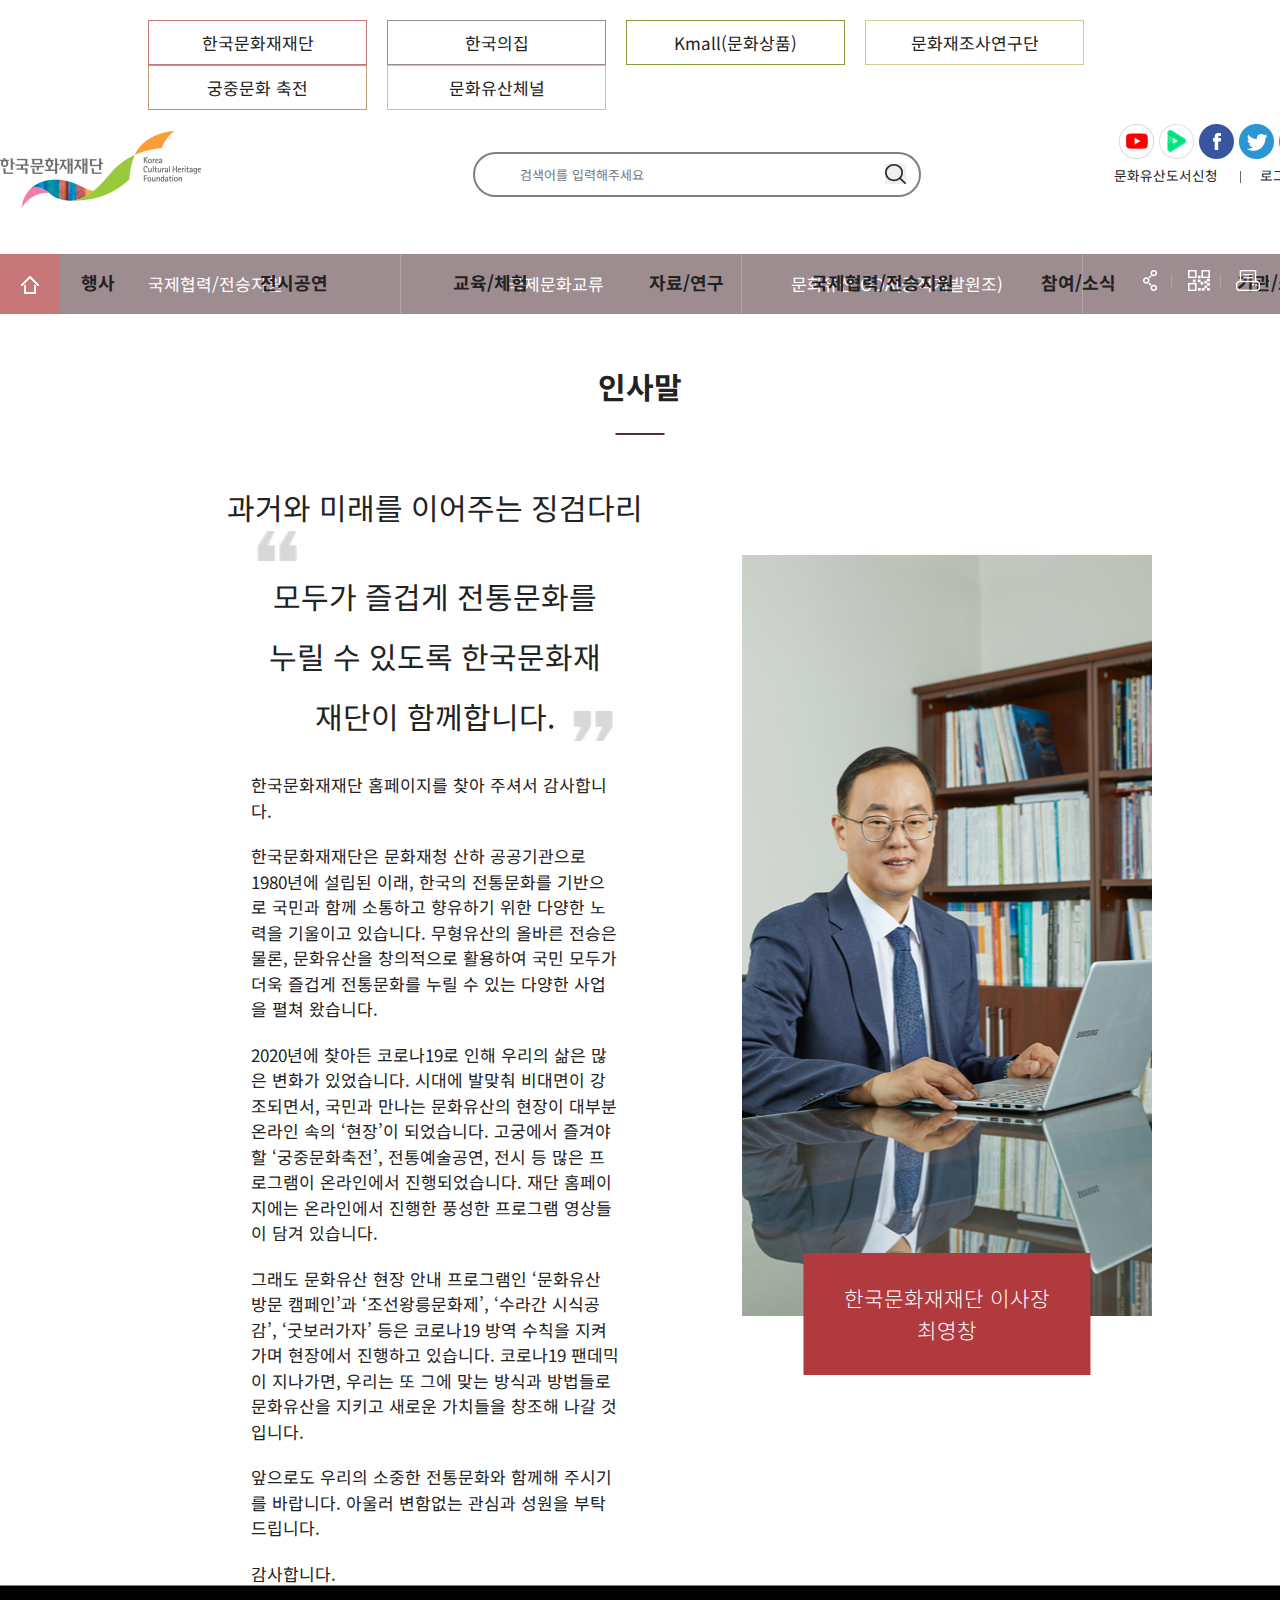
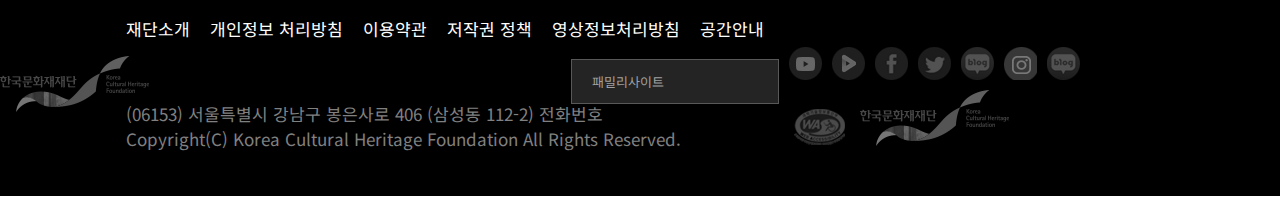
<file: index7.html>
<!DOCTYPE HTML>
<html lang='ko'>
<head>
	<title> </title>
	<meta charset='utf-8'>
	<meta name='Viewport' content='width=device-width, initial-scale=1.0, minimum-scale=1.0, maximum-scale=1.6'>
	<meta name='Title' content='한국문화재재단'>
	<meta name='Subject' content='클론코딩'>
	<meta name='Keywords' content=''>
	<meta name='Author' content='junyoung'>
	<meta name='Publisher' content='junyoung'>
	<meta name='Description' content=''>
	<meta name='Author-Date' content='20230426'>
	<meta name='Robots' content='index,follow'>


	<link rel='stylesheet' href='css/reset.css'>
	<link rel='stylesheet' href='css/style7.css'>

	<link rel='stylesheet' href='https://use.fontawesome.com/releases/v5.5.0/css/all.css' integrity='sha384-B4dIYHKNBt8Bc12p+WXckhzcICo0wtJAoU8YZTY5qE0Id1GSseTk6S+L3BlXeVIU' crossorigin='anonymous'>
	<link rel="stylesheet" href="https://cdnjs.cloudflare.com/ajax/libs/font-awesome/4.7.0/css/font-awesome.min.css">
	
</head>
<body>
	<ul id="skip">
		<li><a href="#header">헤더 바로가기</a></li>
		<li><a href="#nav">메뉴 바로가기</a></li>
		<li><a href="#content">내용 바로가기</a></li>
		<li><a href="#footer">푸터 바로가기</a></li>
	</ul>
    <header id="head">
        <div id="headwrap">
            <div class="container">
                <ul class="hd_nav">
                    <li><a href="#">한국문화재재단</a></li>
                    <li><a href="#">한국의집</a></li>
                    <li><a href="#">Kmall(문화상품)</a></li>
                    <li><a href="#">문화재조사연구단</a></li>
                    <li><a href="#">궁중문화 축전</a></li>
                    <li><a href="#">문화유산체널</a></li>
                </ul>
            </div>
            <div class="container">
                <div id="nav_logo">
                    <a href="index.html"><img src="./main/logo.png" alt="한국문화재재단 로고" width="201px" height="77px" class="main_logo"></a>
                    <form action="#" class="serch_form">
                        <div class="wrap_">
                            <input type="text" name="kwd" class="serch" title="검색어입력" placeholder="검색어를 입력해주세요">
                            <button name="serchbtn title" class="s_btn" title="검색버튼"><img src="main/searchBt.png" alt="img버튼"></button>
                        </div>
                        <ul class="nav_icon">
                            <li><img src="./main/icon_u3.png"><a href="#" alt="유튜브로 이동"></a></li>
                            <li><img src="./main/icon_tv.png"><a href="#" alt="네이버TV 이동"></a></li>
                            <li><img src="./main/icon_f.png"><a href="#" alt="페이스북 이동"></a></li>
                            <li><img src="./main/icon_t.png"><a href="#" alt="트위터 이동"></a></li>
                            <li><img src="./main/icon_b.png"><a href="#" alt="네이버블로그 이동"></a></li>
                            <li><img src="./main/instar_icon.png"><a href="#" alt="인스타그램 이동"></a></li>
                            <li><img src="./main/kakao_icon.png"><a href="#" alt="카카오톡 이동"></a></li>
                        </ul>
                        <div class="menu_wrap">
                        <ul class="sicon_menu">
                            <li class="li1"><a href="#" alt="ENGLISH">ENGLISH</a></li>
                            <li class="li2"><a href="#" alt="로그인">로그인</a></li>
                            <li class="li3"><a href="#" alt="문화유산도서신청">문화유산도서신청</a></li>
                        </div>
                        </ul>
                    </form>
                </div>
            </div>
            <div class="nov_container">
                <ul class="depth1">
                    <li class="main_nav_tap menu_1"><a href="index1.html">행사</a>
                        <div class="width100">
                            <div class="container">
                                <div class="dorpdown">
                                    <strong class="title">행사</strong>
                                    <div class="description">한발 앞선 한국문화재재단의 행사소식을 전해드립니다.</div>
                                </div>
                                <div class="depth2 menu_1_1">
                                    <ul>
                                        <li><a href="#"><div class="title">행사일정</div></a></li>
                                        <li><a href="#"><div class="title_s">고궁행사</div></a>
                                            <div class="item">
                                                <p class="text"><a href="#">수문장 교대의식</a></p>
                                                <p class="text"><a href="#">수라간 시식공감</a></p>
                                                <p class="text"><a href="#">경복궁 별빛야행</a></p>
                                                <p class="text"><a href="#">경복궁 생과방</a></p>
                                                <p class="text"><a href="#">궁궐 일상모습 재현 및 체험</a></p>
                                                <p class="text"><a href="#">대한제국 외국공사 접견례</a></p>
                                                <p class="text"><a href="#">창덕궁 달빛기행</a></p>
                                                <p class="text"><a href="#">종묘대제</a></p>
                                                <p class="text"><a href="#">종묘 묘현례</a></p>
                                                <p class="text"><a href="#">고궁음악회</a></p>
                                                <p class="text"><a href="#">궁중문화축전</a></p>
                                                <p class="text"><a href="#">궁온 프로젝트</a></p>
                                                <p class="text"><a href="#">밤의 석조전</a></p>
                                            </div>
                                        </li>
        
                                        <li><a href="#"><div class="title_s">공항행사</div></a>
                                            <div class="item">
                                                <p class="text"><a href="#">전통문화 체험</a></p>
                                                <p class="text"><a href="#">왕가의 산책</a></p>
                                                <p class="text"><a href="#">국악상설공연</a></p>
                                                <p class="text"><a href="#">공항수문장교대식</a></p>
                                            </div>
                                        </li>
        
                                        <li><a href="#"><div class="title_s">북악산 한양도성</div></a>
                                            <div class="item">
                                                <p class="text"><a href="#">북악산 소개</a></p>
                                                <p class="text"><a href="#">북악산 생태계</a></p>
                                                <p class="text"><a href="#">탐방안내</a></p>
                                            </div>
                                        </li>
        
                                        <li><a href="#"><div class="title_s">문화유산 방문 캠페인</div></a></li>
                                        <li><a href="#"><div class="title_s">조선 왕릉 문화제</div></a></li>
                                        <li><a href="#"><div class="title_s">세계 문화유산 축전</div></a></li>
        
                                        <li><a href="#"><div class="title_s">경연대회</div></a>
                                            <div class="item">
                                                <p class="text"><a href="#">어린이국악 큰잔치</a></p>
                                                <p class="text"><a href="#">대학생 마당놀이축제</a></p>
                                            </div>
                                        </li>
                                    </ul>
                                </div>
                            </div>
                        </div>
                    </li>
                    <li class="main_nav_tap menu_2"><a href="index2.html">전시공연</a>
                        <div class="width100_2">
                            <div class="container">
                                <div class="dorpdown">
                                    <strong class="title">전시/공연</strong>
                                    <div class="description">한국문화재재단의 전시/공연 정보를 빠르게 확인하실 수 있습니다.</div>
                                </div>
                                <div class="depth2 menu_2_1">
                                    <ul>
                                        <li><a href="#"><div class="title_s">전시/공연일정</div></a></li>
                                        <li><a href="#"><div class="title_s">전시</div></a>
                                            <div class="item">
                                                <p class="text"><a href="#">전시관 소개</a></p>
                                                <p class="text"><a href="#">대관안내</a></p>
                                            </div>
                                        </li>
        
                                        <li><a href="#"><div class="title">공연</div></a>
                                            <div class="item">
                                                <p class="text"><a href="#">공연장 소개</a></p>
                                                <p class="text"><a href="#">예매/관람 안내</a></p>
                                                <p class="text"><a href="#">대관안내</a></p>
                                            </div>
                                        </li>
                                    </ul>
                                </div>
                            </div>
                        </div>
                    </li>
                    <li class="main_nav_tap menu_3"><a href="index3.html">교육/체험</a>
                        <div class="width100_3">
                            <div class="container">
                                <div class="dorpdown">
                                    <strong class="title">교육/체험</strong>
                                    <div class="description">한국전통공예교육과 문화유산 교육을 체험해 보세요.</div>
                                </div>
                                <div class="depth2 menu_3_1">
                                    <ul>
                                        <li><a href="#"><div class="title_s">교육/체험일정</div></a></li>
                                        <li><a href="#"><div class="title_s">한국전통공예건축학교</div></a>
                                            <div class="item">
                                                <p class="text"><a href="#">교육안내</a></p>
                                                <p class="text"><a href="#">정규강좌</a></p>
                                                <p class="text"><a href="#">단기강좌</a></p>
                                                <p class="text"><a href="#">자주 묻는 질문</a></p>
                                            </div>
                                        </li>
        
                                        <li><a href="#"><div class="title_s">문화유산교육</div></a>
                                            <div class="item">
                                                <p class="text"><a href="#">문화유산 특성화 교육</a></p>
                                                <p class="text"><a href="#">문화유산교육 전문인력 양성</a></p>
                                                <p class="text"><a href="#">교육/접수</a></p>
                                            </div>
                                        </li>
                                    </ul>
                                </div>
                            </div>
                        </div>
                    </li>
                    <li class="main_nav_tap menu_4"><a href="index4.html">자료/연구</a>
                        <div class="width100_4">
                            <div class="container">
                                <div class="dorpdown">
                                    <strong class="title">자료/연구</strong>
                                    <div class="description">한국문화재관련 자료와 연구 소식을 전해드립니다.</div>
                                </div>                     
                        <div class="depth2 menu_4_1">
                            <ul>
                                <li><a href="#"><div class="title_s">문화유산이야기</div></a></li>
                                <li><a href="#"><div class="title_s">도서</div></a>
                                    <div class="item">
                                        <p class="text"><a href="#">문보재</a></p>
                                        <p class="text"><a href="#">기획도서</a></p>
                                        <p class="text"><a href="#">전통공예건축도서</a></p>
                                    </div>
                                </li>

                                <li><a href="#"><div class="title_s">문화재조사연구</div></a>
                                    <div class="item">
                                        <p class="text"><a href="#">문화재발굴조사</a></p>
                                        <p class="text"><a href="#">소규모 발굴조사 지원사업</a></p>
                                    </div>
                                </li>
                                <li><a href="#"><div class="title_s">문화유산채널</div></a></li>
                                <li><a href="#"><div class="title_s">문화유산콘텐츠 검색</div></a></li>
                            </ul>
                        </div>
                        </div>
                    </div>
                    </li>
                    <li class="main_nav_tap menu_5"><a href="index5.html">국제협력/전승지원</a>
                        <div class="width100_5">
                            <div class="container">
                                <div class="dorpdown">
                                    <strong class="title">국제협력/전승지원</strong>
                                    <div class="description">국제문화교류 및 전승지원사업에 대한 정보를 알려드립니다.</div>
                                </div>
                                <div class="depth2 menu_5_1">
                                    <ul>
                                        <li><a href="#"><div class="title_s">국제문화교류</div></a></li>
                                        <li>
                                            <div class="item">
                                                <p class="text"><a href="#">문화유산 ODA(공적개발원조)</a></p>
                                                <p class="text"><a href="#">유네스코 무형유산 자문기구 활동</a></p>
                                                <p class="text"><a href="#">국내외 교류협력</a></p>
                                            </div>
                                        </li>
        
                                        <li><a href="#"><div class="title_s">전승지원사업</div></a>
                                            <div class="item">
                                                <p class="text"><a href="#">국가무형문화재 공개행사</a></p>
                                                <p class="text"><a href="#">전승자 주관 전승활동</a></p>
                                                <p class="text"><a href="#">무형문화재 징검다리교실</a></p>
                                                <p class="text"><a href="#">전승장비 구입 및 수리지원</a></p>
                                                <p class="text"><a href="#">이수자 지원사업(공연부문)</a></p>
                                                <p class="text"><a href="#">우수이수자 선정 및 역량강화 사업</a></p>
                                            </div>
                                        </li>
                                    </ul>
                                </div>
                            </div>
                        </div>
                    </li>
                    <li class="main_nav_tap menu_6"><a href="index6.html">참여/소식</a>
                        <div class="width100_6">
                            <div class="container">
                                <div class="dorpdown">
                                    <strong class="title">참여/소식</strong>
                                    <div class="description">문화달력과 월간문화재 등의 정보를 확인하실 수 있습니다.</div>
                                </div>
                        <div class="depth2 menu_6_1">
                            <ul>
                                <li><a href="#"><div class="title-s">문화달력</div></a></li>
                                <li>
                                    <div class="item">
                                        <p class="text"><a href="#">월간</a></p>
                                        <p class="text"><a href="#">주간</a></p>
                                        <p class="text"><a href="#">일간</a></p>
                                        <p class="text"><a href="#">주요알림</a></p>
                                    </div>
                                </li>

                                <li><a href="#"><div class="title_s">월간문화재</div></a>
                                    <div class="item">
                                        <p class="text"><a href="#">월간문화재</a></p>
                                        <p class="text"><a href="#">구독</a></p>
                                        <p class="text"><a href="#">구독문의</a></p>
                                    </div>
                                </li>

                                <li><a href="#"><div class="title_s">문화유산도서</div></a>
                                    <div class="item">
                                        <p class="text"><a href="#">문화유산도서보급사업</a></p>
                                        <p class="text"><a href="#">문화유산도서신청</a></p>
                                        <p class="text"><a href="#">멀티미디어북</a></p>
                                        <p class="text"><a href="#">오디오북</a></p>
                                    </div>
                                </li>

                                <li><a href="#"><div class="title_s">뉴스레터</div></a>
                                    <div class="item">
                                        <p class="text"><a href="#">뉴스레터</a></p>
                                        <p class="text"><a href="#">구독</a></p>
                                    </div>
                                </li>

                                <li><a href="#"><div class="title_s">소식</div></a>
                                    <div class="item">
                                        <p class="text"><a href="#">공지사항</a></p>
                                        <p class="text"><a href="#">보도자료</a></p>
                                        <p class="text"><a href="#">행사스케치</a></p>
                                        <p class="text"><a href="#">입찰정보</a></p>
                                        <p class="text"><a href="#">인재채용</a></p>
                                        <p class="text"><a href="#">외부기관 소식</a></p>
                                    </div>
                                </li>

                                <li><a href="#"><div class="title_s">참여</div></a>
                                    <div class="item">
                                        <p class="text"><a href="#">관람후기</a></p>
                                        <p class="text"><a href="#">지원/접수</a></p>
                                        <p class="text"><a href="#">Q&A</a></p>
                                        <p class="text"><a href="#">국민제안</a></p>
                                        <p class="text"><a href="#">전자민원</a></p>
                                        <p class="text"><a href="#">청렴포털</a></p>
                                        <p class="text"><a href="#">이벤트</a></p>
                                    </div>
                                </li>
                            </ul>
                            </div>
                        </div>
                    </div>
                    </li>
                    <li class="main_nav_tap menu_7"><a href="index7.html">기관/소개</a>
                        <div class="width100_7">
                            <div class="container">
                                <div class="dorpdown">
                                    <strong class="title">기관/소개</strong>
                                    <div class="description">소개</div>
                                </div>
                                <div class="depth2 menu_7_1">
                                    <ul>
                                        <li><a href="#"><div class="title_s">재단소개</div></a></li>
                                        <li>
                                            <div class="item">
                                                <p class="text"><a href="#">인사말</a></p>
                                                <p class="text"><a href="#">설립목적</a></p>
                                                <p class="text"><a href="#">연혁</a></p>
                                                <p class="text"><a href="#">미션 및 비젼</a></p>
                                                <p class="text"><a href="#">CI소개</a></p>
                                                <p class="text"><a href="#">부서안내</a></p>
                                                <p class="text"><a href="#">찾아오시는길</a></p>
                                                <p class="text"><a href="#">문화공간</a></p>
                                                <p class="text"><a href="#">주요사업소개</a></p>
                                                <p class="text"><a href="#">관계법령 및 규정</a></p>
                                            </div>
                                        </li>
        
                                        <li><a href="#"><div class="title_s">열린경영</div></a>
                                            <div class="item">
                                                <p class="text"><a href="#">윤리경영</a></p>
                                                <p class="text"><a href="#">인권경영</a></p>
                                                <p class="text"><a href="#">경영공시</a></p>
                                                <p class="text"><a href="#">고객헌장</a></p>
                                            </div>
                                        </li>
        
                                        <li><a href="#"><div class="title_s">정보공개</div></a>
                                            <div class="item">
                                                <p class="text"><a href="#">정보공개안내</a></p>
                                                <p class="text"><a href="#">정보공개</a></p>
                                                <p class="text"><a href="#">청렴정보공개</a></p>
                                                <p class="text"><a href="#">사업실명제</a></p>
                                                <p class="text"><a href="#">공공데이터 신청</a></p>
                                            </div>
                                        </li>
        
                                        <li><a href="#"><div class="title_s">재단기부금</div></a>
                                            <div class="item">
                                                <p class="text"><a href="#">소개 및 절차</a></p>
                                                <p class="text"><a href="#">모금 및 활용실적</a></p>
                                            </div>
                                        </li>
        
                                        <li><a href="#"><div class="title">대외협력</div></a></li>
                                    </ul>
                                </div>
                            </div>
                        </div>
                    </li>
                </ul>
                <div class="btn_wrap">
                    <button name="more" class="wbtn" title="더보기">
                        <span></span>
                        <span></span>
                        <span></span>
                    </button>
                </div>
            </div>
        </div>
    </header>
    <div class="nav_under">
        <div class="container">
            <ul class="menu_left">
                <li class="home"><a href="#"></a></li>
                <li class="select_box"><a href="#">국제협력/전승지원</a></li>
                <li class="select_box"><a href="#">국제문화교류</a></li>
                <li class="select_box"><a href="#">문화유산 ODA(공적개발원조)</a></li>
            </ul>
            <ul class="menu_right">
                <li><a href="#"></a></li>
                <li><a href="#"></a></li>
                <li><a href="#"></a></li>
            </ul>
        </div>
    </div>
    <div class="sub_main_title">
        <h3>인사말</h3>
    </div>
    <div class="section">
        <div class="section_wrap">
            <div class="section_wp">
                <h2>
                    <span>과거와 미래를 이어주는 징검다리</span>
                    <div class="hello_cont">
                        <span>모두가 즐겁게 전통문화를 누릴 수 있도록 한국문화재재단이 함께합니다.</span>
                    </div>
                </h2>
                <div class="text_are2">
                    <p>한국문화재재단 홈페이지를 찾아 주셔서 감사합니다.</p>
                    <p>한국문화재재단은 문화재청 산하 공공기관으로 1980년에 설립된 이래, 한국의 전통문화를 기반으로 국민과 함께 소통하고 향유하기 위한 다양한 노력을 기울이고 있습니다. 무형유산의 올바른 전승은 물론, 문화유산을 창의적으로 활용하여 국민 모두가 더욱 즐겁게 전통문화를 누릴 수 있는 다양한 사업을 펼쳐 왔습니다.</p>
                    <p>2020년에 찾아든 코로나19로 인해 우리의 삶은 많은 변화가 있었습니다. 시대에 발맞춰 비대면이 강조되면서, 국민과 만나는 문화유산의 현장이 대부분 온라인 속의 ‘현장’이 되었습니다. 고궁에서 즐겨야 할 ‘궁중문화축전’, 전통예술공연, 전시 등 많은 프로그램이 온라인에서 진행되었습니다. 재단 홈페이지에는 온라인에서 진행한 풍성한 프로그램 영상들이 담겨 있습니다.</p>
                    <p>그래도 문화유산 현장 안내 프로그램인 ‘문화유산 방문 캠페인’과 ‘조선왕릉문화제’, ‘수라간 시식공감’, ‘굿보러가자’ 등은 코로나19 방역 수칙을 지켜가며 현장에서 진행하고 있습니다. 코로나19 팬데믹이 지나가면, 우리는 또 그에 맞는 방식과 방법들로 문화유산을 지키고 새로운 가치들을 창조해 나갈 것입니다.</p>
                    <p>앞으로도 우리의 소중한 전통문화와 함께해 주시기를 바랍니다. 아울러 변함없는 관심과 성원을 부탁드립니다.</p>
                    <p>감사합니다.</p>
                </div>
            </div>
            <div class="people">
                <div class="title_name">
                    <p>한국문화재재단 이사장</p>
                    <p>최영창</p>
                </div>
            </div>
        </div>
    </div>
    <footer id="footer">
        <div class="footer_container">
            <div class="logo_footer"><a href="#" alt="한국문화재재단 로고"></a></div>
            <div class="footer_disc">
                <div class="footer_disc_list">
                    <ul>
                        <li><a href="#">재단소개</a></li>
                        <li><a href="#">개인정보 처리방침</a></li>
                        <li><a href="#">이용약관</a></li>
                        <li><a href="#">저작권 정책</a></li>
                        <li><a href="#">영상정보처리방침</a></li>
                        <li><a href="#">공간안내</a></li>
                    </ul>
                </div>
                <div class="footer_disc_bottom">
                    <p>(06153) 서울특별시 강남구 봉은사로 406 (삼성동 112-2) 전화번호</p>
                    <p>Copyright(C) Korea Cultural Heritage Foundation All Rights Reserved.</p>
                </div>
                <button type="button">패밀리사이트<span></span></button>
                    <div class="site_list">
                        <ul>
                            <li class="img_site_footer1"><a href="#"></a></li>
                            <li class="img_site_footer2"><a href="#"></a></li>
                            <li class="img_site_footer3"><a href="#"></a></li>
                            <li class="img_site_footer4"><a href="#"></a></li>
                            <li class="img_site_footer5"><a href="#"></a></li>
                            <li class="img_site_footer6"><a href="#"></a></li>
                            <li class="img_site_footer7"><a href="#"></a></li>
                        </ul>
                        <div class="last_last_logo"></div>
                        <div class="last_last_logo2"></div>
            </div>
        </div>
    </footer>
    </body>
    </html>
</file>
<file: css/style1.css>
@import url("reset.css");
@import url("https://fonts.googleapis.com/css2?family=Noto+Sans+KR&display=swap");
body {
  font-family: "Noto Sans KR", sans-serif;
  font-size: 1.063em;
  font-weight: 300px;
  height: 1800px;
  overflow-x: hidden;
}

/* header link 시작*/
#head {
  margin: 0 auto;
}
#headwrap {
  margin: 0 auto;
  width: 100%;
  height: 254px;
  position: relative;
}
.container {
  margin-top: 10px;
  text-align: center;
  margin: 0 auto;
  width: 100%;
}
.hd_nav {
  display: inline-block;
  width: 80%;
  text-align: center;
  margin: 0 auto;
  padding-top: 20px;
  padding-bottom: 5px;
}
.hd_nav li {
  line-height: 43px;
  color: black;
  background: #ffffff;
  margin-left: 20px;
  width: 217px;
  height: 43px;
  float: left;
}
.hd_nav li:nth-child(1) {
  border: 1px solid #c77777;
}
.hd_nav li:nth-child(2) {
  border: 1px solid #9d8c90;
}
.hd_nav li:nth-child(3) {
  border: 1px solid #8a9a38;
}
.hd_nav li:nth-child(4) {
  border: 1px solid #d4ca95;
}
.hd_nav li:nth-child(5) {
  border: 1px solid #bb9b72;
}
.hd_nav li:nth-child(6) {
  border: 1px solid #b0cbc7;
}
.hd_nav li:nth-child(1):hover {
  background: #c77777;
  color: #fff;
}
.hd_nav li:nth-child(2):hover {
  background: #9d8c90;
  color: #fff;
}
.hd_nav li:nth-child(3):hover {
  background: #8a9a38;
  color: #fff;
}
.hd_nav li:nth-child(4):hover {
  background: #d4ca95;
  color: #fff;
}
.hd_nav li:nth-child(5):hover {
  background: #bb9b72;
  color: #fff;
}
.hd_nav li:nth-child(6):hover {
  background: #b0cbc7;
  color: #fff;
}
.hd_nav li:hover a {
  color: #fff;
}

/* header link 끝 */

/* 네비 로고 시작 */
#nav_logo {
  width: 1400px;
  height: 127px;
  margin: 0 auto;
  position: relative;
}
.main_logo {
  width: 201px;
  height: 77px;
  position: absolute;
  top: 10px;
  left: 0;
}
.serch_form {
  margin: 0 auto;
  text-align: center;
  width: 444px;
  height: 41px;
  border: 2px solid gray;
  border-radius: 30px;
  display: block;
  position: absolute;
  top: 31px;
  left: 473px;
}
.serch {
  width: 355px;
  height: 41px;
  border: none;
}
.s_btn {
  width: 21px;
  height: 20px;
  position: absolute;
  right: 3%;
  bottom: 25%;
}
.nav_icon {
  position: absolute;
  right: -107%;
  bottom: 0;
  margin-bottom: 30px;
}
.nav_icon li {
  margin-left: 5px;
  float: left;
}
.menu_wrap {
  width: 300px;
  left: 142%;
  top: 19%;
  position: absolute;
}
.sicon_menu {
  display: inline-block;
}
.sicon_menu li {
  float: right;
  position: relative;
}

.sicon_menu li:not(:first-child):after {
  content: "";
  width: 1px;
  height: 12px;
  position: absolute;
  top: 10px;
  border-right: 1px solid #686868;
}
.sicon_menu li a {
  font-size: 0.8em;
  font-weight: normal;
}

.li1 a {
  padding: 0 0px 0px 21px;
}
.li2 a {
  padding: 0 21px 0 21px;
}
.li3 a {
  padding: 0 21px 0 0;
}
/* 네비 로고 끝 */

/* 메인 네비게이션 */
.nov_container {
  width: 1400px;
  margin: 0 auto;
  text-align: center;
}

.main_nav_tap {
  width: 14%;
  font-weight: bold;
  font-size: 18px;
  padding: 21px 0;
  float: left;
}
.depth1 {
  width: 100%;
  display: inline-block;
}
.depth1 > li > .width100 {
  width: 100%;
  position: absolute;
  top: 250px;
  left: 0;
  background: rgb(255, 255, 255);
  display: none;
}
.depth1 > li > .width100 > .container {
  width: 1440px;
  margin: 0 auto;
}
.depth1 > li > .width100 > .container > .dorpdown {
  float: left;
  width: 20%;
  height: 720px;
  background: #ddd url(../main/menu_bg_event.png) no-repeat bottom center;
}
.depth1 > li > .width100 > .container > .depth2 {
  float: left;
  width: 70%;
  background: rgb(255, 255, 255);
  height: 700px;
  padding-left: 20px;
  padding-top: 20px;
}
.depth1 > li > .width100_2 {
  width: 100%;
  position: absolute;
  top: 250px;
  left: 0;
  background: rgb(255, 255, 255);
  height: 400px;
  display: none;
}
.depth1 > li > .width100_2 > .container {
  width: 1440px;
  margin: 0 auto;
}
.depth1 > li > .width100_2 > .container > .dorpdown {
  float: left;
  width: 20%;
  height: 400px;
  background: #ddd url(../main/menu_bg_perfor.png) no-repeat bottom center;
}
.depth1 > li > .width100_2 > .container > .depth2 {
  float: left;
  width: 70%;
  background: rgb(255, 255, 255);
  height: 380px;
  padding-left: 20px;
  padding-top: 20px;
}
.depth1 > li > .width100_3 {
  width: 100%;
  position: absolute;
  top: 250px;
  left: 0;
  background: rgb(255, 255, 255);
  height: 320px;
  display: none;
}
.depth1 > li > .width100_3 > .container {
  width: 1440px;
  margin: 0 auto;
}
.depth1 > li > .width100_3 > .container > .dorpdown {
  float: left;
  width: 20%;
  height: 320px;
  background: #ddd url(../main/menu_bg_edu.png) no-repeat bottom center;
}
.depth1 > li > .width100_3 > .container > .depth2 {
  float: left;
  width: 70%;
  background: rgb(255, 255, 255);
  height: 300px;
  padding-left: 20px;
  padding-top: 20px;
}

.depth1 > li > .width100_4 {
  width: 100%;
  position: absolute;
  top: 250px;
  left: 0;
  background: rgb(253, 253, 253);
  height: 420px;
  display: none;
}
.depth1 > li > .width100_4 > .container {
  width: 1440px;
  margin: 0 auto;
}
.depth1 > li > .width100_4 > .container > .dorpdown {
  float: left;
  width: 20%;
  height: 420px;
  background: #ddd url(../main/menu_bg_data.png) no-repeat bottom center;
}
.depth1 > li > .width100_4 > .container > .depth2 {
  float: left;
  width: 70%;
  background: rgb(255, 255, 255);
  height: 400px;
  padding-left: 20px;
  padding-top: 20px;
}
.depth1 > li > .width100_5 {
  width: 100%;
  position: absolute;
  top: 250px;
  left: 0;
  background: rgb(255, 255, 255);
  height: 420px;
  display: none;
}
.depth1 > li > .width100_5 > .container {
  width: 1440px;
  margin: 0 auto;
}
.depth1 > li > .width100_5 > .container > .dorpdown {
  float: left;
  width: 20%;
  height: 420px;
  background: #ddd url(../main/menu_bg_coop.png) no-repeat bottom center;
}
.depth1 > li > .width100_5 > .container > .depth2 {
  float: left;
  width: 70%;
  background: rgb(255, 255, 255);
  height: 400px;
  padding-left: 20px;
  padding-top: 20px;
}

.depth1 > li > .width100_6 {
  width: 100%;
  position: absolute;
  top: 250px;
  left: 0;
  background: rgb(255, 255, 255);
  height: 620px;
  display: none;
}
.depth1 > li > .width100_6 > .container {
  width: 1440px;
  margin: 0 auto;
}
.depth1 > li > .width100_6 > .container > .dorpdown {
  float: left;
  width: 20%;
  height: 620px;
  background: #ddd url(../main/menu_bg_cooper.png) no-repeat bottom center;
}
.depth1 > li > .width100_6 > .container > .depth2 {
  float: left;
  width: 70%;
  background: rgb(255, 255, 255);
  height: 600px;
  padding-left: 20px;
  padding-top: 20px;
}

.depth1 > li > .width100_7 {
  width: 100%;
  position: absolute;
  top: 250px;
  left: 0;
  background: rgb(255, 255, 255);
  height: 520px;
  display: none;
}
.depth1 > li > .width100_7 > .container {
  width: 1440px;
  margin: 0 auto;
}
.depth1 > li > .width100_7 > .container > .dorpdown {
  float: left;
  width: 20%;
  height: 520px;
  background: #ddd url(../main/menu_bg_cooper.png) no-repeat bottom center;
}
.depth1 > li > .width100_7 > .container > .depth2 {
  float: left;
  width: 70%;
  background: rgb(255, 255, 255);
  height: 500px;
  padding-left: 20px;
  padding-top: 20px;
}

.dorpdown .title {
  color: #2b2b2b;
  font-size: 40px;
  font-weight: 700;
  text-align: center;
}
.dorpdown .description {
  color: #2b2b2b;
  font-size: 16px;
  font-weight: normal;
  text-align: center;
}
.menu_1_1 {
  display: inline-block;
  text-align: left;
}
.menu_2_1 {
  display: inline-block;
  text-align: left;
}
.menu_3_1 {
  display: inline-block;
  text-align: left;
}
.menu_4_1 {
  display: inline-block;
  text-align: left;
}
.menu_5_1 {
  display: inline-block;
  text-align: left;
}
.menu_6_1 {
  display: inline-block;
  text-align: left;
}
.menu_7_1 {
  display: inline-block;
  text-align: left;
}
.title_s {
  padding: 20px 10px 0 0;
}
.item {
  width: 100%;
  font-size: 16px;
  display: inline-block;
}

.text {
  font-weight: normal;
  font-size: 14px;
  width: 25%;
  float: left;
}
.menu_1:hover .width100 {
  display: block;
  border-bottom: 1px solid gray;
  border-top: 1px solid gray;
  z-index: 9999;
}
.menu_2:hover .width100_2 {
  display: block;
  border-bottom: 1px solid gray;
  border-top: 1px solid gray;
  z-index: 9999;
}
.menu_3:hover .width100_3 {
  display: block;
  border-bottom: 1px solid gray;
  border-top: 1px solid gray;
  z-index: 9999;
}
.menu_4:hover .width100_4 {
  display: block;
  border-bottom: 1px solid gray;
  border-top: 1px solid gray;
  z-index: 9999;
}
.menu_5:hover .width100_5 {
  display: block;
  border-bottom: 1px solid gray;
  border-top: 1px solid gray;
  z-index: 9999;
}
.menu_6:hover .width100_6 {
  display: block;
  border-bottom: 1px solid gray;
  border-top: 1px solid gray;
  z-index: 9999;
}
.menu_7:hover .width100_7 {
  display: block;
  border-bottom: 1px solid gray;
  border-top: 1px solid gray;
  z-index: 9999;
}
.section_b {
  width: 100%;
  height: 620px;
  margin: 0 auto;
  position: relative;
  background: #c77777;
}

.nav_under {
  width: 100%;
  height: 60px;
  background: #9d8c90;
}
.menu_left {
  line-height: 60px;
  display: block;
}
.menu_left li {
  float: left;
}

.home {
  width: 60px;
  height: 60px;
  background: url(../submenu-4/home.png) #c77777 no-repeat center;
}
.home:hover {
  background: url(../submenu-4/home.png) #a51f1f no-repeat center;
}
.menu_right {
  line-height: 60px;
  display: inline-block;
}

.select_box {
  display: block;
  min-width: 250px;
  height: 60px;
  line-height: 60px;
  padding-left: 30px;
  padding-right: 60px;
  border-right: 1px solid #b1a3a6;
  color: #fff;
}
.select_box a {
  color: #fff;
}
.menu_right {
  float: right;
  line-height: 60px;
}

.menu_right li:nth-child(1) {
  display: inline-block;
  width: 24px;
  height: 21px;
  background: url(../submenu-4/share.png) no-repeat center;
  margin-right: 20px;
  position: relative;
}
.menu_right li:nth-child(2) {
  display: inline-block;
  width: 24px;
  height: 21px;
  background: url(../submenu-4/qr.png) no-repeat center;
  margin-right: 20px;
  position: relative;
}
.menu_right li:nth-child(3) {
  display: inline-block;
  width: 24px;
  height: 21px;
  background: url(../submenu-4/print.png) no-repeat center;
  margin-right: 20px;
  position: relative;
}
.menu_right li::after {
  content: "";
  width: 1px;
  height: 12px;
  background: #b1a3a6;
  font-size: 0.75em;
  position: absolute;
  right: -10px;
  top: 50%;
  transform: translate(0, -50%);
  -ms-transform: translate(0, -50%);
  -webkit-transform: translate(0, -50%);
}

.sub_main_title {
  padding-top: 50px;
  margin: 0 auto;
  text-align: center;
  width: 60%;
  margin-bottom: 50px;
}
.sub_main_title h3 {
  display: inline-block;
  padding-bottom: 26px;
  font-size: 30px;
  font-weight: bold;
  position: relative;
}
.sub_main_title h3::after {
  content: "";
  position: absolute;
  bottom: 0;
  left: 50%;
  transform: translate(-50%, 0);
  -ms-transform: translate(-50%, 0);
  -webkit-transform: translate(-50%, 0);
  display: inline-block;
  width: 49px;
  background: #552c35;
  height: 2px;
}

.first_menu {
  width: 80px;
  height: 44px;
  font-size: 16px;
  display: block;
  border: 1px solid black;
  float: right;
  line-height: 44px;
}

.main_section {
  width: 100%;
  height: 100%;
}
.width40 {
  width: 50%;
  height: 100%;
  float: left;
}
.width60 {
  width: 50%;
  height: 100%;
  float: left;
}
.width60 span {
  display: inline-block;
}
.total2 {
  position: relative;
}
.text_box {
  padding-bottom: 14px;
  border-bottom: 3px solid #afafaf;
}
.total2:after {
  content: "";
  display: inline-block;
  vertical-align: middle;
  width: 1px;
  height: 8px;
  background-color: #c2c2c2;
  margin: 0px 8px 1px 10px;
}
.text_box input {
  margin-left: 200px;
  display: inline-block;
  width: 286px;
  height: 40px;
  padding: 0 10px;
  border: 1px solid #cccccc;
}
.text_box button {
  display: inline-block;
  width: 88px;
  height: 40px;
  line-height: 38px;
  background-color: #4d4d4d;
  border: 1px solid #4d4d4d;
  color: #fff;
  font-family: inherit;
  font-size: 1em;
  font-weight: 300;
  text-align: center;
}
.context {
  position: relative;
  display: table;
  width: 100%;
  table-layout: fixed;
  overflow: hidden;
  padding: 30px 20px;
  border-top: 1px solid #dedede;
}
.f_title span {
  display: inline-block;
  position: absolute;
  left: 20px;
  top: 30px;
  width: 60px;
  height: 30px;
  line-height: 30px;
  text-align: center;
  color: #ffffff;
  font-weight: 300;
  background: #c77777;
  z-index: 1200;
}
.f_img {
  width: 100%;
}
.f_img img {
  width: 13%;
  height: 13%;
  float: left;
  position: relative;
}

.content_img {
  width: 80%;
  float: left;
  height: 100%;
  padding: 0 30px;
}
.fmain_title {
  font-size: 22px;
}
.content_tt {
  padding-top: 125px;
}

.pastDay {
  width: 40px;
  height: 40px;
  background: #ddd;
  border-radius: 50%;
}
.today {
  width: 40px;
  height: 40px;
  background: #ddd;
  border-radius: 50%;
}

.Calendar {
  cursor: pointer;
  text-align: center;
  margin: 0 auto;
  font-size: 16px;
}

.Calendar > thead > tr:first-child > td {
  font-weight: bold;
}

.Calendar > thead > tr:last-child > td {
  color: black;
}

.futureDay {
  width: 40px;
  height: 40px;
  background: #ddd;
  border-radius: 50%;
}

.Calendar td:hover {
  background: #c77777;
  color: #fff !important;
}

.clear {
  display: block;
  content: "";
  clear: both;
}

.futureDay.choiceDay,
.today.choiceDay {
  background-color: #3e85ef;
  color: #fff;
  cursor: pointer;
}
.day_box {
  padding-top: 20px;
  width: 100%;
  margin: 0 auto;
}
.day_box_wrap {
  width: 50%;
  height: 160px;
  text-align: center;
  margin: 0 auto;
}
.day_box_wrap ul li {
  text-align: center;
  margin: 0 auto;
  line-height: 26px;
  font-size: 12px;
  margin: 5px;
  width: 30%;
  float: left;
  height: 26px;
  border: 1px solid gray;
  border-radius: 25px;
}
.day_box_wrap ul li a {
  display: inline-block;
  width: 100%;
}
.under_num_box {
  margin: 0 auto;
  margin-bottom: 200;
  text-align: center;
}
.under_num_wrap {
  display: inline-block;
}
.under_num_wrap ul li {
  width: 30px;
  height: 30px;
  float: left;
  margin-right: 15px;
  margin-bottom: 100px;
  border: 1px solid gray;
  line-height: 30px;
}

.under_num_wrap ul li:hover {
  background: #686868;
  color: #fff;
}
.under_num_wrap ul li:hover a {
  color: #fff;
}

#footer {
  border-top: 1px solid gray;
  width: 100%;
  height: 210px;
  background: #000000;
}
.logo_footer {
  margin-top: 70px;
  width: 20%;
  height: 83px;
  background: url(../main/ft_logo.png) no-repeat;
  float: left;
}
.footer_disc {
  width: 100%;
}
.footer_disc_list {
  width: 72%;
  display: inline-block;
  margin-left: -130px;
}
.footer_disc_list li {
  margin-top: 30px;
  float: left;
  margin-right: 20px;
}
.footer_disc_list li a {
  color: #fff;
}
.footer_disc_bottom {
  width: 50%;
  margin-top: 10px;
  display: inline-block;
  margin-left: -130px;
  color: gray;
}
.footer_disc button {
  display: inline-block;
  vertical-align: middle;
  position: relative;
  padding-right: 40px;
  padding-left: 20px;
  width: 208px;
  height: 45px;
  line-height: 43px;
  color: #a0a0a0;
  border: 1px solid #585858;
  text-align: left;
  background: #242424;
  margin-top: -120px;
  margin-left: -200px;
}
.site_list {
  width: 320px;
  height: 35px;
  display: inline-block;
  margin-bottom: 35px;
}
.site_list ul li {
  margin-right: 5px;
  margin-left: 5px;
  float: left;
}
.site_list ul li:nth-child(1) {
  width: 33px;
  height: 33px;
  background: url(../main/icon4.png) no-repeat;
}
.site_list ul li:nth-child(2) {
  width: 33px;
  height: 33px;
  background: url(../main/icon5.png) no-repeat;
}
.site_list ul li:nth-child(3) {
  width: 33px;
  height: 33px;
  background: url(../main/icon1.png) no-repeat;
}
.site_list ul li:nth-child(4) {
  width: 33px;
  height: 33px;
  background: url(../main/icon2.png) no-repeat;
}
.site_list ul li:nth-child(5) {
  width: 33px;
  height: 33px;
  background: url(../main/icon3.png) no-repeat;
}
.site_list ul li:nth-child(6) {
  width: 33px;
  height: 33px;
  background: url(../main/instar_icon_f.png) no-repeat;
}
.site_list ul li:nth-child(7) {
  width: 33px;
  height: 33px;
  background: url(../main/icon3.png) no-repeat;
}
.last_last_logo {
  width: 51px;
  margin-top: 10px;
  height: 37px;
  display: inline-block;
  background: url(../main/ft_img2.png) no-repeat;
  margin-right: 10px;
  margin-left: 10px;
}
.last_last_logo2 {
  margin-top: 10px;
  width: 149px;
  height: 56px;
  display: inline-block;
  background: url(../main/ft_logo.png) no-repeat;
}
</file>
<file: css/style2.css>
@import url("reset.css");
@import url("https://fonts.googleapis.com/css2?family=Noto+Sans+KR&display=swap");
body {
  font-family: "Noto Sans KR", sans-serif;
  font-size: 1.063em;
  font-weight: 300px;
  height: 1800px;
  overflow-x: hidden;
}

/* header link 시작*/
#head {
  margin: 0 auto;
}
#headwrap {
  margin: 0 auto;
  width: 100%;
  height: 254px;
  position: relative;
}
.container {
  margin-top: 10px;
  text-align: center;
  margin: 0 auto;
  width: 100%;
}
.hd_nav {
  display: inline-block;
  width: 80%;
  text-align: center;
  margin: 0 auto;
  padding-top: 20px;
  padding-bottom: 5px;
}
.hd_nav li {
  line-height: 43px;
  color: black;
  background: #ffffff;
  margin-left: 20px;
  width: 217px;
  height: 43px;
  float: left;
}
.hd_nav li:nth-child(1) {
  border: 1px solid #c77777;
}
.hd_nav li:nth-child(2) {
  border: 1px solid #9d8c90;
}
.hd_nav li:nth-child(3) {
  border: 1px solid #8a9a38;
}
.hd_nav li:nth-child(4) {
  border: 1px solid #d4ca95;
}
.hd_nav li:nth-child(5) {
  border: 1px solid #bb9b72;
}
.hd_nav li:nth-child(6) {
  border: 1px solid #b0cbc7;
}
.hd_nav li:nth-child(1):hover {
  background: #c77777;
  color: #fff;
}
.hd_nav li:nth-child(2):hover {
  background: #9d8c90;
  color: #fff;
}
.hd_nav li:nth-child(3):hover {
  background: #8a9a38;
  color: #fff;
}
.hd_nav li:nth-child(4):hover {
  background: #d4ca95;
  color: #fff;
}
.hd_nav li:nth-child(5):hover {
  background: #bb9b72;
  color: #fff;
}
.hd_nav li:nth-child(6):hover {
  background: #b0cbc7;
  color: #fff;
}
.hd_nav li:hover a {
  color: #fff;
}

/* header link 끝 */

/* 네비 로고 시작 */
#nav_logo {
  width: 1400px;
  height: 127px;
  margin: 0 auto;
  position: relative;
}
.main_logo {
  width: 201px;
  height: 77px;
  position: absolute;
  top: 10px;
  left: 0;
}
.serch_form {
  margin: 0 auto;
  text-align: center;
  width: 444px;
  height: 41px;
  border: 2px solid gray;
  border-radius: 30px;
  display: block;
  position: absolute;
  top: 31px;
  left: 473px;
}
.serch {
  width: 355px;
  height: 41px;
  border: none;
}
.s_btn {
  width: 21px;
  height: 20px;
  position: absolute;
  right: 3%;
  bottom: 25%;
}
.nav_icon {
  position: absolute;
  right: -107%;
  bottom: 0;
  margin-bottom: 30px;
}
.nav_icon li {
  margin-left: 5px;
  float: left;
}
.menu_wrap {
  width: 300px;
  left: 142%;
  top: 19%;
  position: absolute;
}
.sicon_menu {
  display: inline-block;
}
.sicon_menu li {
  float: right;
  position: relative;
}

.sicon_menu li:not(:first-child):after {
  content: "";
  width: 1px;
  height: 12px;
  position: absolute;
  top: 10px;
  border-right: 1px solid #686868;
}
.sicon_menu li a {
  font-size: 0.8em;
  font-weight: normal;
}

.li1 a {
  padding: 0 0px 0px 21px;
}
.li2 a {
  padding: 0 21px 0 21px;
}
.li3 a {
  padding: 0 21px 0 0;
}
/* 네비 로고 끝 */

/* 메인 네비게이션 */
.nov_container {
  width: 1400px;
  margin: 0 auto;
  text-align: center;
}

.main_nav_tap {
  width: 14%;
  font-weight: bold;
  font-size: 18px;
  padding: 21px 0;
  float: left;
}
.depth1 {
  width: 100%;
  display: inline-block;
}
.depth1 > li > .width100 {
  width: 100%;
  position: absolute;
  top: 250px;
  left: 0;
  background: rgb(255, 255, 255);
  display: none;
}
.depth1 > li > .width100 > .container {
  width: 1440px;
  margin: 0 auto;
}
.depth1 > li > .width100 > .container > .dorpdown {
  float: left;
  width: 20%;
  height: 720px;
  background: #ddd url(../main/menu_bg_event.png) no-repeat bottom center;
}
.depth1 > li > .width100 > .container > .depth2 {
  float: left;
  width: 70%;
  background: rgb(255, 255, 255);
  height: 700px;
  padding-left: 20px;
  padding-top: 20px;
}
.depth1 > li > .width100_2 {
  width: 100%;
  position: absolute;
  top: 250px;
  left: 0;
  background: rgb(255, 255, 255);
  height: 400px;
  display: none;
}
.depth1 > li > .width100_2 > .container {
  width: 1440px;
  margin: 0 auto;
}
.depth1 > li > .width100_2 > .container > .dorpdown {
  float: left;
  width: 20%;
  height: 400px;
  background: #ddd url(../main/menu_bg_perfor.png) no-repeat bottom center;
}
.depth1 > li > .width100_2 > .container > .depth2 {
  float: left;
  width: 70%;
  background: rgb(255, 255, 255);
  height: 380px;
  padding-left: 20px;
  padding-top: 20px;
}
.depth1 > li > .width100_3 {
  width: 100%;
  position: absolute;
  top: 250px;
  left: 0;
  background: rgb(255, 255, 255);
  height: 320px;
  display: none;
}
.depth1 > li > .width100_3 > .container {
  width: 1440px;
  margin: 0 auto;
}
.depth1 > li > .width100_3 > .container > .dorpdown {
  float: left;
  width: 20%;
  height: 320px;
  background: #ddd url(../main/menu_bg_edu.png) no-repeat bottom center;
}
.depth1 > li > .width100_3 > .container > .depth2 {
  float: left;
  width: 70%;
  background: rgb(255, 255, 255);
  height: 300px;
  padding-left: 20px;
  padding-top: 20px;
}

.depth1 > li > .width100_4 {
  width: 100%;
  position: absolute;
  top: 250px;
  left: 0;
  background: rgb(253, 253, 253);
  height: 420px;
  display: none;
}
.depth1 > li > .width100_4 > .container {
  width: 1440px;
  margin: 0 auto;
}
.depth1 > li > .width100_4 > .container > .dorpdown {
  float: left;
  width: 20%;
  height: 420px;
  background: #ddd url(../main/menu_bg_data.png) no-repeat bottom center;
}
.depth1 > li > .width100_4 > .container > .depth2 {
  float: left;
  width: 70%;
  background: rgb(255, 255, 255);
  height: 400px;
  padding-left: 20px;
  padding-top: 20px;
}
.depth1 > li > .width100_5 {
  width: 100%;
  position: absolute;
  top: 250px;
  left: 0;
  background: rgb(255, 255, 255);
  height: 420px;
  display: none;
}
.depth1 > li > .width100_5 > .container {
  width: 1440px;
  margin: 0 auto;
}
.depth1 > li > .width100_5 > .container > .dorpdown {
  float: left;
  width: 20%;
  height: 420px;
  background: #ddd url(../main/menu_bg_coop.png) no-repeat bottom center;
}
.depth1 > li > .width100_5 > .container > .depth2 {
  float: left;
  width: 70%;
  background: rgb(255, 255, 255);
  height: 400px;
  padding-left: 20px;
  padding-top: 20px;
}

.depth1 > li > .width100_6 {
  width: 100%;
  position: absolute;
  top: 250px;
  left: 0;
  background: rgb(255, 255, 255);
  height: 620px;
  display: none;
}
.depth1 > li > .width100_6 > .container {
  width: 1440px;
  margin: 0 auto;
}
.depth1 > li > .width100_6 > .container > .dorpdown {
  float: left;
  width: 20%;
  height: 620px;
  background: #ddd url(../main/menu_bg_cooper.png) no-repeat bottom center;
}
.depth1 > li > .width100_6 > .container > .depth2 {
  float: left;
  width: 70%;
  background: rgb(255, 255, 255);
  height: 600px;
  padding-left: 20px;
  padding-top: 20px;
}

.depth1 > li > .width100_7 {
  width: 100%;
  position: absolute;
  top: 250px;
  left: 0;
  background: rgb(255, 255, 255);
  height: 520px;
  display: none;
}
.depth1 > li > .width100_7 > .container {
  width: 1440px;
  margin: 0 auto;
}
.depth1 > li > .width100_7 > .container > .dorpdown {
  float: left;
  width: 20%;
  height: 520px;
  background: #ddd url(../main/menu_bg_cooper.png) no-repeat bottom center;
}
.depth1 > li > .width100_7 > .container > .depth2 {
  float: left;
  width: 70%;
  background: rgb(255, 255, 255);
  height: 500px;
  padding-left: 20px;
  padding-top: 20px;
}

.dorpdown .title {
  color: #2b2b2b;
  font-size: 40px;
  font-weight: 700;
  text-align: center;
}
.dorpdown .description {
  color: #2b2b2b;
  font-size: 16px;
  font-weight: normal;
  text-align: center;
}
.menu_1_1 {
  display: inline-block;
  text-align: left;
}
.menu_2_1 {
  display: inline-block;
  text-align: left;
}
.menu_3_1 {
  display: inline-block;
  text-align: left;
}
.menu_4_1 {
  display: inline-block;
  text-align: left;
}
.menu_5_1 {
  display: inline-block;
  text-align: left;
}
.menu_6_1 {
  display: inline-block;
  text-align: left;
}
.menu_7_1 {
  display: inline-block;
  text-align: left;
}
.title_s {
  padding: 20px 10px 0 0;
}
.item {
  width: 100%;
  font-size: 16px;
  display: inline-block;
}

.text {
  font-weight: normal;
  font-size: 14px;
  width: 25%;
  float: left;
}
.menu_1:hover .width100 {
  display: block;
  border-bottom: 1px solid gray;
  border-top: 1px solid gray;
  z-index: 9999;
}
.menu_2:hover .width100_2 {
  display: block;
  border-bottom: 1px solid gray;
  border-top: 1px solid gray;
  z-index: 9999;
}
.menu_3:hover .width100_3 {
  display: block;
  border-bottom: 1px solid gray;
  border-top: 1px solid gray;
  z-index: 9999;
}
.menu_4:hover .width100_4 {
  display: block;
  border-bottom: 1px solid gray;
  border-top: 1px solid gray;
  z-index: 9999;
}
.menu_5:hover .width100_5 {
  display: block;
  border-bottom: 1px solid gray;
  border-top: 1px solid gray;
  z-index: 9999;
}
.menu_6:hover .width100_6 {
  display: block;
  border-bottom: 1px solid gray;
  border-top: 1px solid gray;
  z-index: 9999;
}
.menu_7:hover .width100_7 {
  display: block;
  border-bottom: 1px solid gray;
  border-top: 1px solid gray;
  z-index: 9999;
}
.section_b {
  width: 100%;
  height: 620px;
  margin: 0 auto;
  position: relative;
  background: #c77777;
}

.nav_under {
  width: 100%;
  height: 60px;
  background: #9d8c90;
}
.menu_left {
  line-height: 60px;
  display: block;
}
.menu_left li {
  float: left;
}

.home {
  width: 60px;
  height: 60px;
  background: url(../submenu-4/home.png) #c77777 no-repeat center;
}
.home:hover {
  background: url(../submenu-4/home.png) #a51f1f no-repeat center;
}
.menu_right {
  line-height: 60px;
  display: inline-block;
}

.select_box {
  display: block;
  min-width: 250px;
  height: 60px;
  line-height: 60px;
  padding-left: 30px;
  padding-right: 60px;
  border-right: 1px solid #b1a3a6;
  color: #fff;
}
.select_box a {
  color: #fff;
}
.menu_right {
  float: right;
  line-height: 60px;
}

.menu_right li:nth-child(1) {
  display: inline-block;
  width: 24px;
  height: 21px;
  background: url(../submenu-4/share.png) no-repeat center;
  margin-right: 20px;
  position: relative;
}
.menu_right li:nth-child(2) {
  display: inline-block;
  width: 24px;
  height: 21px;
  background: url(../submenu-4/qr.png) no-repeat center;
  margin-right: 20px;
  position: relative;
}
.menu_right li:nth-child(3) {
  display: inline-block;
  width: 24px;
  height: 21px;
  background: url(../submenu-4/print.png) no-repeat center;
  margin-right: 20px;
  position: relative;
}
.menu_right li::after {
  content: "";
  width: 1px;
  height: 12px;
  background: #b1a3a6;
  font-size: 0.75em;
  position: absolute;
  right: -10px;
  top: 50%;
  transform: translate(0, -50%);
  -ms-transform: translate(0, -50%);
  -webkit-transform: translate(0, -50%);
}

.sub_main_title {
  padding-top: 50px;
  margin: 0 auto;
  text-align: center;
  width: 60%;
  margin-bottom: 50px;
}
.sub_main_title h3 {
  display: inline-block;
  padding-bottom: 26px;
  font-size: 30px;
  font-weight: bold;
  position: relative;
}
.sub_main_title h3::after {
  content: "";
  position: absolute;
  bottom: 0;
  left: 50%;
  transform: translate(-50%, 0);
  -ms-transform: translate(-50%, 0);
  -webkit-transform: translate(-50%, 0);
  display: inline-block;
  width: 49px;
  background: #552c35;
  height: 2px;
}

.first_menu {
  width: 80px;
  height: 44px;
  font-size: 16px;
  display: block;
  border: 1px solid black;
  float: right;
  line-height: 44px;
}

.main_section {
  width: 100%;
  height: 100%;
}
.width40 {
  width: 40%;
  height: 100%;
  float: left;
}
.width60 {
  width: 60%;
  height: 100%;
  float: left;
}
.width60 span {
  display: inline-block;
}
.total2 {
  position: relative;
}
.text_box {
  padding-bottom: 14px;
  border-bottom: 3px solid #afafaf;
}
.total2:after {
  content: "";
  display: inline-block;
  vertical-align: middle;
  width: 1px;
  height: 8px;
  background-color: #c2c2c2;
  margin: 0px 8px 1px 10px;
}
.text_box input {
  margin-left: 200px;
  display: inline-block;
  width: 286px;
  height: 40px;
  padding: 0 10px;
  border: 1px solid #cccccc;
}
.text_box button {
  display: inline-block;
  width: 88px;
  height: 40px;
  line-height: 38px;
  background-color: #4d4d4d;
  border: 1px solid #4d4d4d;
  color: #fff;
  font-family: inherit;
  font-size: 1em;
  font-weight: 300;
  text-align: center;
}
.context {
  position: relative;
  display: table;
  width: 100%;
  table-layout: fixed;
  overflow: hidden;
  padding: 30px 20px;
  border-top: 1px solid #dedede;
}
.f_title span {
  display: inline-block;
  position: absolute;
  left: 20px;
  top: 30px;
  width: 60px;
  height: 30px;
  line-height: 30px;
  text-align: center;
  color: #ffffff;
  font-weight: 300;
  background: #9d8c90;
  z-index: 1200;
}
.f_img {
  width: 100%;
}
.f_img img {
  width: 13%;
  height: 13%;
  float: left;
  position: relative;
}

.content_img {
  width: 80%;
  float: left;
  height: 100%;
  padding: 0 30px;
}
.fmain_title {
  font-size: 22px;
}
.content_tt {
  padding-top: 125px;
}

.pastDay {
  width: 40px;
  height: 40px;
  background: #ddd;
  border-radius: 50%;
}
.today {
  width: 40px;
  height: 40px;
  background: #ddd;
  border-radius: 50%;
}

.Calendar {
  cursor: pointer;
  text-align: center;
  margin: 0 auto;
  font-size: 16px;
}

.Calendar > thead > tr:first-child > td {
  font-weight: bold;
}

.Calendar > thead > tr:last-child > td {
  color: black;
}

.futureDay {
  width: 40px;
  height: 40px;
  background: #ddd;
  border-radius: 50%;
}

.Calendar td:hover {
  background: #c77777;
  color: #fff !important;
}

.futureDay.choiceDay,
.today.choiceDay {
  background-color: #3e85ef;
  color: #fff;
  cursor: pointer;
}
.day_box {
  padding-top: 20px;
  width: 100%;
  margin: 0 auto;
}
.day_box_wrap {
  width: 60%;
  height: 160px;
  text-align: center;
  margin: 0 auto;
}
.day_box_wrap ul li {
  text-align: center;
  margin: 0 auto;
  line-height: 26px;
  font-size: 12px;
  margin: 5px;
  width: 30%;
  float: left;
  height: 26px;
  border: 1px solid gray;
  border-radius: 25px;
}
.day_box_wrap ul li a {
  display: inline-block;
  width: 100%;
}
.under_num_box {
  margin: 0 auto;
  margin-bottom: 200;
  text-align: center;
}
.under_num_wrap {
  display: inline-block;
}
.under_num_wrap ul li {
  width: 30px;
  height: 30px;
  float: left;
  margin-right: 15px;
  margin-bottom: 100px;
  border: 1px solid gray;
  line-height: 30px;
}

.under_num_wrap ul li:hover {
  background: #686868;
  color: #fff;
}
.under_num_wrap ul li:hover a {
  color: #fff;
}

#footer {
  border-top: 1px solid gray;
  width: 100%;
  height: 210px;
  background: #000000;
}
.logo_footer {
  margin-top: 70px;
  width: 20%;
  height: 83px;
  background: url(../main/ft_logo.png) no-repeat;
  float: left;
}
.footer_disc {
  width: 100%;
}
.footer_disc_list {
  width: 72%;
  display: inline-block;
  margin-left: -130px;
}
.footer_disc_list li {
  margin-top: 30px;
  float: left;
  margin-right: 20px;
}
.footer_disc_list li a {
  color: #fff;
}
.footer_disc_bottom {
  width: 50%;
  margin-top: 10px;
  display: inline-block;
  margin-left: -130px;
  color: gray;
}
.footer_disc button {
  display: inline-block;
  vertical-align: middle;
  position: relative;
  padding-right: 40px;
  padding-left: 20px;
  width: 208px;
  height: 45px;
  line-height: 43px;
  color: #a0a0a0;
  border: 1px solid #585858;
  text-align: left;
  background: #242424;
  margin-top: -120px;
  margin-left: -200px;
}
.site_list {
  width: 320px;
  height: 35px;
  display: inline-block;
  margin-bottom: 35px;
}
.site_list ul li {
  margin-right: 5px;
  margin-left: 5px;
  float: left;
}
.site_list ul li:nth-child(1) {
  width: 33px;
  height: 33px;
  background: url(../main/icon4.png) no-repeat;
}
.site_list ul li:nth-child(2) {
  width: 33px;
  height: 33px;
  background: url(../main/icon5.png) no-repeat;
}
.site_list ul li:nth-child(3) {
  width: 33px;
  height: 33px;
  background: url(../main/icon1.png) no-repeat;
}
.site_list ul li:nth-child(4) {
  width: 33px;
  height: 33px;
  background: url(../main/icon2.png) no-repeat;
}
.site_list ul li:nth-child(5) {
  width: 33px;
  height: 33px;
  background: url(../main/icon3.png) no-repeat;
}
.site_list ul li:nth-child(6) {
  width: 33px;
  height: 33px;
  background: url(../main/instar_icon_f.png) no-repeat;
}
.site_list ul li:nth-child(7) {
  width: 33px;
  height: 33px;
  background: url(../main/icon3.png) no-repeat;
}
.last_last_logo {
  width: 51px;
  margin-top: 10px;
  height: 37px;
  display: inline-block;
  background: url(../main/ft_img2.png) no-repeat;
  margin-right: 10px;
  margin-left: 10px;
}
.last_last_logo2 {
  margin-top: 10px;
  width: 149px;
  height: 56px;
  display: inline-block;
  background: url(../main/ft_logo.png) no-repeat;
}
</file>
<file: css/style3.css>
@import url("reset.css");
@import url("https://fonts.googleapis.com/css2?family=Noto+Sans+KR&display=swap");
body {
  font-family: "Noto Sans KR", sans-serif;
  font-size: 1.063em;
  font-weight: 300px;
  height: 100%;
  overflow-x: hidden;
}

/* header link 시작*/
#head {
  margin: 0 auto;
}
#headwrap {
  margin: 0 auto;
  width: 100%;
  height: 254px;
  position: relative;
}
.container {
  margin-top: 10px;
  text-align: center;
  margin: 0 auto;
  width: 100%;
}
.hd_nav {
  display: inline-block;
  width: 80%;
  text-align: center;
  margin: 0 auto;
  padding-top: 20px;
  padding-bottom: 5px;
}
.hd_nav li {
  line-height: 43px;
  color: black;
  background: #ffffff;
  margin-left: 20px;
  width: 217px;
  height: 43px;
  float: left;
}
.hd_nav li:nth-child(1) {
  border: 1px solid #c77777;
}
.hd_nav li:nth-child(2) {
  border: 1px solid #9d8c90;
}
.hd_nav li:nth-child(3) {
  border: 1px solid #8a9a38;
}
.hd_nav li:nth-child(4) {
  border: 1px solid #d4ca95;
}
.hd_nav li:nth-child(5) {
  border: 1px solid #bb9b72;
}
.hd_nav li:nth-child(6) {
  border: 1px solid #b0cbc7;
}
.hd_nav li:nth-child(1):hover {
  background: #c77777;
  color: #fff;
}
.hd_nav li:nth-child(2):hover {
  background: #9d8c90;
  color: #fff;
}
.hd_nav li:nth-child(3):hover {
  background: #8a9a38;
  color: #fff;
}
.hd_nav li:nth-child(4):hover {
  background: #d4ca95;
  color: #fff;
}
.hd_nav li:nth-child(5):hover {
  background: #bb9b72;
  color: #fff;
}
.hd_nav li:nth-child(6):hover {
  background: #b0cbc7;
  color: #fff;
}
.hd_nav li:hover a {
  color: #fff;
}

/* header link 끝 */

/* 네비 로고 시작 */
#nav_logo {
  width: 1400px;
  height: 127px;
  margin: 0 auto;
  position: relative;
}
.main_logo {
  width: 201px;
  height: 77px;
  position: absolute;
  top: 10px;
  left: 0;
}
.serch_form {
  margin: 0 auto;
  text-align: center;
  width: 444px;
  height: 41px;
  border: 2px solid gray;
  border-radius: 30px;
  display: block;
  position: absolute;
  top: 31px;
  left: 473px;
}
.serch {
  width: 355px;
  height: 41px;
  border: none;
}
.s_btn {
  width: 21px;
  height: 20px;
  position: absolute;
  right: 3%;
  bottom: 25%;
}
.nav_icon {
  position: absolute;
  right: -107%;
  bottom: 0;
  margin-bottom: 30px;
}
.nav_icon li {
  margin-left: 5px;
  float: left;
}
.menu_wrap {
  width: 300px;
  left: 142%;
  top: 19%;
  position: absolute;
}
.sicon_menu {
  display: inline-block;
}
.sicon_menu li {
  float: right;
  position: relative;
}

.sicon_menu li:not(:first-child):after {
  content: "";
  width: 1px;
  height: 12px;
  position: absolute;
  top: 10px;
  border-right: 1px solid #686868;
}
.sicon_menu li a {
  font-size: 0.8em;
  font-weight: normal;
}

.li1 a {
  padding: 0 0px 0px 21px;
}
.li2 a {
  padding: 0 21px 0 21px;
}
.li3 a {
  padding: 0 21px 0 0;
}
/* 네비 로고 끝 */

/* 메인 네비게이션 */
.nov_container {
  width: 1400px;
  margin: 0 auto;
  text-align: center;
}

.main_nav_tap {
  width: 14%;
  font-weight: bold;
  font-size: 18px;
  padding: 21px 0;
  float: left;
}
.depth1 {
  width: 100%;
  display: inline-block;
}
.depth1 > li > .width100 {
  width: 100%;
  position: absolute;
  top: 250px;
  left: 0;
  background: rgb(255, 255, 255);
  display: none;
}
.depth1 > li > .width100 > .container {
  width: 1440px;
  margin: 0 auto;
}
.depth1 > li > .width100 > .container > .dorpdown {
  float: left;
  width: 20%;
  height: 720px;
  background: #ddd url(../main/menu_bg_event.png) no-repeat bottom center;
}
.depth1 > li > .width100 > .container > .depth2 {
  float: left;
  width: 70%;
  background: rgb(255, 255, 255);
  height: 700px;
  padding-left: 20px;
  padding-top: 20px;
}
.depth1 > li > .width100_2 {
  width: 100%;
  position: absolute;
  top: 250px;
  left: 0;
  background: rgb(255, 255, 255);
  height: 400px;
  display: none;
}
.depth1 > li > .width100_2 > .container {
  width: 1440px;
  margin: 0 auto;
}
.depth1 > li > .width100_2 > .container > .dorpdown {
  float: left;
  width: 20%;
  height: 400px;
  background: #ddd url(../main/menu_bg_perfor.png) no-repeat bottom center;
}
.depth1 > li > .width100_2 > .container > .depth2 {
  float: left;
  width: 70%;
  background: rgb(255, 255, 255);
  height: 380px;
  padding-left: 20px;
  padding-top: 20px;
}
.depth1 > li > .width100_3 {
  width: 100%;
  position: absolute;
  top: 250px;
  left: 0;
  background: rgb(255, 255, 255);
  height: 320px;
  display: none;
}
.depth1 > li > .width100_3 > .container {
  width: 1440px;
  margin: 0 auto;
}
.depth1 > li > .width100_3 > .container > .dorpdown {
  float: left;
  width: 20%;
  height: 320px;
  background: #ddd url(../main/menu_bg_edu.png) no-repeat bottom center;
}
.depth1 > li > .width100_3 > .container > .depth2 {
  float: left;
  width: 70%;
  background: rgb(255, 255, 255);
  height: 300px;
  padding-left: 20px;
  padding-top: 20px;
}

.depth1 > li > .width100_4 {
  width: 100%;
  position: absolute;
  top: 250px;
  left: 0;
  background: rgb(253, 253, 253);
  height: 420px;
  display: none;
}
.depth1 > li > .width100_4 > .container {
  width: 1440px;
  margin: 0 auto;
}
.depth1 > li > .width100_4 > .container > .dorpdown {
  float: left;
  width: 20%;
  height: 420px;
  background: #ddd url(../main/menu_bg_data.png) no-repeat bottom center;
}
.depth1 > li > .width100_4 > .container > .depth2 {
  float: left;
  width: 70%;
  background: rgb(255, 255, 255);
  height: 400px;
  padding-left: 20px;
  padding-top: 20px;
}
.depth1 > li > .width100_5 {
  width: 100%;
  position: absolute;
  top: 250px;
  left: 0;
  background: rgb(255, 255, 255);
  height: 420px;
  display: none;
}
.depth1 > li > .width100_5 > .container {
  width: 1440px;
  margin: 0 auto;
}
.depth1 > li > .width100_5 > .container > .dorpdown {
  float: left;
  width: 20%;
  height: 420px;
  background: #ddd url(../main/menu_bg_coop.png) no-repeat bottom center;
}
.depth1 > li > .width100_5 > .container > .depth2 {
  float: left;
  width: 70%;
  background: rgb(255, 255, 255);
  height: 400px;
  padding-left: 20px;
  padding-top: 20px;
}

.depth1 > li > .width100_6 {
  width: 100%;
  position: absolute;
  top: 250px;
  left: 0;
  background: rgb(255, 255, 255);
  height: 620px;
  display: none;
}
.depth1 > li > .width100_6 > .container {
  width: 1440px;
  margin: 0 auto;
}
.depth1 > li > .width100_6 > .container > .dorpdown {
  float: left;
  width: 20%;
  height: 620px;
  background: #ddd url(../main/menu_bg_cooper.png) no-repeat bottom center;
}
.depth1 > li > .width100_6 > .container > .depth2 {
  float: left;
  width: 70%;
  background: rgb(255, 255, 255);
  height: 600px;
  padding-left: 20px;
  padding-top: 20px;
}

.depth1 > li > .width100_7 {
  width: 100%;
  position: absolute;
  top: 240px;
  left: 0;
  background: rgb(255, 255, 255);
  height: 520px;
  display: none;
}
.depth1 > li > .width100_7 > .container {
  width: 1440px;
  margin: 0 auto;
}
.depth1 > li > .width100_7 > .container > .dorpdown {
  float: left;
  width: 20%;
  height: 520px;
  background: #ddd url(../main/menu_bg_cooper.png) no-repeat bottom center;
}
.depth1 > li > .width100_7 > .container > .depth2 {
  float: left;
  width: 70%;
  background: rgb(255, 255, 255);
  height: 500px;
  padding-left: 20px;
  padding-top: 20px;
}

.dorpdown .title {
  color: #2b2b2b;
  font-size: 40px;
  font-weight: 700;
  text-align: center;
}
.dorpdown .description {
  color: #2b2b2b;
  font-size: 16px;
  font-weight: normal;
  text-align: center;
}
.menu_1_1 {
  display: inline-block;
  text-align: left;
}
.menu_2_1 {
  display: inline-block;
  text-align: left;
}
.menu_3_1 {
  display: inline-block;
  text-align: left;
}
.menu_4_1 {
  display: inline-block;
  text-align: left;
}
.menu_5_1 {
  display: inline-block;
  text-align: left;
}
.menu_6_1 {
  display: inline-block;
  text-align: left;
}
.menu_7_1 {
  display: inline-block;
  text-align: left;
}
.title_s {
  padding: 20px 10px 0 0;
}
.item {
  width: 100%;
  font-size: 16px;
  display: inline-block;
}

.text {
  font-weight: normal;
  font-size: 14px;
  width: 25%;
  float: left;
}
.menu_1:hover .width100 {
  display: block;
  border-bottom: 1px solid gray;
  border-top: 1px solid gray;
  z-index: 9999;
}
.menu_2:hover .width100_2 {
  display: block;
  border-bottom: 1px solid gray;
  border-top: 1px solid gray;
  z-index: 9999;
}
.menu_3:hover .width100_3 {
  display: block;
  border-bottom: 1px solid gray;
  border-top: 1px solid gray;
  z-index: 9999;
}
.menu_4:hover .width100_4 {
  display: block;
  border-bottom: 1px solid gray;
  border-top: 1px solid gray;
  z-index: 9999;
}
.menu_5:hover .width100_5 {
  display: block;
  border-bottom: 1px solid gray;
  border-top: 1px solid gray;
  z-index: 9999;
}
.menu_6:hover .width100_6 {
  display: block;
  border-bottom: 1px solid gray;
  border-top: 1px solid gray;
  z-index: 9999;
}
.menu_7:hover .width100_7 {
  display: block;
  border-bottom: 1px solid gray;
  border-top: 1px solid gray;
  z-index: 9999;
}
.section_b {
  width: 100%;
  height: 620px;
  margin: 0 auto;
  position: relative;
  background: #c77777;
}

.nav_under {
  width: 100%;
  height: 60px;
  background: #9d8c90;
}
.menu_left {
  line-height: 60px;
  display: block;
}
.menu_left li {
  float: left;
}

.home {
  width: 60px;
  height: 60px;
  background: url(../submenu-4/home.png) #c77777 no-repeat center;
}
.home:hover {
  background: url(../submenu-4/home.png) #a51f1f no-repeat center;
}
.menu_right {
  line-height: 60px;
  display: inline-block;
}

.select_box {
  display: block;
  min-width: 250px;
  height: 60px;
  line-height: 60px;
  padding-left: 30px;
  padding-right: 60px;
  border-right: 1px solid #b1a3a6;
  color: #fff;
}
.select_box a {
  color: #fff;
}
.menu_right {
  float: right;
  line-height: 60px;
}

.menu_right li:nth-child(1) {
  display: inline-block;
  width: 24px;
  height: 21px;
  background: url(../submenu-4/share.png) no-repeat center;
  margin-right: 20px;
  position: relative;
}
.menu_right li:nth-child(2) {
  display: inline-block;
  width: 24px;
  height: 21px;
  background: url(../submenu-4/qr.png) no-repeat center;
  margin-right: 20px;
  position: relative;
}
.menu_right li:nth-child(3) {
  display: inline-block;
  width: 24px;
  height: 21px;
  background: url(../submenu-4/print.png) no-repeat center;
  margin-right: 20px;
  position: relative;
}
.menu_right li::after {
  content: "";
  width: 1px;
  height: 12px;
  background: #b1a3a6;
  font-size: 0.75em;
  position: absolute;
  right: -10px;
  top: 50%;
  transform: translate(0, -50%);
  -ms-transform: translate(0, -50%);
  -webkit-transform: translate(0, -50%);
}

.sub_main_title {
  padding-top: 50px;
  margin: 0 auto;
  text-align: center;
  width: 60%;
  margin-bottom: 50px;
}
.sub_main_title h3 {
  display: inline-block;
  padding-bottom: 26px;
  font-size: 30px;
  font-weight: bold;
  position: relative;
}
.sub_main_title h3::after {
  content: "";
  position: absolute;
  bottom: 0;
  left: 50%;
  transform: translate(-50%, 0);
  -ms-transform: translate(-50%, 0);
  -webkit-transform: translate(-50%, 0);
  display: inline-block;
  width: 49px;
  background: #552c35;
  height: 2px;
}

.first_menu {
  width: 80px;
  height: 44px;
  font-size: 16px;
  display: block;
  border: 1px solid black;
  float: right;
  line-height: 44px;
}

.main_section {
  width: 100%;
  height: 100%;
}
.width40 {
  width: 40%;
  height: 100%;
  float: left;
}
.width60 {
  width: 60%;
  height: 100%;
  float: left;
}
.width60 span {
  display: inline-block;
}
.total2 {
  position: relative;
}
.text_box {
  padding-bottom: 14px;
  border-bottom: 3px solid #afafaf;
}
.total2:after {
  content: "";
  display: inline-block;
  vertical-align: middle;
  width: 1px;
  height: 8px;
  background-color: #c2c2c2;
  margin: 0px 8px 1px 10px;
}
.text_box input {
  margin-left: 200px;
  display: inline-block;
  width: 286px;
  height: 40px;
  padding: 0 10px;
  border: 1px solid #cccccc;
}
.text_box button {
  display: inline-block;
  width: 88px;
  height: 40px;
  line-height: 38px;
  background-color: #4d4d4d;
  border: 1px solid #4d4d4d;
  color: #fff;
  font-family: inherit;
  font-size: 1em;
  font-weight: 300;
  text-align: center;
}
.context {
  position: relative;
  display: table;
  width: 100%;
  table-layout: fixed;
  overflow: hidden;
  padding: 30px 20px;
  border-top: 1px solid #bb9b72;
}
.f_title span {
  display: inline-block;
  position: absolute;
  left: 20px;
  top: 30px;
  width: 60px;
  height: 30px;
  line-height: 30px;
  text-align: center;
  color: #ffffff;
  font-weight: 300;
  background: #bb9b72;
  z-index: 1200;
}
.f_img {
  width: 100%;
}
.f_img img {
  width: 13%;
  height: 13%;
  float: left;
  position: relative;
}

.content_img {
  width: 80%;
  float: left;
  height: 100%;
  padding: 0 30px;
}
.fmain_title {
  font-size: 22px;
}
.content_tt {
  padding-top: 125px;
}

.pastDay {
  width: 40px;
  height: 40px;
  background: #ddd;
  border-radius: 50%;
}
.today {
  width: 40px;
  height: 40px;
  background: #ddd;
  border-radius: 50%;
}

.Calendar {
  cursor: pointer;
  text-align: center;
  margin: 0 auto;
  border-bottom: 1px solid gray;
  font-size: 16px;
}

.Calendar > thead > tr:first-child > td {
  font-weight: bold;
}

.Calendar > thead > tr:last-child > td {
  color: black;
}

.futureDay {
  width: 40px;
  height: 40px;
  background: #ddd;
  border-radius: 50%;
}

.Calendar td:hover {
  background: #c77777;
  color: #fff !important;
}
.f_title .yello {
  display: inline-block;
  position: absolute;
  left: 20px;
  top: 30px;
  width: 60px;
  height: 30px;
  line-height: 30px;
  text-align: center;
  color: #ffffff;
  font-weight: 300;
  z-index: 1200;
  background: #d8c55f;
}
.futureDay.choiceDay,
.today.choiceDay {
  background-color: #3e85ef;
  color: #fff;
  cursor: pointer;
}
.day_box {
  padding-top: 20px;
  width: 100%;
  margin: 0 auto;
}
.day_box_wrap {
  width: 60%;
  height: 160px;
  text-align: center;
  margin: 0 auto;
}
.day_box_wrap ul li {
  text-align: center;
  margin: 0 auto;
  line-height: 26px;
  font-size: 12px;
  margin: 5px;
  width: 30%;
  float: left;
  height: 26px;
  border: 1px solid gray;
  border-radius: 25px;
}
.day_box_wrap ul li a {
  display: inline-block;
  width: 100%;
}
.under_num_box {
  margin: 0 auto;
  margin-bottom: 200;
  text-align: center;
}
.under_num_wrap {
  display: inline-block;
}
.under_num_wrap ul li {
  width: 30px;
  height: 30px;
  float: left;
  margin-right: 15px;
  margin-bottom: 100px;
  border: 1px solid gray;
  line-height: 30px;
}

.under_num_wrap ul li:hover {
  background: #686868;
  color: #fff;
}
.under_num_wrap ul li:hover a {
  color: #fff;
}

#footer {
  border-top: 1px solid gray;
  width: 100%;
  height: 210px;
  background: #000000;
}
.logo_footer {
  margin-top: 70px;
  width: 20%;
  height: 83px;
  background: url(../main/ft_logo.png) no-repeat;
  float: left;
}
.footer_disc {
  width: 100%;
}
.footer_disc_list {
  width: 72%;
  display: inline-block;
  margin-left: -130px;
}
.footer_disc_list li {
  margin-top: 30px;
  float: left;
  margin-right: 20px;
}
.footer_disc_list li a {
  color: #fff;
}
.footer_disc_bottom {
  width: 50%;
  margin-top: 10px;
  display: inline-block;
  margin-left: -130px;
  color: gray;
}
.footer_disc button {
  display: inline-block;
  vertical-align: middle;
  position: relative;
  padding-right: 40px;
  padding-left: 20px;
  width: 208px;
  height: 45px;
  line-height: 43px;
  color: #a0a0a0;
  border: 1px solid #585858;
  text-align: left;
  background: #242424;
  margin-top: -120px;
  margin-left: -200px;
}
.site_list {
  width: 320px;
  height: 35px;
  display: inline-block;
  margin-bottom: 35px;
}
.site_list ul li {
  margin-right: 5px;
  margin-left: 5px;
  float: left;
}
.site_list ul li:nth-child(1) {
  width: 33px;
  height: 33px;
  background: url(../main/icon4.png) no-repeat;
}
.site_list ul li:nth-child(2) {
  width: 33px;
  height: 33px;
  background: url(../main/icon5.png) no-repeat;
}
.site_list ul li:nth-child(3) {
  width: 33px;
  height: 33px;
  background: url(../main/icon1.png) no-repeat;
}
.site_list ul li:nth-child(4) {
  width: 33px;
  height: 33px;
  background: url(../main/icon2.png) no-repeat;
}
.site_list ul li:nth-child(5) {
  width: 33px;
  height: 33px;
  background: url(../main/icon3.png) no-repeat;
}
.site_list ul li:nth-child(6) {
  width: 33px;
  height: 33px;
  background: url(../main/instar_icon_f.png) no-repeat;
}
.site_list ul li:nth-child(7) {
  width: 33px;
  height: 33px;
  background: url(../main/icon3.png) no-repeat;
}
.last_last_logo {
  width: 51px;
  margin-top: 10px;
  height: 37px;
  display: inline-block;
  background: url(../main/ft_img2.png) no-repeat;
  margin-right: 10px;
  margin-left: 10px;
}
.last_last_logo2 {
  margin-top: 10px;
  width: 149px;
  height: 56px;
  display: inline-block;
  background: url(../main/ft_logo.png) no-repeat;
}
</file>
<file: css/style4.css>
@import url("reset.css");
@import url("https://fonts.googleapis.com/css2?family=Noto+Sans+KR&display=swap");
body {
  font-family: "Noto Sans KR", sans-serif;
  font-size: 1.063em;
  font-weight: 300px;
  height: 100%;
  overflow-x: hidden;
}

/* header link 시작*/
#head {
  margin: 0 auto;
}
#headwrap {
  margin: 0 auto;
  width: 100%;
  height: 254px;
  position: relative;
}
.container {
  margin-top: 10px;
  text-align: center;
  margin: 0 auto;
  width: 100%;
}
.hd_nav {
  display: inline-block;
  width: 80%;
  text-align: center;
  margin: 0 auto;
  padding-top: 20px;
  padding-bottom: 5px;
}
.hd_nav li {
  line-height: 43px;
  color: black;
  background: #ffffff;
  margin-left: 20px;
  width: 217px;
  height: 43px;
  float: left;
}
.hd_nav li:nth-child(1) {
  border: 1px solid #c77777;
}
.hd_nav li:nth-child(2) {
  border: 1px solid #9d8c90;
}
.hd_nav li:nth-child(3) {
  border: 1px solid #8a9a38;
}
.hd_nav li:nth-child(4) {
  border: 1px solid #d4ca95;
}
.hd_nav li:nth-child(5) {
  border: 1px solid #bb9b72;
}
.hd_nav li:nth-child(6) {
  border: 1px solid #b0cbc7;
}
.hd_nav li:nth-child(1):hover {
  background: #c77777;
  color: #fff;
}
.hd_nav li:nth-child(2):hover {
  background: #9d8c90;
  color: #fff;
}
.hd_nav li:nth-child(3):hover {
  background: #8a9a38;
  color: #fff;
}
.hd_nav li:nth-child(4):hover {
  background: #d4ca95;
  color: #fff;
}
.hd_nav li:nth-child(5):hover {
  background: #bb9b72;
  color: #fff;
}
.hd_nav li:nth-child(6):hover {
  background: #b0cbc7;
  color: #fff;
}
.hd_nav li:hover a {
  color: #fff;
}

/* header link 끝 */

/* 네비 로고 시작 */
#nav_logo {
  width: 1400px;
  height: 127px;
  margin: 0 auto;
  position: relative;
}
.main_logo {
  width: 201px;
  height: 77px;
  position: absolute;
  top: 10px;
  left: 0;
}
.serch_form {
  margin: 0 auto;
  text-align: center;
  width: 444px;
  height: 41px;
  border: 2px solid gray;
  border-radius: 30px;
  display: block;
  position: absolute;
  top: 31px;
  left: 473px;
}
.serch {
  width: 355px;
  height: 41px;
  border: none;
}
.s_btn {
  width: 21px;
  height: 20px;
  position: absolute;
  right: 3%;
  bottom: 25%;
}
.nav_icon {
  position: absolute;
  right: -107%;
  bottom: 0;
  margin-bottom: 30px;
}
.nav_icon li {
  margin-left: 5px;
  float: left;
}
.menu_wrap {
  width: 300px;
  left: 142%;
  top: 19%;
  position: absolute;
}
.sicon_menu {
  display: inline-block;
}
.sicon_menu li {
  float: right;
  position: relative;
}

.sicon_menu li:not(:first-child):after {
  content: "";
  width: 1px;
  height: 12px;
  position: absolute;
  top: 10px;
  border-right: 1px solid #686868;
}
.sicon_menu li a {
  font-size: 0.8em;
  font-weight: normal;
}

.li1 a {
  padding: 0 0px 0px 21px;
}
.li2 a {
  padding: 0 21px 0 21px;
}
.li3 a {
  padding: 0 21px 0 0;
}
/* 네비 로고 끝 */

/* 메인 네비게이션 */
.nov_container {
  width: 1400px;
  margin: 0 auto;
  text-align: center;
}

.main_nav_tap {
  width: 14%;
  font-weight: bold;
  font-size: 18px;
  padding: 21px 0;
  float: left;
}
.depth1 {
  width: 100%;
  display: inline-block;
}
.depth1 > li > .width100 {
  width: 100%;
  position: absolute;
  top: 250px;
  left: 0;
  background: rgb(255, 255, 255);
  display: none;
}
.depth1 > li > .width100 > .container {
  width: 1440px;
  margin: 0 auto;
}
.depth1 > li > .width100 > .container > .dorpdown {
  float: left;
  width: 20%;
  height: 720px;
  background: #ddd url(../main/menu_bg_event.png) no-repeat bottom center;
}
.depth1 > li > .width100 > .container > .depth2 {
  float: left;
  width: 70%;
  background: rgb(255, 255, 255);
  height: 700px;
  padding-left: 20px;
  padding-top: 20px;
}
.depth1 > li > .width100_2 {
  width: 100%;
  position: absolute;
  top: 250px;
  left: 0;
  background: rgb(255, 255, 255);
  height: 400px;
  display: none;
}
.depth1 > li > .width100_2 > .container {
  width: 1440px;
  margin: 0 auto;
}
.depth1 > li > .width100_2 > .container > .dorpdown {
  float: left;
  width: 20%;
  height: 400px;
  background: #ddd url(../main/menu_bg_perfor.png) no-repeat bottom center;
}
.depth1 > li > .width100_2 > .container > .depth2 {
  float: left;
  width: 70%;
  background: rgb(255, 255, 255);
  height: 380px;
  padding-left: 20px;
  padding-top: 20px;
}
.depth1 > li > .width100_3 {
  width: 100%;
  position: absolute;
  top: 250px;
  left: 0;
  background: rgb(255, 255, 255);
  height: 320px;
  display: none;
}
.depth1 > li > .width100_3 > .container {
  width: 1440px;
  margin: 0 auto;
}
.depth1 > li > .width100_3 > .container > .dorpdown {
  float: left;
  width: 20%;
  height: 320px;
  background: #ddd url(../main/menu_bg_edu.png) no-repeat bottom center;
}
.depth1 > li > .width100_3 > .container > .depth2 {
  float: left;
  width: 70%;
  background: rgb(255, 255, 255);
  height: 300px;
  padding-left: 20px;
  padding-top: 20px;
}

.depth1 > li > .width100_4 {
  width: 100%;
  position: absolute;
  top: 250px;
  left: 0;
  background: rgb(253, 253, 253);
  height: 420px;
  display: none;
}
.depth1 > li > .width100_4 > .container {
  width: 1440px;
  margin: 0 auto;
}
.depth1 > li > .width100_4 > .container > .dorpdown {
  float: left;
  width: 20%;
  height: 420px;
  background: #ddd url(../main/menu_bg_data.png) no-repeat bottom center;
}
.depth1 > li > .width100_4 > .container > .depth2 {
  float: left;
  width: 70%;
  background: rgb(255, 255, 255);
  height: 400px;
  padding-left: 20px;
  padding-top: 20px;
}
.depth1 > li > .width100_5 {
  width: 100%;
  position: absolute;
  top: 250px;
  left: 0;
  background: rgb(255, 255, 255);
  height: 420px;
  display: none;
}
.depth1 > li > .width100_5 > .container {
  width: 1440px;
  margin: 0 auto;
}
.depth1 > li > .width100_5 > .container > .dorpdown {
  float: left;
  width: 20%;
  height: 420px;
  background: #ddd url(../main/menu_bg_coop.png) no-repeat bottom center;
}
.depth1 > li > .width100_5 > .container > .depth2 {
  float: left;
  width: 70%;
  background: rgb(255, 255, 255);
  height: 400px;
  padding-left: 20px;
  padding-top: 20px;
}

.depth1 > li > .width100_6 {
  width: 100%;
  position: absolute;
  top: 250px;
  left: 0;
  background: rgb(255, 255, 255);
  height: 620px;
  display: none;
}
.depth1 > li > .width100_6 > .container {
  width: 1440px;
  margin: 0 auto;
}
.depth1 > li > .width100_6 > .container > .dorpdown {
  float: left;
  width: 20%;
  height: 620px;
  background: #ddd url(../main/menu_bg_cooper.png) no-repeat bottom center;
}
.depth1 > li > .width100_6 > .container > .depth2 {
  float: left;
  width: 70%;
  background: rgb(255, 255, 255);
  height: 600px;
  padding-left: 20px;
  padding-top: 20px;
}

.depth1 > li > .width100_7 {
  width: 100%;
  position: absolute;
  top: 240px;
  left: 0;
  background: rgb(255, 255, 255);
  height: 520px;
  display: none;
}
.depth1 > li > .width100_7 > .container {
  width: 1440px;
  margin: 0 auto;
}
.depth1 > li > .width100_7 > .container > .dorpdown {
  float: left;
  width: 20%;
  height: 520px;
  background: #ddd url(../main/menu_bg_cooper.png) no-repeat bottom center;
}
.depth1 > li > .width100_7 > .container > .depth2 {
  float: left;
  width: 70%;
  background: rgb(255, 255, 255);
  height: 500px;
  padding-left: 20px;
  padding-top: 20px;
}

.dorpdown .title {
  color: #2b2b2b;
  font-size: 40px;
  font-weight: 700;
  text-align: center;
}
.dorpdown .description {
  color: #2b2b2b;
  font-size: 16px;
  font-weight: normal;
  text-align: center;
}
.menu_1_1 {
  display: inline-block;
  text-align: left;
}
.menu_2_1 {
  display: inline-block;
  text-align: left;
}
.menu_3_1 {
  display: inline-block;
  text-align: left;
}
.menu_4_1 {
  display: inline-block;
  text-align: left;
}
.menu_5_1 {
  display: inline-block;
  text-align: left;
}
.menu_6_1 {
  display: inline-block;
  text-align: left;
}
.menu_7_1 {
  display: inline-block;
  text-align: left;
}
.title_s {
  padding: 20px 10px 0 0;
}
.item {
  width: 100%;
  font-size: 16px;
  display: inline-block;
}

.text {
  font-weight: normal;
  font-size: 14px;
  width: 25%;
  float: left;
}
.menu_1:hover .width100 {
  display: block;
  border-bottom: 1px solid gray;
  border-top: 1px solid gray;
  z-index: 9999;
}
.menu_2:hover .width100_2 {
  display: block;
  border-bottom: 1px solid gray;
  border-top: 1px solid gray;
  z-index: 9999;
}
.menu_3:hover .width100_3 {
  display: block;
  border-bottom: 1px solid gray;
  border-top: 1px solid gray;
  z-index: 9999;
}
.menu_4:hover .width100_4 {
  display: block;
  border-bottom: 1px solid gray;
  border-top: 1px solid gray;
  z-index: 9999;
}
.menu_5:hover .width100_5 {
  display: block;
  border-bottom: 1px solid gray;
  border-top: 1px solid gray;
  z-index: 9999;
}
.menu_6:hover .width100_6 {
  display: block;
  border-bottom: 1px solid gray;
  border-top: 1px solid gray;
  z-index: 9999;
}
.menu_7:hover .width100_7 {
  display: block;
  border-bottom: 1px solid gray;
  border-top: 1px solid gray;
  z-index: 9999;
}
.section_b {
  width: 100%;
  height: 620px;
  margin: 0 auto;
  position: relative;
  background: #c77777;
}

.nav_under {
  width: 100%;
  height: 60px;
  background: #9d8c90;
}
.menu_left {
  line-height: 60px;
  display: block;
}
.menu_left li {
  float: left;
}

.home {
  width: 60px;
  height: 60px;
  background: url(../submenu-4/home.png) #c77777 no-repeat center;
}
.home:hover {
  background: url(../submenu-4/home.png) #a51f1f no-repeat center;
}
.menu_right {
  line-height: 60px;
  display: inline-block;
}

.select_box {
  display: block;
  min-width: 250px;
  height: 60px;
  line-height: 60px;
  padding-left: 30px;
  padding-right: 60px;
  border-right: 1px solid #b1a3a6;
  color: #fff;
}
.select_box a {
  color: #fff;
}
.menu_right {
  float: right;
  line-height: 60px;
}

.menu_right li:nth-child(1) {
  display: inline-block;
  width: 24px;
  height: 21px;
  background: url(../submenu-4/share.png) no-repeat center;
  margin-right: 20px;
  position: relative;
}
.menu_right li:nth-child(2) {
  display: inline-block;
  width: 24px;
  height: 21px;
  background: url(../submenu-4/qr.png) no-repeat center;
  margin-right: 20px;
  position: relative;
}
.menu_right li:nth-child(3) {
  display: inline-block;
  width: 24px;
  height: 21px;
  background: url(../submenu-4/print.png) no-repeat center;
  margin-right: 20px;
  position: relative;
}
.menu_right li::after {
  content: "";
  width: 1px;
  height: 12px;
  background: #b1a3a6;
  font-size: 0.75em;
  position: absolute;
  right: -10px;
  top: 50%;
  transform: translate(0, -50%);
  -ms-transform: translate(0, -50%);
  -webkit-transform: translate(0, -50%);
}

.sub_main_title {
  padding-top: 50px;
  margin: 0 auto;
  text-align: center;
  width: 60%;
  margin-bottom: 50px;
}
.sub_main_title h3 {
  display: inline-block;
  padding-bottom: 26px;
  font-size: 30px;
  font-weight: bold;
  position: relative;
}
.sub_main_title h3::after {
  content: "";
  position: absolute;
  bottom: 0;
  left: 50%;
  transform: translate(-50%, 0);
  -ms-transform: translate(-50%, 0);
  -webkit-transform: translate(-50%, 0);
  display: inline-block;
  width: 49px;
  background: #552c35;
  height: 2px;
}

.first_menu {
  width: 80px;
  height: 44px;
  font-size: 16px;
  display: block;
  border: 1px solid black;
  float: right;
  line-height: 44px;
}

.width60 {
  width: 80%;
  margin: 0 auto;
  margin-bottom: 50px;
}
.width60 span {
  display: inline-block;
}
.total2 {
  position: relative;
}
.text_box {
  padding-bottom: 14px;
  border-bottom: 3px solid #afafaf;
}
.total2:after {
  content: "";
  display: inline-block;
  vertical-align: middle;
  width: 1px;
  height: 8px;
  background-color: #c2c2c2;
  margin: 0px 8px 1px 10px;
}
.text_box input {
  display: inline-block;
  width: 286px;
  height: 40px;
  padding: 0 10px;
  border: 1px solid #cccccc;
}
.text_box button {
  display: inline-block;
  width: 88px;
  height: 40px;
  line-height: 38px;
  background-color: #4d4d4d;
  border: 1px solid #4d4d4d;
  color: #fff;
  font-family: inherit;
  font-size: 1em;
  font-weight: 300;
  text-align: center;
}
.context {
  position: relative;
  display: table;
  width: 100%;
  table-layout: fixed;
  overflow: hidden;
  padding: 30px 20px;
  border-top: 1px solid #bb9b72;
}
.text_box select {
  display: inline-block;
  width: 136px;
  height: 40px;
  margin-right: 5px;
  padding: 0 16px;
  border: 1px solid #cccccc;
  color: #333333;
  margin-left: 700px;
}

.f_title span {
  display: inline-block;
  position: absolute;
  left: 20px;
  top: 30px;
  width: 60px;
  height: 30px;
  line-height: 30px;
  text-align: center;
  color: #ffffff;
  font-weight: 300;
  background: #bb9b72;
  z-index: 1200;
}
.f_img {
  width: 100%;
}
.f_img img {
  width: 13%;
  height: 13%;
  float: left;
  position: relative;
}

.content_img {
  width: 80%;
  float: left;
  height: 100%;
  padding: 0 30px;
}
.fmain_title {
  font-size: 22px;
}
.content_tt {
  padding-top: 125px;
}

.pastDay {
  width: 40px;
  height: 40px;
  background: #ddd;
  border-radius: 50%;
}
.today {
  width: 40px;
  height: 40px;
  background: #ddd;
  border-radius: 50%;
}

.Calendar {
  cursor: pointer;
  text-align: center;
  margin: 0 auto;
  border-bottom: 1px solid gray;
  font-size: 16px;
}

.Calendar > thead > tr:first-child > td {
  font-weight: bold;
}

.Calendar > thead > tr:last-child > td {
  color: black;
}

.futureDay {
  width: 40px;
  height: 40px;
  background: #ddd;
  border-radius: 50%;
}

.Calendar td:hover {
  background: #c77777;
  color: #fff !important;
}
.f_title .yello {
  display: inline-block;
  position: absolute;
  left: 20px;
  top: 30px;
  width: 60px;
  height: 30px;
  line-height: 30px;
  text-align: center;
  color: #ffffff;
  font-weight: 300;
  z-index: 1200;
  background: #d8c55f;
}
.futureDay.choiceDay,
.today.choiceDay {
  background-color: #3e85ef;
  color: #fff;
  cursor: pointer;
}
.day_box {
  padding-top: 20px;
  width: 100%;
  margin: 0 auto;
}
.day_box_wrap {
  width: 60%;
  height: 160px;
  text-align: center;
  margin: 0 auto;
}
.day_box_wrap ul li {
  text-align: center;
  margin: 0 auto;
  line-height: 26px;
  font-size: 12px;
  margin: 5px;
  width: 30%;
  float: left;
  height: 26px;
  border: 1px solid gray;
  border-radius: 25px;
}
.day_box_wrap ul li a {
  display: inline-block;
  width: 100%;
}
.under_num_box {
  margin: 0 auto;
  margin-bottom: 200;
  text-align: center;
}
.under_num_wrap {
  display: inline-block;
}
.under_num_wrap ul li {
  width: 30px;
  height: 30px;
  float: left;
  margin-right: 15px;
  margin-bottom: 100px;
  border: 1px solid gray;
  line-height: 30px;
}

.under_num_wrap ul li:hover {
  background: #686868;
  color: #fff;
}
.under_num_wrap ul li:hover a {
  color: #fff;
}

.people_wrap {
  width: 80%;
  height: 100%;
  margin: 0 auto;
  text-align: center;
}
.people_list {
  display: block;
}
.people_list ul {
  width: 100%;
  height: auto;
}
.people_list ul li {
  width: 23%;
  float: left;
  margin-right: 20px;
  margin-bottom: 40px;
}
.text_are p {
  line-height: 50px;
  width: 100%;
  height: 80px;
  border: 1px solid #dbdbdb;
  border-top: none;
  box-sizing: border-box;
}

.people_list li:hover {
  box-shadow: 1px 1px 10px black;
}

#footer {
  border-top: 1px solid gray;
  width: 100%;
  height: 210px;
  background: #000000;
}
.logo_footer {
  margin-top: 70px;
  width: 20%;
  height: 83px;
  background: url(../main/ft_logo.png) no-repeat;
  float: left;
}
.footer_disc {
  width: 100%;
}
.footer_disc_list {
  width: 72%;
  display: inline-block;
  margin-left: -130px;
}
.footer_disc_list li {
  margin-top: 30px;
  float: left;
  margin-right: 20px;
}
.footer_disc_list li a {
  color: #fff;
}
.footer_disc_bottom {
  width: 50%;
  margin-top: 10px;
  display: inline-block;
  margin-left: -130px;
  color: gray;
}
.footer_disc button {
  display: inline-block;
  vertical-align: middle;
  position: relative;
  padding-right: 40px;
  padding-left: 20px;
  width: 208px;
  height: 45px;
  line-height: 43px;
  color: #a0a0a0;
  border: 1px solid #585858;
  text-align: left;
  background: #242424;
  margin-top: -120px;
  margin-left: -200px;
}
.site_list {
  width: 320px;
  height: 35px;
  display: inline-block;
  margin-bottom: 35px;
}
.site_list ul li {
  margin-right: 5px;
  margin-left: 5px;
  float: left;
}
.site_list ul li:nth-child(1) {
  width: 33px;
  height: 33px;
  background: url(../main/icon4.png) no-repeat;
}
.site_list ul li:nth-child(2) {
  width: 33px;
  height: 33px;
  background: url(../main/icon5.png) no-repeat;
}
.site_list ul li:nth-child(3) {
  width: 33px;
  height: 33px;
  background: url(../main/icon1.png) no-repeat;
}
.site_list ul li:nth-child(4) {
  width: 33px;
  height: 33px;
  background: url(../main/icon2.png) no-repeat;
}
.site_list ul li:nth-child(5) {
  width: 33px;
  height: 33px;
  background: url(../main/icon3.png) no-repeat;
}
.site_list ul li:nth-child(6) {
  width: 33px;
  height: 33px;
  background: url(../main/instar_icon_f.png) no-repeat;
}
.site_list ul li:nth-child(7) {
  width: 33px;
  height: 33px;
  background: url(../main/icon3.png) no-repeat;
}
.last_last_logo {
  width: 51px;
  margin-top: 10px;
  height: 37px;
  display: inline-block;
  background: url(../main/ft_img2.png) no-repeat;
  margin-right: 10px;
  margin-left: 10px;
}
.last_last_logo2 {
  margin-top: 10px;
  width: 149px;
  height: 56px;
  display: inline-block;
  background: url(../main/ft_logo.png) no-repeat;
}
</file>
<file: css/style5.css>
@import url('reset.css'); @import url('https://fonts.googleapis.com/css2?family=Noto+Sans+KR&display=swap');body { font-family: 'Noto Sans KR', sans-serif; font-size: 1.063em; font-weight: 2000px; height: 100%; overflow-x: hidden;position: relative; } 

/* header link 시작*/
#head { margin: 0 auto; } 
#headwrap { margin: 0 auto; width: 100%; height: 254px; position: relative; } 
.container { margin-top: 10px; text-align: center; margin: 0 auto; width: 100%; } 
.hd_nav { display: inline-block; width: 80%; text-align: center; margin: 0 auto; padding-top: 20px; padding-bottom: 5px; } 
.hd_nav li { line-height: 43px; color: black; background: #FFFFFF; margin-left: 20px; width: 217px; height: 43px; float: left; } 
.hd_nav li:nth-child(1) { border: 1px solid #C77777; } 
.hd_nav li:nth-child(2) { border: 1px solid #9D8C90; } 
.hd_nav li:nth-child(3) { border: 1px solid #8A9A38; } 
.hd_nav li:nth-child(4) { border: 1px solid #D4CA95; } 
.hd_nav li:nth-child(5) { border: 1px solid #BB9B72; } 
.hd_nav li:nth-child(6) { border: 1px solid #B0CBC7; } 
.hd_nav li:nth-child(1):hover { background: #C77777; color: #fff; } 
.hd_nav li:nth-child(2):hover { background: #9D8C90; color: #fff; } 
.hd_nav li:nth-child(3):hover { background: #8A9A38; color: #fff; } 
.hd_nav li:nth-child(4):hover { background: #D4CA95; color: #fff; } 
.hd_nav li:nth-child(5):hover { background: #BB9B72; color: #fff; } 
.hd_nav li:nth-child(6):hover { background: #B0CBC7; color: #fff; } 
.hd_nav li:hover a { color: #fff; } 

/* header link 끝 */


/* 네비 로고 시작 */
#nav_logo { width: 1400px; height: 127px; margin: 0 auto; position: relative; } 
.main_logo { width: 201px; height: 77px; position: absolute; top: 10px; left: 0; } 
.serch_form { margin: 0 auto; text-align: center; width: 444px; height: 41px; border: 2px solid gray; border-radius: 30px; display: block; position: absolute; top: 31px; left: 473px; } 
.serch { width: 355px; height: 41px; border: none; } 
.s_btn { width: 21px; height: 20px; position: absolute; right: 3%; bottom: 25%; } 
.nav_icon { position: absolute; right: -107%; bottom: 0; margin-bottom: 30px; } 
.nav_icon li { margin-left: 5px; float: left; } 
.menu_wrap { width: 300px; left: 142%; top: 19%; position: absolute; } 
.sicon_menu { display: inline-block; } 
.sicon_menu li { float: right; position: relative; } 

.sicon_menu li:not(:first-child):after { content: ""; width: 1px; height: 12px; position: absolute; top:10px; border-right: 1px solid #686868; } 
.sicon_menu li a { font-size: 0.8em; font-weight: normal; } 

.li1 a { padding: 0 0px 0px 21px; } 
.li2 a { padding: 0 21px 0 21px; } 
.li3 a { padding: 0 21px 0 0; } 
/* 네비 로고 끝 */

/* 메인 네비게이션 */
.nov_container { width: 1400px; margin: 0 auto; text-align: center; } 

.main_nav_tap { width: 14%; font-weight: bold; font-size: 18px; padding: 21px 0; float: left; } 
.depth1 { width: 100%; display: inline-block; } 
.depth1>li>.width100 { width: 100%; position: absolute; top: 250px; left: 0; background: rgb(255, 255, 255); display: none; } 
.depth1>li>.width100 >.container { width: 1440px; margin: 0 auto; } 
.depth1>li>.width100 >.container>.dorpdown { float: left; width: 20%; height: 720px; background: #ddd url(../main/menu_bg_event.png) no-repeat bottom center; } 
.depth1>li>.width100 >.container>.depth2 { float: left; width: 70%; background: rgb(255, 255, 255); height: 700px; padding-left: 20px; padding-top: 20px; } 
.depth1>li>.width100_2 { width: 100%; position: absolute; top: 250px; left: 0; background: rgb(255, 255, 255); height: 400px; display: none; } 
.depth1>li>.width100_2 >.container { width: 1440px; margin: 0 auto; } 
.depth1>li>.width100_2 >.container>.dorpdown { float: left; width: 20%; height: 400px; background: #ddd url(../main/menu_bg_perfor.png) no-repeat bottom center; } 
.depth1>li>.width100_2 >.container>.depth2 { float: left; width: 70%; background: rgb(255, 255, 255); height: 380px; padding-left: 20px; padding-top: 20px; } 
.depth1>li>.width100_3 { width: 100%; position: absolute; top: 250px; left: 0; background: rgb(255, 255, 255); height: 320px; display: none; } 
.depth1>li>.width100_3 >.container { width: 1440px; margin: 0 auto; } 
.depth1>li>.width100_3 >.container>.dorpdown { float: left; width: 20%; height: 320px; background: #ddd url(../main/menu_bg_edu.png) no-repeat bottom center; } 
.depth1>li>.width100_3 >.container>.depth2 { float: left; width: 70%; background: rgb(255, 255, 255); height: 300px; padding-left: 20px; padding-top: 20px; } 

.depth1>li>.width100_4 { width: 100%; position: absolute; top: 250px; left: 0; background: rgb(253, 253, 253); height: 420px; display: none; } 
.depth1>li>.width100_4 >.container { width: 1440px; margin: 0 auto; } 
.depth1>li>.width100_4 >.container>.dorpdown { float: left; width: 20%; height: 420px; background: #ddd url(../main/menu_bg_data.png) no-repeat bottom center; } 
.depth1>li>.width100_4 >.container>.depth2 { float: left; width: 70%; background: rgb(255, 255, 255); height: 400px; padding-left: 20px; padding-top: 20px; } 
.depth1>li>.width100_5 { width: 100%; position: absolute; top: 250px; left: 0; background: rgb(255, 255, 255); height: 420px; display: none; } 
.depth1>li>.width100_5 >.container { width: 1440px; margin: 0 auto; } 
.depth1>li>.width100_5 >.container>.dorpdown { float: left; width: 20%; height: 420px; background: #ddd url(../main/menu_bg_coop.png) no-repeat bottom center; } 
.depth1>li>.width100_5 >.container>.depth2 { float: left; width: 70%; background: rgb(255, 255, 255); height: 400px; padding-left: 20px; padding-top: 20px; } 

.depth1>li>.width100_6 { width: 100%; position: absolute; top: 250px; left: 0; background: rgb(255, 255, 255); height: 620px; display: none; } 
.depth1>li>.width100_6 >.container { width: 1440px; margin: 0 auto; } 
.depth1>li>.width100_6 >.container>.dorpdown { float: left; width: 20%; height: 620px; background: #ddd url(../main/menu_bg_cooper.png) no-repeat bottom center; } 
.depth1>li>.width100_6 >.container>.depth2 { float: left; width: 70%; background: rgb(255, 255, 255); height: 600px; padding-left: 20px; padding-top: 20px; } 

.depth1>li>.width100_7 { width: 100%; position: absolute; top: 240px; left: 0; background: rgb(255, 255, 255); height: 520px; display: none; } 
.depth1>li>.width100_7 >.container { width: 1440px; margin: 0 auto; } 
.depth1>li>.width100_7 >.container>.dorpdown { float: left; width: 20%; height: 520px; background: #ddd url(../main/menu_bg_cooper.png) no-repeat bottom center; } 
.depth1>li>.width100_7 >.container>.depth2 { float: left; width: 70%; background: rgb(255, 255, 255); height: 500px; padding-left: 20px; padding-top: 20px; } 


.dorpdown .title { color: #2b2b2b; font-size: 40px; font-weight: 700; text-align: center; } 
.dorpdown .description { color: #2b2b2b; font-size: 16px; font-weight: normal; text-align: center; } 
.menu_1_1 { display: inline-block; text-align: left; } 
.menu_2_1 { display: inline-block; text-align: left; } 
.menu_3_1 { display: inline-block; text-align: left; } 
.menu_4_1 { display: inline-block; text-align: left; } 
.menu_5_1 { display: inline-block; text-align: left; } 
.menu_6_1 { display: inline-block; text-align: left; } 
.menu_7_1 { display: inline-block; text-align: left; } 
.title_s { padding: 20px 10px 0 0; } 
.item { width: 100%; font-size: 16px; display: inline-block; } 

.text { font-weight: normal; font-size: 14px; width: 25%; float: left; } 
.menu_1:hover .width100 { display: block; border-bottom: 1px solid gray; border-top: 1px solid gray; z-index: 9999; } 
.menu_2:hover .width100_2 { display: block; border-bottom: 1px solid gray; border-top: 1px solid gray; z-index: 9999; } 
.menu_3:hover .width100_3 { display: block; border-bottom: 1px solid gray; border-top: 1px solid gray; z-index: 9999; } 
.menu_4:hover .width100_4 { display: block; border-bottom: 1px solid gray; border-top: 1px solid gray; z-index: 9999; } 
.menu_5:hover .width100_5 { display: block; border-bottom: 1px solid gray; border-top: 1px solid gray; z-index: 9999; } 
.menu_6:hover .width100_6 { display: block; border-bottom: 1px solid gray; border-top: 1px solid gray; z-index: 9999; } 
.menu_7:hover .width100_7 { display: block; border-bottom: 1px solid gray; border-top: 1px solid gray; z-index: 9999; } 
.section_b { width: 100%; height: 620px; margin: 0 auto; position: relative; background: #C77777 } 

.nav_under { width: 100%; height: 60px; background: #9D8C90; } 
.menu_left { line-height: 60px; display: block; } 
.menu_left li { float: left; } 

.home { width: 60px; height: 60px; background: url(../submenu-4/home.png) #C77777 no-repeat center; } 
.home:hover { background:url(../submenu-4/home.png) #a51f1f no-repeat center; } 
.menu_right { line-height: 60px; display: inline-block; } 

.select_box { display: block; min-width: 250px; height: 60px; line-height: 60px; padding-left: 30px; padding-right: 60px; border-right: 1px solid #b1a3a6; color: #fff; } 
.select_box a { color: #fff; } 
.menu_right { float: right; line-height: 60px; } 

.menu_right li:nth-child(1) { display: inline-block; width: 24px; height: 21px; background: url(../submenu-4/share.png)no-repeat center; margin-right: 20px; position: relative; } 
.menu_right li:nth-child(2) { display: inline-block; width: 24px; height: 21px; background: url(../submenu-4/qr.png)no-repeat center; margin-right: 20px; position: relative; } 
.menu_right li:nth-child(3) { display: inline-block; width: 24px; height: 21px; background: url(../submenu-4/print.png)no-repeat center; margin-right: 20px; position: relative; } 
.menu_right li::after { content: ''; width: 1px; height: 12px; background: #b1a3a6; font-size: 0.750em; position: absolute; right: -10px; top: 50%; transform: translate(0,-50%); -ms-transform: translate(0,-50%); -webkit-transform: translate(0,-50%); } 

.sub_main_title { padding-top: 50px; margin: 0 auto; text-align: center; width: 60%; margin-bottom: 50px; } 
.sub_main_title h3 { display: inline-block; padding-bottom: 26px; font-size: 30px; font-weight: bold; position: relative; } 
.sub_main_title h3::after { content: ''; position: absolute; bottom: 0; left: 50%; transform: translate(-50%, 0); -ms-transform: translate(-50%, 0); -webkit-transform: translate(-50%, 0); display: inline-block; width: 49px; background: #552c35; height: 2px; } 

.menu_list_wrap { width: 80%; height: 35px; margin: 0 auto; border-bottom: 1px solid gray; } 
.menu_list { display: inline-block; }
.menu_list ul li { float: left; line-height: 35px; margin-right: 20px; } 

.tabon { display: inline-block; position: relative; text-align: center; min-width: 90px; background: #b13a3e; color: #fff; } 

.tabon::after { content: ''; display: inline-block; background: url(../submenu-5/tabs_chk.png) no-repeat; width: 8px; height: 7px; position: absolute; bottom: -7px; left: 50%; transform: translate(-50%, 0); -ms-transform: translate(-50%, 0); -webkit-transform: translate(-50%, 0); } 
.title_cont { margin: 0 auto; text-align: center; } 
.title_wrap { position: relative; color: #1e1e1e; display: inline-block; padding: 0 20px; line-height: 1; width: 35%; text-align: center; margin: 0 auto; margin-top: 50px; margin-bottom: 48px; } 
.title_wrap h3 { text-align: center; margin: 0 auto; position: relative; font-size: 28px; font-weight: bold; display: inline-block; vertical-align: middle; } 
.title_wrap h3::before { margin-right: 10px; content: ''; display: inline-block; vertical-align: top; background: url(../submenu-5/double_q_before.png) no-repeat left center; width: 25px; height: 19px; } 
.title_wrap h3::after { margin-left: 10px; content: ''; display: inline-block; vertical-align: top; background: url(../submenu-5/double_q_after.png) no-repeat left center; width: 25px; height: 19px; } 

.title_wrap::after { height: 13px; position: absolute; background-color: #ececec; content: ""; width: 100%; top: 50%; left: 0; z-index: -1; -webkit-transform: translate(0, -50%); -ms-transform: translate(0, -50%); transform: translate(0, -50%); } 

.tit_w { margin: 0 auto; width: 80%; height: 465px; } 
.sub_tit { text-align: left; width: 20%; height: 100%; float: left; } 
.sub_tit h4 span::after { content: ''; display: inline-block; position: absolute; left: 0px; bottom: 0px; width: 250px; height: 2px; background: #dddddd; } 
.sub_tit h4 span { text-align: left; font-size: 22px; position: relative; padding-bottom: 14px; } 

.sub_tit h4 span::before { content: ''; content: ''; display: inline-block; position: absolute; left: 0; bottom: 0; width: 48px; height: 2px; z-index: 1; background: #562d36; } 

.cont_text { width: 80%; float: left; height: 160px; text-align: left; } 
.img_are { width: 80%; float: left; height: 220px; } 
.img_are .img1 { width: 300px; height: 100%; background: url(../submenu-5/1.jpg)no-repeat; margin-right: 20px; float: left; } 
.img_are .img2 { width: 40%; height: 100%; background: url(../submenu-5/2.jpg)no-repeat; float: left; } 
.title_c { width: 70%; float: left; font-size: 24px; font-weight: bold; margin-bottom: 15px; text-align: left; } 

.section_cont { padding-top: 20px; margin-top: 50px; width: 80%; height: 215px; float: left; margin: 0 auto; } 

.section_contc { width: 80%; height: 215px; margin: 0 auto; margin-left: 305px; margin-top: 30px; display: inline-block; } 
.w30 { width: 30%; float: left; height: 215px; background: url(../submenu-5/3.jpg) no-repeat; background-size: 100% 100%; } 
.w70 { width: 60%; float: left; height: 215px; padding: 0 30px; } 
.w301 { width: 30%; float: left; height: 215px; background: url(../submenu-5/4.jpg) no-repeat; background-size: 100% 100%; } 
.clear { display: block; content: ''; clear: both; } 
.w302 { width: 30%; float: left; height: 215px; background: url(../submenu-5/5.jpg) no-repeat; background-size: 100% 100%; } 
.w303 { width: 30%; float: left; height: 215px; background: url(../submenu-5/6.jpg) no-repeat; background-size: 100% 100%; clear: both; } 

.und_f { border-top: 4px solid #585858; text-align: center; margin: 0 auto; margin-top: 800px; width: 80%; height: 200px; border-bottom: 1px solid #585858; } 


.divid { width: 25%; height: 200px; background: gainsboro; float: left; line-height: 200px; border-bottom: 1px solid #585858; } 

.btn_rap { width: 25%; float: left; height: 205px; } 
.btn { width: 100%; height: 67px; float: left; text-align: left; border: 1px solid #585858; box-sizing: border-box; padding:13px 10px; vertical-align: middle; line-height: 40px; }

.btn span { display: block; width: 60%; height: 100%; background: #f2f1ef url(../submenu-5/btn_down_icon.png) no-repeat center right 20px; } 
.btn span a { font-size: 14px; } 
#footer { border-top: 1px solid gray; width: 100%; height: 210px; background: #000000; margin-top: 50px; } 

.logo_footer { margin-top: 70px; width: 20%; height: 83px; background: url(../main/ft_logo.png) no-repeat; float: left; } 
.footer_disc { width: 100%; } 
.footer_disc_list { width: 72%; display: inline-block; margin-left: -130px; } 
.footer_disc_list li { margin-top: 30px; float: left; margin-right: 20px; } 
.footer_disc_list li a { color: #fff; } 
.footer_disc_bottom { width: 50%; margin-top: 10px; display: inline-block; margin-left: -130px; color: gray; } 
.footer_disc button { display: inline-block; vertical-align: middle; position: relative; padding-right: 40px; padding-left: 20px; width: 208px; height: 45px; line-height: 43px; color: #a0a0a0; border: 1px solid #585858; text-align: left; background: #242424; margin-top: -120px; margin-left: -200px; } 
.site_list { width: 320px; height: 35px; display: inline-block; margin-bottom: 35px; } 
.site_list ul li { margin-right: 5px; margin-left: 5px; float: left; } 
.site_list ul li:nth-child(1) { width: 33px; height: 33px; background: url(../main/icon4.png)no-repeat; } 
.site_list ul li:nth-child(2) { width: 33px; height: 33px; background: url(../main/icon5.png)no-repeat; } 
.site_list ul li:nth-child(3) { width: 33px; height: 33px; background: url(../main/icon1.png)no-repeat; } 
.site_list ul li:nth-child(4) { width: 33px; height: 33px; background: url(../main/icon2.png)no-repeat; } 
.site_list ul li:nth-child(5) { width: 33px; height: 33px; background: url(../main/icon3.png)no-repeat; } 
.site_list ul li:nth-child(6) { width: 33px; height: 33px; background: url(../main/instar_icon_f.png)no-repeat; } 
.site_list ul li:nth-child(7) { width: 33px; height: 33px; background: url(../main/icon3.png)no-repeat; } 
.last_last_logo { width: 51px; margin-top: 10px; height: 37px; display: inline-block; background: url(../main/ft_img2.png) no-repeat; margin-right: 10px; margin-left: 10px; } 
.last_last_logo2 { margin-top: 10px; width: 149px; height: 56px; display: inline-block; background: url(../main/ft_logo.png) no-repeat; }
</file>
<file: css/style6.css>
@import url("reset.css");
@import url("https://fonts.googleapis.com/css2?family=Noto+Sans+KR&display=swap");
body {
  font-family: "Noto Sans KR", sans-serif;
  font-size: 1.063em;
  font-weight: 300px;
  height: 1800px;
  overflow-x: hidden;
}

/* header link 시작*/
#head {
  margin: 0 auto;
}
#headwrap {
  margin: 0 auto;
  width: 100%;
  height: 254px;
  position: relative;
}
.container {
  margin-top: 10px;
  text-align: center;
  margin: 0 auto;
  width: 100%;
}
.hd_nav {
  display: inline-block;
  width: 80%;
  text-align: center;
  margin: 0 auto;
  padding-top: 20px;
  padding-bottom: 5px;
}
.hd_nav li {
  line-height: 43px;
  color: black;
  background: #ffffff;
  margin-left: 20px;
  width: 217px;
  height: 43px;
  float: left;
}
.hd_nav li:nth-child(1) {
  border: 1px solid #c77777;
}
.hd_nav li:nth-child(2) {
  border: 1px solid #9d8c90;
}
.hd_nav li:nth-child(3) {
  border: 1px solid #8a9a38;
}
.hd_nav li:nth-child(4) {
  border: 1px solid #d4ca95;
}
.hd_nav li:nth-child(5) {
  border: 1px solid #bb9b72;
}
.hd_nav li:nth-child(6) {
  border: 1px solid #b0cbc7;
}
.hd_nav li:nth-child(1):hover {
  background: #c77777;
  color: #fff;
}
.hd_nav li:nth-child(2):hover {
  background: #9d8c90;
  color: #fff;
}
.hd_nav li:nth-child(3):hover {
  background: #8a9a38;
  color: #fff;
}
.hd_nav li:nth-child(4):hover {
  background: #d4ca95;
  color: #fff;
}
.hd_nav li:nth-child(5):hover {
  background: #bb9b72;
  color: #fff;
}
.hd_nav li:nth-child(6):hover {
  background: #b0cbc7;
  color: #fff;
}
.hd_nav li:hover a {
  color: #fff;
}

/* header link 끝 */

/* 네비 로고 시작 */
#nav_logo {
  width: 1400px;
  height: 127px;
  margin: 0 auto;
  position: relative;
}
.main_logo {
  width: 201px;
  height: 77px;
  position: absolute;
  top: 10px;
  left: 0;
}
.serch_form {
  margin: 0 auto;
  text-align: center;
  width: 444px;
  height: 41px;
  border: 2px solid gray;
  border-radius: 30px;
  display: block;
  position: absolute;
  top: 31px;
  left: 473px;
}
.serch {
  width: 355px;
  height: 41px;
  border: none;
}
.s_btn {
  width: 21px;
  height: 20px;
  position: absolute;
  right: 3%;
  bottom: 25%;
}
.nav_icon {
  position: absolute;
  right: -107%;
  bottom: 0;
  margin-bottom: 30px;
}
.nav_icon li {
  margin-left: 5px;
  float: left;
}
.menu_wrap {
  width: 300px;
  left: 142%;
  top: 19%;
  position: absolute;
}
.sicon_menu {
  display: inline-block;
}
.sicon_menu li {
  float: right;
  position: relative;
}

.sicon_menu li:not(:first-child):after {
  content: "";
  width: 1px;
  height: 12px;
  position: absolute;
  top: 10px;
  border-right: 1px solid #686868;
}
.sicon_menu li a {
  font-size: 0.8em;
  font-weight: normal;
}

.li1 a {
  padding: 0 0px 0px 21px;
}
.li2 a {
  padding: 0 21px 0 21px;
}
.li3 a {
  padding: 0 21px 0 0;
}
/* 네비 로고 끝 */

/* 메인 네비게이션 */
.nov_container {
  width: 1400px;
  margin: 0 auto;
  text-align: center;
}

.main_nav_tap {
  width: 14%;
  font-weight: bold;
  font-size: 18px;
  padding: 21px 0;
  float: left;
}
.depth1 {
  width: 100%;
  display: inline-block;
}
.depth1 > li > .width100 {
  width: 100%;
  position: absolute;
  top: 250px;
  left: 0;
  background: rgb(255, 255, 255);
  display: none;
}
.depth1 > li > .width100 > .container {
  width: 1440px;
  margin: 0 auto;
}
.depth1 > li > .width100 > .container > .dorpdown {
  float: left;
  width: 20%;
  height: 720px;
  background: #ddd url(../main/menu_bg_event.png) no-repeat bottom center;
}
.depth1 > li > .width100 > .container > .depth2 {
  float: left;
  width: 70%;
  background: rgb(255, 255, 255);
  height: 700px;
  padding-left: 20px;
  padding-top: 20px;
}
.depth1 > li > .width100_2 {
  width: 100%;
  position: absolute;
  top: 250px;
  left: 0;
  background: rgb(255, 255, 255);
  height: 400px;
  display: none;
}
.depth1 > li > .width100_2 > .container {
  width: 1440px;
  margin: 0 auto;
}
.depth1 > li > .width100_2 > .container > .dorpdown {
  float: left;
  width: 20%;
  height: 400px;
  background: #ddd url(../main/menu_bg_perfor.png) no-repeat bottom center;
}
.depth1 > li > .width100_2 > .container > .depth2 {
  float: left;
  width: 70%;
  background: rgb(255, 255, 255);
  height: 380px;
  padding-left: 20px;
  padding-top: 20px;
}
.depth1 > li > .width100_3 {
  width: 100%;
  position: absolute;
  top: 250px;
  left: 0;
  background: rgb(255, 255, 255);
  height: 320px;
  display: none;
}
.depth1 > li > .width100_3 > .container {
  width: 1440px;
  margin: 0 auto;
}
.depth1 > li > .width100_3 > .container > .dorpdown {
  float: left;
  width: 20%;
  height: 320px;
  background: #ddd url(../main/menu_bg_edu.png) no-repeat bottom center;
}
.depth1 > li > .width100_3 > .container > .depth2 {
  float: left;
  width: 70%;
  background: rgb(255, 255, 255);
  height: 300px;
  padding-left: 20px;
  padding-top: 20px;
}

.depth1 > li > .width100_4 {
  width: 100%;
  position: absolute;
  top: 250px;
  left: 0;
  background: rgb(253, 253, 253);
  height: 420px;
  display: none;
}
.depth1 > li > .width100_4 > .container {
  width: 1440px;
  margin: 0 auto;
}
.depth1 > li > .width100_4 > .container > .dorpdown {
  float: left;
  width: 20%;
  height: 420px;
  background: #ddd url(../main/menu_bg_data.png) no-repeat bottom center;
}
.depth1 > li > .width100_4 > .container > .depth2 {
  float: left;
  width: 70%;
  background: rgb(255, 255, 255);
  height: 400px;
  padding-left: 20px;
  padding-top: 20px;
}
.depth1 > li > .width100_5 {
  width: 100%;
  position: absolute;
  top: 250px;
  left: 0;
  background: rgb(255, 255, 255);
  height: 420px;
  display: none;
}
.depth1 > li > .width100_5 > .container {
  width: 1440px;
  margin: 0 auto;
}
.depth1 > li > .width100_5 > .container > .dorpdown {
  float: left;
  width: 20%;
  height: 420px;
  background: #ddd url(../main/menu_bg_coop.png) no-repeat bottom center;
}
.depth1 > li > .width100_5 > .container > .depth2 {
  float: left;
  width: 70%;
  background: rgb(255, 255, 255);
  height: 400px;
  padding-left: 20px;
  padding-top: 20px;
}

.depth1 > li > .width100_6 {
  width: 100%;
  position: absolute;
  top: 250px;
  left: 0;
  background: rgb(255, 255, 255);
  height: 620px;
  display: none;
}
.depth1 > li > .width100_6 > .container {
  width: 1440px;
  margin: 0 auto;
}
.depth1 > li > .width100_6 > .container > .dorpdown {
  float: left;
  width: 20%;
  height: 620px;
  background: #ddd url(../main/menu_bg_cooper.png) no-repeat bottom center;
}
.depth1 > li > .width100_6 > .container > .depth2 {
  float: left;
  width: 70%;
  background: rgb(255, 255, 255);
  height: 600px;
  padding-left: 20px;
  padding-top: 20px;
}

.depth1 > li > .width100_7 {
  width: 100%;
  position: absolute;
  top: 250px;
  left: 0;
  background: rgb(255, 255, 255);
  height: 520px;
  display: none;
}
.depth1 > li > .width100_7 > .container {
  width: 1440px;
  margin: 0 auto;
}
.depth1 > li > .width100_7 > .container > .dorpdown {
  float: left;
  width: 20%;
  height: 520px;
  background: #ddd url(../main/menu_bg_cooper.png) no-repeat bottom center;
}
.depth1 > li > .width100_7 > .container > .depth2 {
  float: left;
  width: 70%;
  background: rgb(255, 255, 255);
  height: 500px;
  padding-left: 20px;
  padding-top: 20px;
}

.dorpdown .title {
  color: #2b2b2b;
  font-size: 40px;
  font-weight: 700;
  text-align: center;
}
.dorpdown .description {
  color: #2b2b2b;
  font-size: 16px;
  font-weight: normal;
  text-align: center;
}
.menu_1_1 {
  display: inline-block;
  text-align: left;
}
.menu_2_1 {
  display: inline-block;
  text-align: left;
}
.menu_3_1 {
  display: inline-block;
  text-align: left;
}
.menu_4_1 {
  display: inline-block;
  text-align: left;
}
.menu_5_1 {
  display: inline-block;
  text-align: left;
}
.menu_6_1 {
  display: inline-block;
  text-align: left;
}
.menu_7_1 {
  display: inline-block;
  text-align: left;
}
.title_s {
  padding: 20px 10px 0 0;
}
.item {
  width: 100%;
  font-size: 16px;
  display: inline-block;
}

.text {
  font-weight: normal;
  font-size: 14px;
  width: 25%;
  float: left;
}
.menu_1:hover .width100 {
  display: block;
  border-bottom: 1px solid gray;
  border-top: 1px solid gray;
  z-index: 9999;
}
.menu_2:hover .width100_2 {
  display: block;
  border-bottom: 1px solid gray;
  border-top: 1px solid gray;
  z-index: 9999;
}
.menu_3:hover .width100_3 {
  display: block;
  border-bottom: 1px solid gray;
  border-top: 1px solid gray;
  z-index: 9999;
}
.menu_4:hover .width100_4 {
  display: block;
  border-bottom: 1px solid gray;
  border-top: 1px solid gray;
  z-index: 9999;
}
.menu_5:hover .width100_5 {
  display: block;
  border-bottom: 1px solid gray;
  border-top: 1px solid gray;
  z-index: 9999;
}
.menu_6:hover .width100_6 {
  display: block;
  border-bottom: 1px solid gray;
  border-top: 1px solid gray;
  z-index: 9999;
}
.menu_7:hover .width100_7 {
  display: block;
  border-bottom: 1px solid gray;
  border-top: 1px solid gray;
  z-index: 9999;
}
.section_b {
  width: 100%;
  height: 620px;
  margin: 0 auto;
  position: relative;
  background: #c77777;
}

.nav_under {
  width: 100%;
  height: 60px;
  background: #9d8c90;
}
.menu_left {
  line-height: 60px;
  display: block;
}
.menu_left li {
  float: left;
}

.home {
  width: 60px;
  height: 60px;
  background: url(../submenu-4/home.png) #c77777 no-repeat center;
}
.home:hover {
  background: url(../submenu-4/home.png) #a51f1f no-repeat center;
}
.menu_right {
  line-height: 60px;
  display: inline-block;
}

.select_box {
  display: block;
  min-width: 250px;
  height: 60px;
  line-height: 60px;
  padding-left: 30px;
  padding-right: 60px;
  border-right: 1px solid #b1a3a6;
  color: #fff;
}
.select_box a {
  color: #fff;
}
.menu_right {
  float: right;
  line-height: 60px;
}

.menu_right li:nth-child(1) {
  display: inline-block;
  width: 24px;
  height: 21px;
  background: url(../submenu-4/share.png) no-repeat center;
  margin-right: 20px;
  position: relative;
}
.menu_right li:nth-child(2) {
  display: inline-block;
  width: 24px;
  height: 21px;
  background: url(../submenu-4/qr.png) no-repeat center;
  margin-right: 20px;
  position: relative;
}
.menu_right li:nth-child(3) {
  display: inline-block;
  width: 24px;
  height: 21px;
  background: url(../submenu-4/print.png) no-repeat center;
  margin-right: 20px;
  position: relative;
}
.menu_right li::after {
  content: "";
  width: 1px;
  height: 12px;
  background: #b1a3a6;
  font-size: 0.75em;
  position: absolute;
  right: -10px;
  top: 50%;
  transform: translate(0, -50%);
  -ms-transform: translate(0, -50%);
  -webkit-transform: translate(0, -50%);
}

.sub_main_title {
  padding-top: 50px;
  margin: 0 auto;
  text-align: center;
  width: 60%;
  margin-bottom: 50px;
}
.sub_main_title h3 {
  display: inline-block;
  padding-bottom: 26px;
  font-size: 30px;
  font-weight: bold;
  position: relative;
}
.sub_main_title h3::after {
  content: "";
  position: absolute;
  bottom: 0;
  left: 50%;
  transform: translate(-50%, 0);
  -ms-transform: translate(-50%, 0);
  -webkit-transform: translate(-50%, 0);
  display: inline-block;
  width: 49px;
  background: #552c35;
  height: 2px;
}

.first_menu {
  width: 80px;
  height: 44px;
  font-size: 16px;
  display: block;
  border: 1px solid black;
  float: right;
  line-height: 44px;
}

.main_section {
  width: 100%;
  height: 100%;
}
.width40 {
  width: 40%;
  height: 100%;
  float: left;
}
.width60 {
  width: 60%;
  height: 100%;
  float: left;
}
.width60 span {
  display: inline-block;
}
.total2 {
  position: relative;
}
.text_box {
  padding-bottom: 14px;
  border-bottom: 3px solid #afafaf;
}
.total2:after {
  content: "";
  display: inline-block;
  vertical-align: middle;
  width: 1px;
  height: 8px;
  background-color: #c2c2c2;
  margin: 0px 8px 1px 10px;
}
.text_box input {
  margin-left: 200px;
  display: inline-block;
  width: 286px;
  height: 40px;
  padding: 0 10px;
  border: 1px solid #cccccc;
}
.text_box button {
  display: inline-block;
  width: 88px;
  height: 40px;
  line-height: 38px;
  background-color: #4d4d4d;
  border: 1px solid #4d4d4d;
  color: #fff;
  font-family: inherit;
  font-size: 1em;
  font-weight: 300;
  text-align: center;
}
.context {
  position: relative;
  display: table;
  width: 100%;
  table-layout: fixed;
  overflow: hidden;
  padding: 30px 20px;
  border-top: 1px solid #bb9b72;
}
.f_title span {
  display: inline-block;
  position: absolute;
  left: 20px;
  top: 30px;
  width: 60px;
  height: 30px;
  line-height: 30px;
  text-align: center;
  color: #ffffff;
  font-weight: 300;
  background: #bb9b72;
  z-index: 1200;
}
.f_img {
  width: 100%;
}
.f_img img {
  width: 13%;
  height: 13%;
  float: left;
  position: relative;
}

.content_img {
  width: 80%;
  float: left;
  height: 100%;
  padding: 0 30px;
}
.fmain_title {
  font-size: 22px;
}
.content_tt {
  padding-top: 125px;
}

.pastDay {
  width: 40px;
  height: 40px;
  background: #ddd;
  border-radius: 50%;
}
.today {
  width: 40px;
  height: 40px;
  background: #ddd;
  border-radius: 50%;
}

.Calendar {
  cursor: pointer;
  text-align: center;
  margin: 0 auto;
  margin-bottom: 15px;
  font-size: 16px;
}

.Calendar > thead > tr:first-child > td {
  font-weight: bold;
}

.Calendar > thead > tr:last-child > td {
  color: black;
}

.futureDay {
  width: 40px;
  height: 40px;
  background: #ddd;
  border-radius: 50%;
}

.Calendar td:hover {
  background: #c77777;
  color: #fff !important;
}
.f_title .yello {
  display: inline-block;
  position: absolute;
  left: 20px;
  top: 30px;
  width: 60px;
  height: 30px;
  line-height: 30px;
  text-align: center;
  color: #ffffff;
  font-weight: 300;
  z-index: 1200;
  background: #c77777;
}
.futureDay.choiceDay,
.today.choiceDay {
  background-color: #3e85ef;
  color: #fff;
  cursor: pointer;
}
.day_box {
  padding-top: 20px;
  width: 100%;
  margin: 0 auto;
}
.day_box_wrap {
  width: 60%;
  height: 160px;
  text-align: center;
  margin: 0 auto;
}
.day_box_wrap ul li {
  text-align: center;
  margin: 0 auto;
  line-height: 26px;
  font-size: 12px;
  margin: 5px;
  width: 30%;
  float: left;
  height: 26px;
  border: 1px solid gray;
  border-radius: 25px;
}
.day_box_wrap ul li a {
  display: inline-block;
  width: 100%;
}
.under_num_box {
  margin: 0 auto;
  margin-bottom: 200;
  text-align: center;
}
.under_num_wrap {
  display: inline-block;
}
.under_num_wrap ul li {
  width: 30px;
  height: 30px;
  float: left;
  margin-right: 15px;
  margin-bottom: 100px;
  border: 1px solid gray;
  line-height: 30px;
}

.under_num_wrap ul li:hover {
  background: #686868;
  color: #fff;
}
.under_num_wrap ul li:hover a {
  color: #fff;
}

.cal_menu {
  padding: 10px 0px 10px 0;
  width: 60%;
  height: auto;
  margin: 0 auto;
  text-align: center;
}

.cal_menu ul li {
  float: left;
  width: 30%;
  padding: 5px;
  margin-right: 5px;
  margin-bottom: 20px;
  border: 3px solid black;
  box-sizing: border-box;
}
.cal_menu ul li:nth-child(1) {
  background: black;
  border: 3px solid black;
  box-sizing: border-box;
}
.cal_menu ul li:nth-child(2) {
  border: 3px solid #8a9a38;
  box-sizing: border-box;
}
.cal_menu ul li:nth-child(3) {
  border: 3px solid #c77777;
  box-sizing: border-box;
}
.cal_menu ul li:nth-child(4) {
  border: 3px solid #9d8c90;
  box-sizing: border-box;
}
.cal_menu ul li:nth-child(5) {
  border: 3px solid #d8c55f;
  box-sizing: border-box;
}
.cal_menu ul li:nth-child(6) {
  border: 3px solid #bb9b72;
  box-sizing: border-box;
}
.cal_menu ul li:nth-child(2):hover {
  background: #8a9a38;
}
.cal_menu ul li:nth-child(3):hover {
  background: #c77777;
}
.cal_menu ul li:nth-child(4):hover {
  background: #9d8c90;
}
.cal_menu ul li:nth-child(5):hover {
  background: #d8c55f;
}
.cal_menu ul li:nth-child(6):hover {
  background: #bb9b72;
}
.cal_menu ul li:nth-child(2):hover a {
  color: #fff;
}
.cal_menu ul li:nth-child(3):hover a {
  color: #fff;
}
.cal_menu ul li:nth-child(4):hover a {
  color: #fff;
}
.cal_menu ul li:nth-child(5):hover a {
  color: #fff;
}
.cal_menu ul li:nth-child(6):hover a {
  color: #fff;
}

.cal_menu ul li a {
  display: inline-block;
  width: 100%;
  height: auto;
}

#footer {
  border-top: 1px solid gray;
  width: 100%;
  height: 210px;
  background: #000000;
}
.logo_footer {
  margin-top: 70px;
  width: 20%;
  height: 83px;
  background: url(../main/ft_logo.png) no-repeat;
  float: left;
}
.footer_disc {
  width: 100%;
}
.footer_disc_list {
  width: 72%;
  display: inline-block;
  margin-left: -130px;
}
.footer_disc_list li {
  margin-top: 30px;
  float: left;
  margin-right: 20px;
}
.footer_disc_list li a {
  color: #fff;
}
.footer_disc_bottom {
  width: 50%;
  margin-top: 10px;
  display: inline-block;
  margin-left: -130px;
  color: gray;
}
.footer_disc button {
  display: inline-block;
  vertical-align: middle;
  position: relative;
  padding-right: 40px;
  padding-left: 20px;
  width: 208px;
  height: 45px;
  line-height: 43px;
  color: #a0a0a0;
  border: 1px solid #585858;
  text-align: left;
  background: #242424;
  margin-top: -120px;
  margin-left: -200px;
}
.site_list {
  width: 320px;
  height: 35px;
  display: inline-block;
  margin-bottom: 35px;
}
.site_list ul li {
  margin-right: 5px;
  margin-left: 5px;
  float: left;
}
.site_list ul li:nth-child(1) {
  width: 33px;
  height: 33px;
  background: url(../main/icon4.png) no-repeat;
}
.site_list ul li:nth-child(2) {
  width: 33px;
  height: 33px;
  background: url(../main/icon5.png) no-repeat;
}
.site_list ul li:nth-child(3) {
  width: 33px;
  height: 33px;
  background: url(../main/icon1.png) no-repeat;
}
.site_list ul li:nth-child(4) {
  width: 33px;
  height: 33px;
  background: url(../main/icon2.png) no-repeat;
}
.site_list ul li:nth-child(5) {
  width: 33px;
  height: 33px;
  background: url(../main/icon3.png) no-repeat;
}
.site_list ul li:nth-child(6) {
  width: 33px;
  height: 33px;
  background: url(../main/instar_icon_f.png) no-repeat;
}
.site_list ul li:nth-child(7) {
  width: 33px;
  height: 33px;
  background: url(../main/icon3.png) no-repeat;
}
.last_last_logo {
  width: 51px;
  margin-top: 10px;
  height: 37px;
  display: inline-block;
  background: url(../main/ft_img2.png) no-repeat;
  margin-right: 10px;
  margin-left: 10px;
}
.last_last_logo2 {
  margin-top: 10px;
  width: 149px;
  height: 56px;
  display: inline-block;
  background: url(../main/ft_logo.png) no-repeat;
}
</file>
<file: css/style7.css>
@import url('reset.css'); @import url('https://fonts.googleapis.com/css2?family=Noto+Sans+KR&display=swap');body { font-family: 'Noto Sans KR', sans-serif; font-size: 1.063em; font-weight: 300px; height: 1800px; overflow-x: hidden } 

/* header link 시작*/
#head { margin: 0 auto; } 
#headwrap { margin: 0 auto; width: 100%; height: 254px; position: relative; } 
.container { margin-top: 10px; text-align: center; margin: 0 auto; width: 100%; } 
.hd_nav { display: inline-block; width: 80%; text-align: center; margin: 0 auto; padding-top: 20px; padding-bottom: 5px; } 
.hd_nav li { line-height: 43px; color: black; background: #FFFFFF; margin-left: 20px; width: 217px; height: 43px; float: left; } 
.hd_nav li:nth-child(1) { border: 1px solid #C77777; } 
.hd_nav li:nth-child(2) { border: 1px solid #9D8C90; } 
.hd_nav li:nth-child(3) { border: 1px solid #8A9A38; } 
.hd_nav li:nth-child(4) { border: 1px solid #D4CA95; } 
.hd_nav li:nth-child(5) { border: 1px solid #BB9B72; } 
.hd_nav li:nth-child(6) { border: 1px solid #B0CBC7; } 
.hd_nav li:nth-child(1):hover { background: #C77777; color: #fff; } 
.hd_nav li:nth-child(2):hover { background: #9D8C90; color: #fff; } 
.hd_nav li:nth-child(3):hover { background: #8A9A38; color: #fff; } 
.hd_nav li:nth-child(4):hover { background: #D4CA95; color: #fff; } 
.hd_nav li:nth-child(5):hover { background: #BB9B72; color: #fff; } 
.hd_nav li:nth-child(6):hover { background: #B0CBC7; color: #fff; } 
.hd_nav li:hover a { color: #fff; } 

/* header link 끝 */


/* 네비 로고 시작 */
#nav_logo { width: 1400px; height: 127px; margin: 0 auto; position: relative; } 
.main_logo { width: 201px; height: 77px; position: absolute; top: 10px; left: 0; } 
.serch_form { margin: 0 auto; text-align: center; width: 444px; height: 41px; border: 2px solid gray; border-radius: 30px; display: block; position: absolute; top: 31px; left: 473px; } 
.serch { width: 355px; height: 41px; border: none; } 
.s_btn { width: 21px; height: 20px; position: absolute; right: 3%; bottom: 25%; } 
.nav_icon { position: absolute; right: -107%; bottom: 0; margin-bottom: 30px; } 
.nav_icon li { margin-left: 5px; float: left; } 
.menu_wrap { width: 300px; left: 142%; top: 19%; position: absolute; } 
.sicon_menu { display: inline-block; } 
.sicon_menu li { float: right; position: relative; } 

.sicon_menu li:not(:first-child):after { content: ""; width: 1px; height: 12px; position: absolute; top:10px; border-right: 1px solid #686868; } 
.sicon_menu li a { font-size: 0.8em; font-weight: normal; } 

.li1 a { padding: 0 0px 0px 21px; } 
.li2 a { padding: 0 21px 0 21px; } 
.li3 a { padding: 0 21px 0 0; } 
/* 네비 로고 끝 */

/* 메인 네비게이션 */
.nov_container { width: 1400px; margin: 0 auto; text-align: center; } 

.main_nav_tap { width: 14%; font-weight: bold; font-size: 18px; padding: 21px 0; float: left; } 
.depth1 { width: 100%; display: inline-block; } 
.depth1>li>.width100 { width: 100%; position: absolute; top: 250px; left: 0; background: rgb(255, 255, 255); display: none; } 
.depth1>li>.width100 >.container { width: 1440px; margin: 0 auto; } 
.depth1>li>.width100 >.container>.dorpdown { float: left; width: 20%; height: 720px; background: #ddd url(../main/menu_bg_event.png) no-repeat bottom center; } 
.depth1>li>.width100 >.container>.depth2 { float: left; width: 70%; background: rgb(255, 255, 255); height: 700px; padding-left: 20px; padding-top: 20px; } 
.depth1>li>.width100_2 { width: 100%; position: absolute; top: 250px; left: 0; background: rgb(255, 255, 255); height: 400px; display: none; } 
.depth1>li>.width100_2 >.container { width: 1440px; margin: 0 auto; } 
.depth1>li>.width100_2 >.container>.dorpdown { float: left; width: 20%; height: 400px; background: #ddd url(../main/menu_bg_perfor.png) no-repeat bottom center; } 
.depth1>li>.width100_2 >.container>.depth2 { float: left; width: 70%; background: rgb(255, 255, 255); height: 380px; padding-left: 20px; padding-top: 20px; } 
.depth1>li>.width100_3 { width: 100%; position: absolute; top: 250px; left: 0; background: rgb(255, 255, 255); height: 320px; display: none; } 
.depth1>li>.width100_3 >.container { width: 1440px; margin: 0 auto; } 
.depth1>li>.width100_3 >.container>.dorpdown { float: left; width: 20%; height: 320px; background: #ddd url(../main/menu_bg_edu.png) no-repeat bottom center; } 
.depth1>li>.width100_3 >.container>.depth2 { float: left; width: 70%; background: rgb(255, 255, 255); height: 300px; padding-left: 20px; padding-top: 20px; } 

.depth1>li>.width100_4 { width: 100%; position: absolute; top: 250px; left: 0; background: rgb(253, 253, 253); height: 420px; display: none; } 
.depth1>li>.width100_4 >.container { width: 1440px; margin: 0 auto; } 
.depth1>li>.width100_4 >.container>.dorpdown { float: left; width: 20%; height: 420px; background: #ddd url(../main/menu_bg_data.png) no-repeat bottom center; } 
.depth1>li>.width100_4 >.container>.depth2 { float: left; width: 70%; background: rgb(255, 255, 255); height: 400px; padding-left: 20px; padding-top: 20px; } 
.depth1>li>.width100_5 { width: 100%; position: absolute; top: 250px; left: 0; background: rgb(255, 255, 255); height: 420px; display: none; } 
.depth1>li>.width100_5 >.container { width: 1440px; margin: 0 auto; } 
.depth1>li>.width100_5 >.container>.dorpdown { float: left; width: 20%; height: 420px; background: #ddd url(../main/menu_bg_coop.png) no-repeat bottom center; } 
.depth1>li>.width100_5 >.container>.depth2 { float: left; width: 70%; background: rgb(255, 255, 255); height: 400px; padding-left: 20px; padding-top: 20px; } 

.depth1>li>.width100_6 { width: 100%; position: absolute; top: 250px; left: 0; background: rgb(255, 255, 255); height: 620px; display: none; } 
.depth1>li>.width100_6 >.container { width: 1440px; margin: 0 auto; } 
.depth1>li>.width100_6 >.container>.dorpdown { float: left; width: 20%; height: 620px; background: #ddd url(../main/menu_bg_cooper.png) no-repeat bottom center; } 
.depth1>li>.width100_6 >.container>.depth2 { float: left; width: 70%; background: rgb(255, 255, 255); height: 600px; padding-left: 20px; padding-top: 20px; } 

.depth1>li>.width100_7 { width: 100%; position: absolute; top: 250px; left: 0; background: rgb(255, 255, 255); height: 520px; display: none; } 
.depth1>li>.width100_7 >.container { width: 1440px; margin: 0 auto; } 
.depth1>li>.width100_7 >.container>.dorpdown { float: left; width: 20%; height: 520px; background: #ddd url(../main/menu_bg_cooper.png) no-repeat bottom center; } 
.depth1>li>.width100_7 >.container>.depth2 { float: left; width: 70%; background: rgb(255, 255, 255); height: 500px; padding-left: 20px; padding-top: 20px; } 


.dorpdown .title { color: #2b2b2b; font-size: 40px; font-weight: 700; text-align: center; } 
.dorpdown .description { color: #2b2b2b; font-size: 16px; font-weight: normal; text-align: center; } 
.menu_1_1 { display: inline-block; text-align: left; } 
.menu_2_1 { display: inline-block; text-align: left; } 
.menu_3_1 { display: inline-block; text-align: left; } 
.menu_4_1 { display: inline-block; text-align: left; } 
.menu_5_1 { display: inline-block; text-align: left; } 
.menu_6_1 { display: inline-block; text-align: left; } 
.menu_7_1 { display: inline-block; text-align: left; } 
.title_s { padding: 20px 10px 0 0; } 
.item { width: 100%; font-size: 16px; display: inline-block; } 

.text { font-weight: normal; font-size: 14px; width: 25%; float: left; } 
.menu_1:hover .width100 { display: block; border-bottom: 1px solid gray; border-top: 1px solid gray; z-index: 9999; } 
.menu_2:hover .width100_2 { display: block; border-bottom: 1px solid gray; border-top: 1px solid gray; z-index: 9999; } 
.menu_3:hover .width100_3 { display: block; border-bottom: 1px solid gray; border-top: 1px solid gray; z-index: 9999; } 
.menu_4:hover .width100_4 { display: block; border-bottom: 1px solid gray; border-top: 1px solid gray; z-index: 9999; } 
.menu_5:hover .width100_5 { display: block; border-bottom: 1px solid gray; border-top: 1px solid gray; z-index: 9999; } 
.menu_6:hover .width100_6 { display: block; border-bottom: 1px solid gray; border-top: 1px solid gray; z-index: 9999; } 
.menu_7:hover .width100_7 { display: block; border-bottom: 1px solid gray; border-top: 1px solid gray; z-index: 9999; } 
.section_b { width: 100%; height: 620px; margin: 0 auto; position: relative; background: #C77777 } 

.nav_under { width: 100%; height: 60px; background: #9D8C90; } 
.menu_left { line-height: 60px; display: block; } 
.menu_left li { float: left; } 

.home { width: 60px; height: 60px; background: url(../submenu-4/home.png) #C77777 no-repeat center; } 
.home:hover { background:url(../submenu-4/home.png) #a51f1f no-repeat center; } 
.menu_right { line-height: 60px; display: inline-block; } 

.select_box { display: block; min-width: 250px; height: 60px; line-height: 60px; padding-left: 30px; padding-right: 60px; border-right: 1px solid #b1a3a6; color: #fff; } 
.select_box a { color: #fff; } 
.menu_right { float: right; line-height: 60px; } 

.menu_right li:nth-child(1) { display: inline-block; width: 24px; height: 21px; background: url(../submenu-4/share.png)no-repeat center; margin-right: 20px; position: relative; } 
.menu_right li:nth-child(2) { display: inline-block; width: 24px; height: 21px; background: url(../submenu-4/qr.png)no-repeat center; margin-right: 20px; position: relative; } 
.menu_right li:nth-child(3) { display: inline-block; width: 24px; height: 21px; background: url(../submenu-4/print.png)no-repeat center; margin-right: 20px; position: relative; } 
.menu_right li::after { content: ''; width: 1px; height: 12px; background: #b1a3a6; font-size: 0.750em; position: absolute; right: -10px; top: 50%; transform: translate(0,-50%); -ms-transform: translate(0,-50%); -webkit-transform: translate(0,-50%); } 

.sub_main_title { padding-top: 50px; margin: 0 auto; text-align: center; width: 60%; margin-bottom: 50px; } 
.sub_main_title h3 { display: inline-block; padding-bottom: 26px; font-size: 30px; font-weight: bold; position: relative; } 
.sub_main_title h3::after { content: ''; position: absolute; bottom: 0; left: 50%; transform: translate(-50%, 0); -ms-transform: translate(-50%, 0); -webkit-transform: translate(-50%, 0); display: inline-block; width: 49px; background: #552c35; height: 2px; } 

.first_menu { width: 80px; height: 44px; font-size: 16px; display: block; border: 1px solid black; float: right; line-height: 44px; } 

.main_section { width: 100%; height: 100%; } 
.width40 { width: 40%; height: 100%; float: left; } 
.width60 { width: 60%; height: 100%; float: left; } 
.width60 span { display: inline-block; } 
.total2 { position: relative; } 
.text_box { padding-bottom: 14px; border-bottom: 3px solid #afafaf; } 
.total2:after { content: ''; display: inline-block; vertical-align: middle; width: 1px; height: 8px; background-color: #c2c2c2; margin: 0px 8px 1px 10px; } 
.text_box input { margin-left: 200px; display: inline-block; width: 286px; height: 40px; padding: 0 10px; border: 1px solid #cccccc; } 
.text_box button { display: inline-block; width: 88px; height: 40px; line-height: 38px; background-color: #4d4d4d; border: 1px solid #4d4d4d; color: #fff; font-family: inherit; font-size: 1em; font-weight: 300; text-align: center; } 
.context { position: relative; display: table; width: 100%; table-layout: fixed; overflow: hidden; padding: 30px 20px; border-top: 1px solid #bb9b72; } 
.f_title span { display: inline-block; position: absolute; left: 20px; top: 30px; width: 60px; height: 30px; line-height: 30px; text-align: center; color: #ffffff; font-weight: 300; background: #bb9b72; z-index: 1200; } 
.f_img { width: 100%; } 
.f_img img { width: 13%; height: 13%; float: left; position: relative; } 

.content_img { width: 80%; float: left; height: 100%; padding: 0 30px; } 
.fmain_title { font-size: 22px; } 
.content_tt { padding-top: 125px; } 

td { width: 50px; height: 50px; border-radius: 50px; } 

.Calendar { text-align: center; margin: 0 auto; border-bottom: 1px solid gray; } 

.Calendar>thead>tr:first-child>td { font-weight: bold; } 

.Calendar>thead>tr:last-child>td { color: black; } 

.futureDay { background-color: #FFFFFF; cursor: pointer; } 
.f_title .yello { display: inline-block; position: absolute; left: 20px; top: 30px; width: 60px; height: 30px; line-height: 30px; text-align: center; color: #ffffff; font-weight: 300; z-index: 1200; background: #c77777; } 
.futureDay.choiceDay, .today.choiceDay { background-color: #3E85EF; color: #fff; cursor: pointer; } 
.day_box { padding-top: 20px; width: 100%; margin: 0 auto; } 
.day_box_wrap { width: 60%; height: 160px; text-align: center; margin: 0 auto; } 
.day_box_wrap ul li { text-align: center; margin: 0 auto; line-height: 26px; font-size: 12px; margin: 5px; width: 30%; float: left; height: 26px; border:1px solid gray; border-radius: 25px; } 
.day_box_wrap ul li a { display: inline-block; width: 100%; } 
.under_num_box { margin: 0 auto; margin-bottom: 200; text-align: center; } 
.under_num_wrap { display: inline-block; } 
.under_num_wrap ul li { width: 30px; height: 30px; float: left; margin-right: 15px; margin-bottom: 100px; border: 1px solid gray; line-height: 30px; } 

.under_num_wrap ul li:hover { background: #686868; color: #fff; } 
.under_num_wrap ul li:hover a { color: #fff; } 

.section_wrap { width: 80%; height: 900px; margin: 0 auto; margin-bottom: 200px; } 
.section_wp { width: 60%; height: 200px; text-align: center; margin-bottom: 20px; float: left; } 
.section_wp span { font-size: 30px; margin-bottom: 50px; } 
.hello_cont { width: 58%; font-size: 40px; position: relative; margin: 0 auto; } 
.hello_cont::before { content: ''; display: block; background: url(../submenu-5/double_q_before.png) no-repeat left center; width: 40px; height: 32px; background-size: 100%; } 
.hello_cont::after { content: ''; display: block; background: url(../submenu-5/double_q_after.png) no-repeat left center; width: 40px; height: 32px; background-size: 100%; position: absolute; right: 0; bottom: 0; } 
.text_are2 { width: 60%; height: 600px; margin: 0 auto; margin-top: 30px; text-align: left; } 
.text_are2 p { margin-bottom: 20px; } 
.people { width: 40%; height: 900px; background: #3E85EF; float: left; background: url(../submenu-7/choi.jpg)no-repeat center; position: relative; } 

.title_name { position: absolute; padding: 29px 10px; background-color: #b13a3e; width: 65.2%; bottom: 10px; left: 50%; transform: translate(-50%, 0); -ms-transform: translate(-50%, 0); -webkit-transform: translate(-50%, 0); } 

.title_name { font-size: 1.250em; font-weight: 300; color: #fff; text-align: center; } 
#footer { border-top: 1px solid gray; width: 100%; height: 210px; background: #000000; position: absolute; } 
.logo_footer { margin-top: 70px; width: 20%; height: 83px; background: url(../main/ft_logo.png) no-repeat; float: left; } 
.footer_disc { width: 100%; } 
.footer_disc_list { width: 72%; display: inline-block; margin-left: -130px; } 
.footer_disc_list li { margin-top: 30px; float: left; margin-right: 20px; } 
.footer_disc_list li a { color: #fff; } 
.footer_disc_bottom { width: 50%; margin-top: 10px; display: inline-block; margin-left: -130px; color: gray; } 
.footer_disc button { display: inline-block; vertical-align: middle; position: relative; padding-right: 40px; padding-left: 20px; width: 208px; height: 45px; line-height: 43px; color: #a0a0a0; border: 1px solid #585858; text-align: left; background: #242424; margin-top: -120px; margin-left: -200px; } 
.site_list { width: 320px; height: 35px; display: inline-block; margin-bottom: 35px; } 
.site_list ul li { margin-right: 5px; margin-left: 5px; float: left; } 
.site_list ul li:nth-child(1) { width: 33px; height: 33px; background: url(../main/icon4.png)no-repeat; } 
.site_list ul li:nth-child(2) { width: 33px; height: 33px; background: url(../main/icon5.png)no-repeat; } 
.site_list ul li:nth-child(3) { width: 33px; height: 33px; background: url(../main/icon1.png)no-repeat; } 
.site_list ul li:nth-child(4) { width: 33px; height: 33px; background: url(../main/icon2.png)no-repeat; } 
.site_list ul li:nth-child(5) { width: 33px; height: 33px; background: url(../main/icon3.png)no-repeat; } 
.site_list ul li:nth-child(6) { width: 33px; height: 33px; background: url(../main/instar_icon_f.png)no-repeat; } 
.site_list ul li:nth-child(7) { width: 33px; height: 33px; background: url(../main/icon3.png)no-repeat; } 
.last_last_logo { width: 51px; margin-top: 10px; height: 37px; display: inline-block; background: url(../main/ft_img2.png) no-repeat; margin-right: 10px; margin-left: 10px; } 
.last_last_logo2 { margin-top: 10px; width: 149px; height: 56px; display: inline-block; background: url(../main/ft_logo.png) no-repeat; }
</file>
